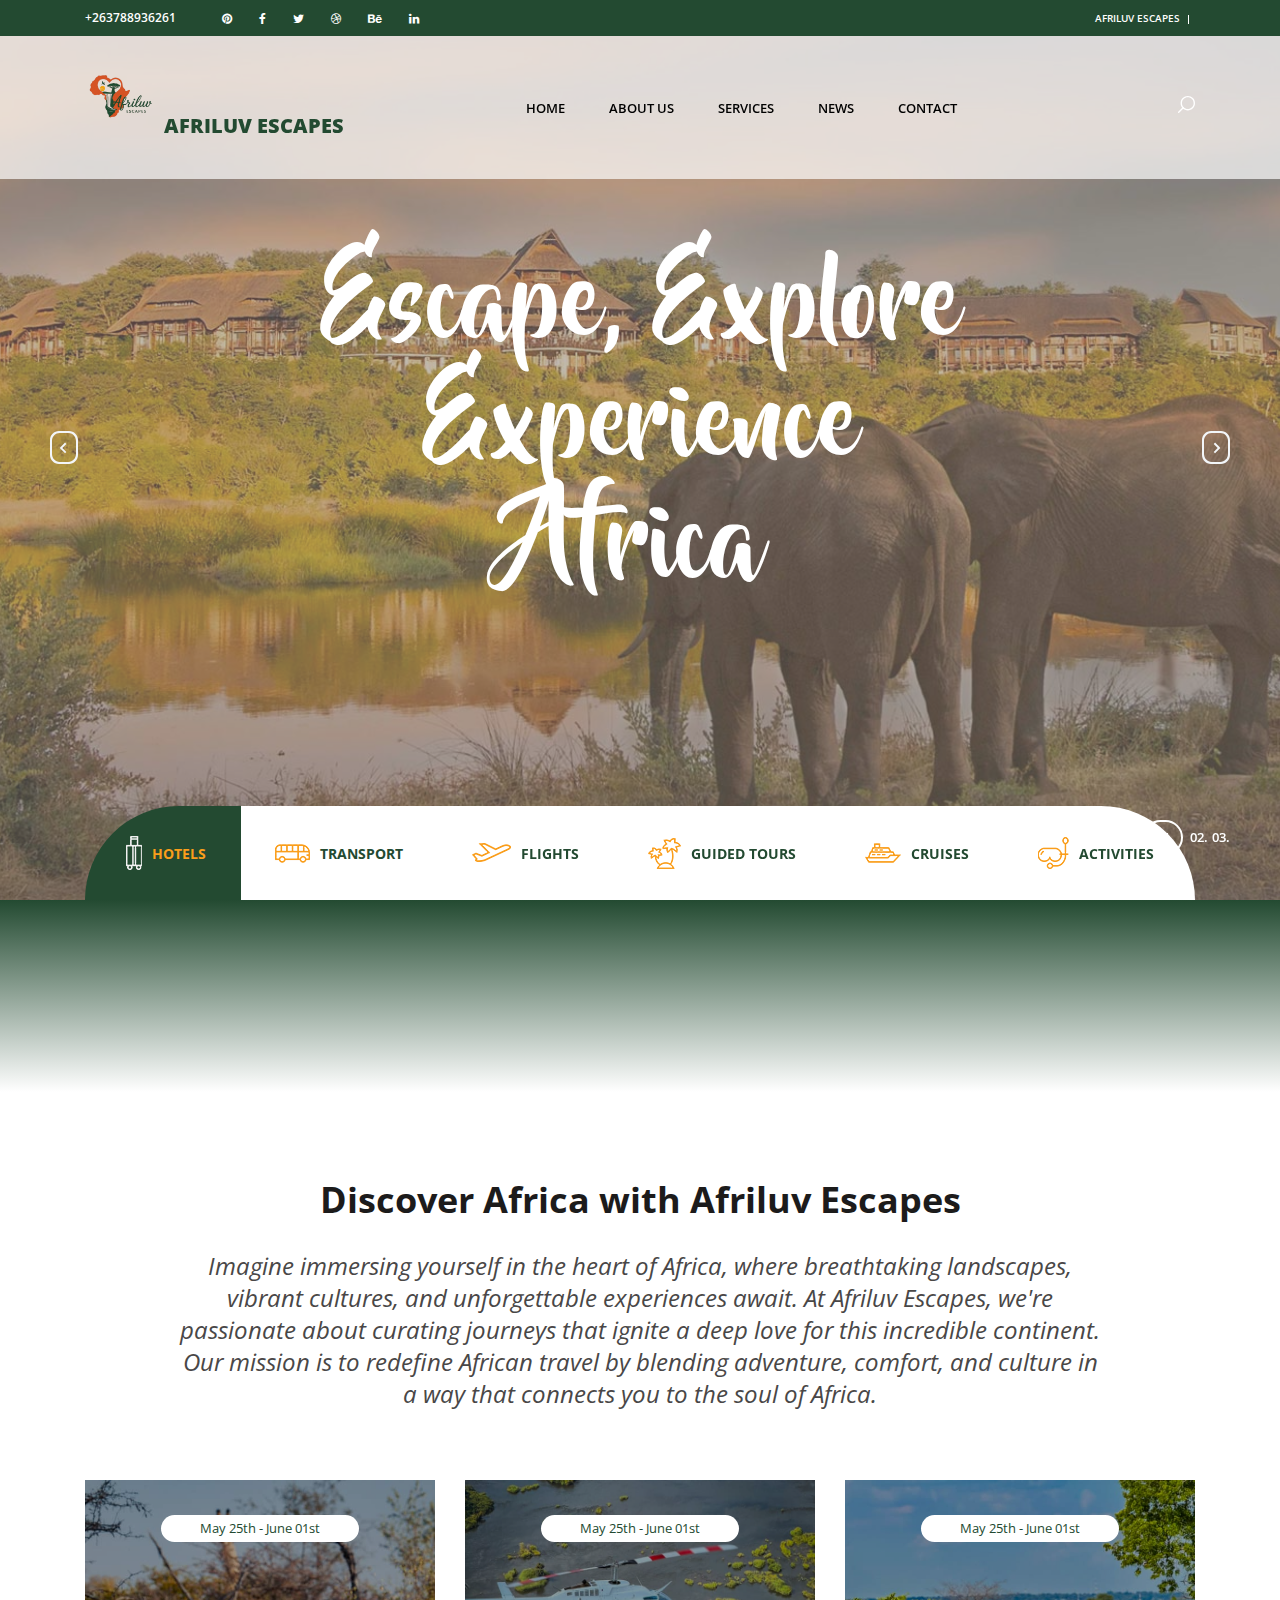
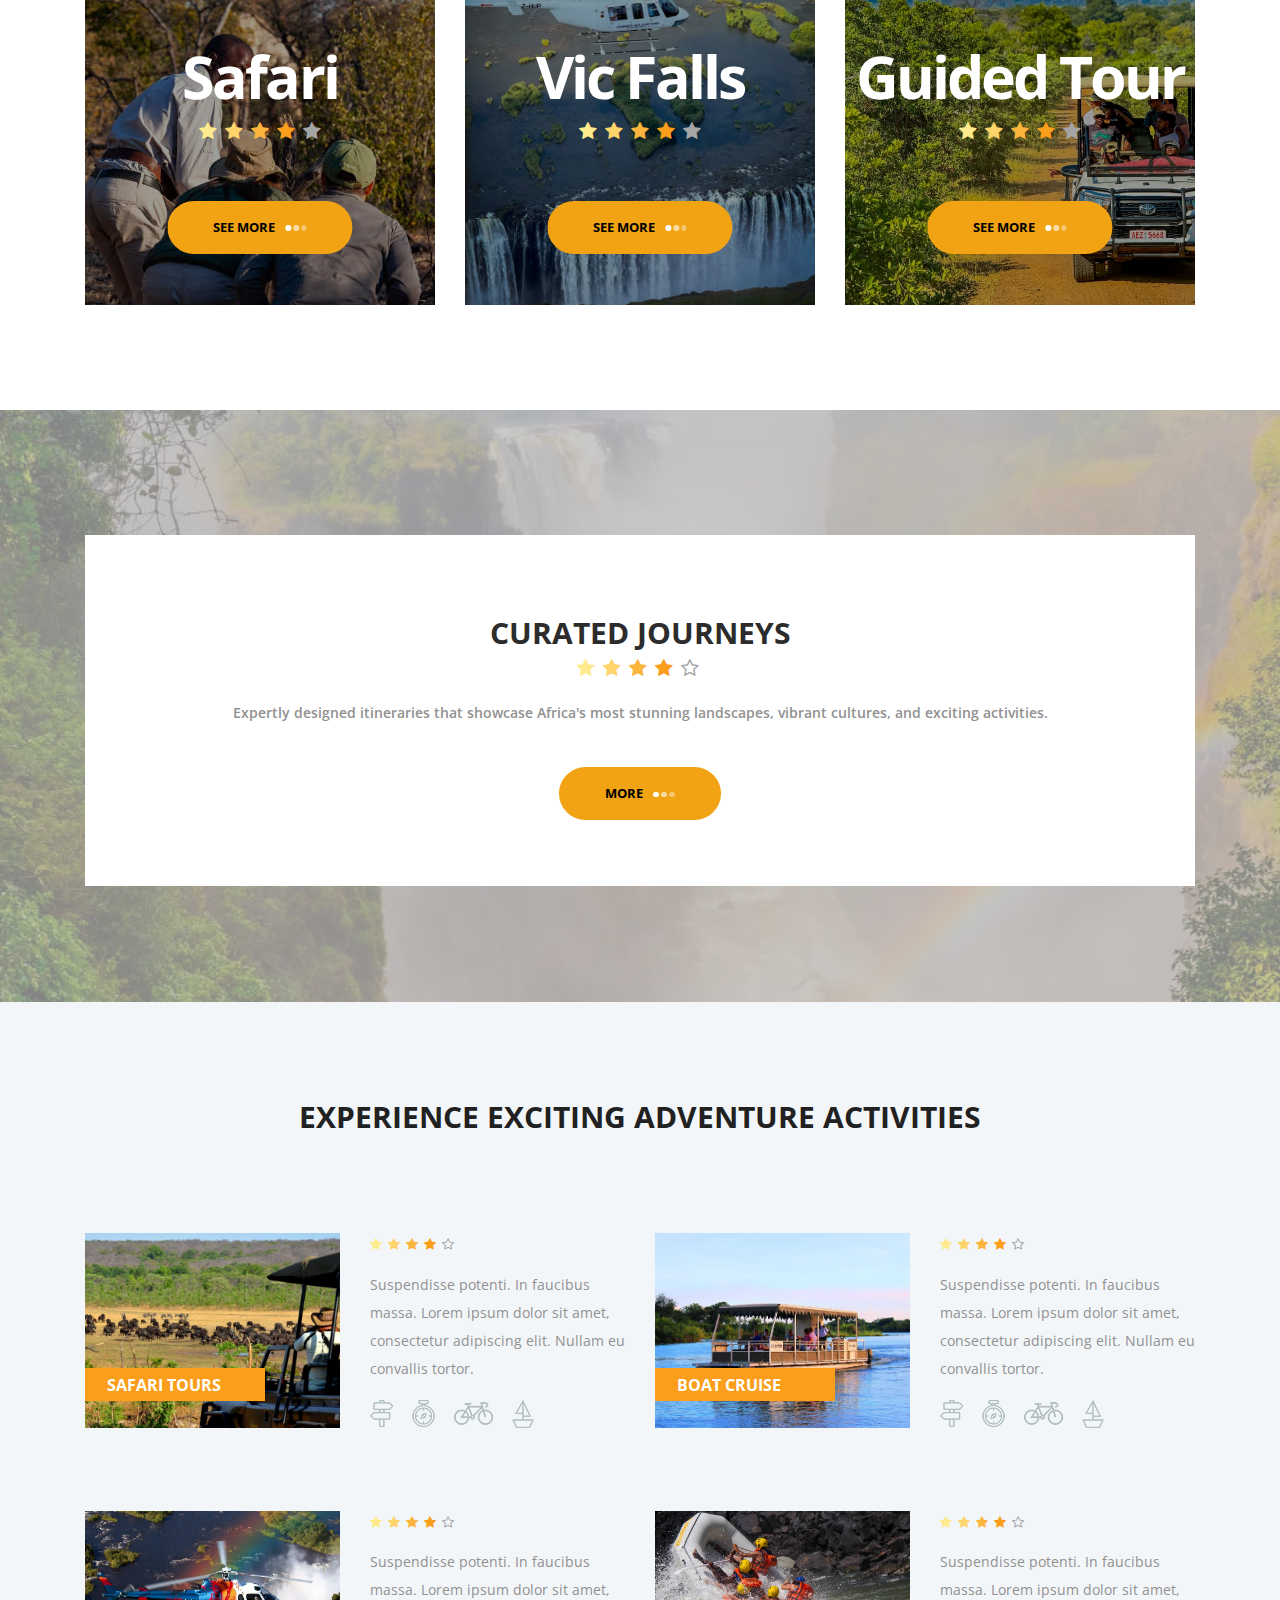
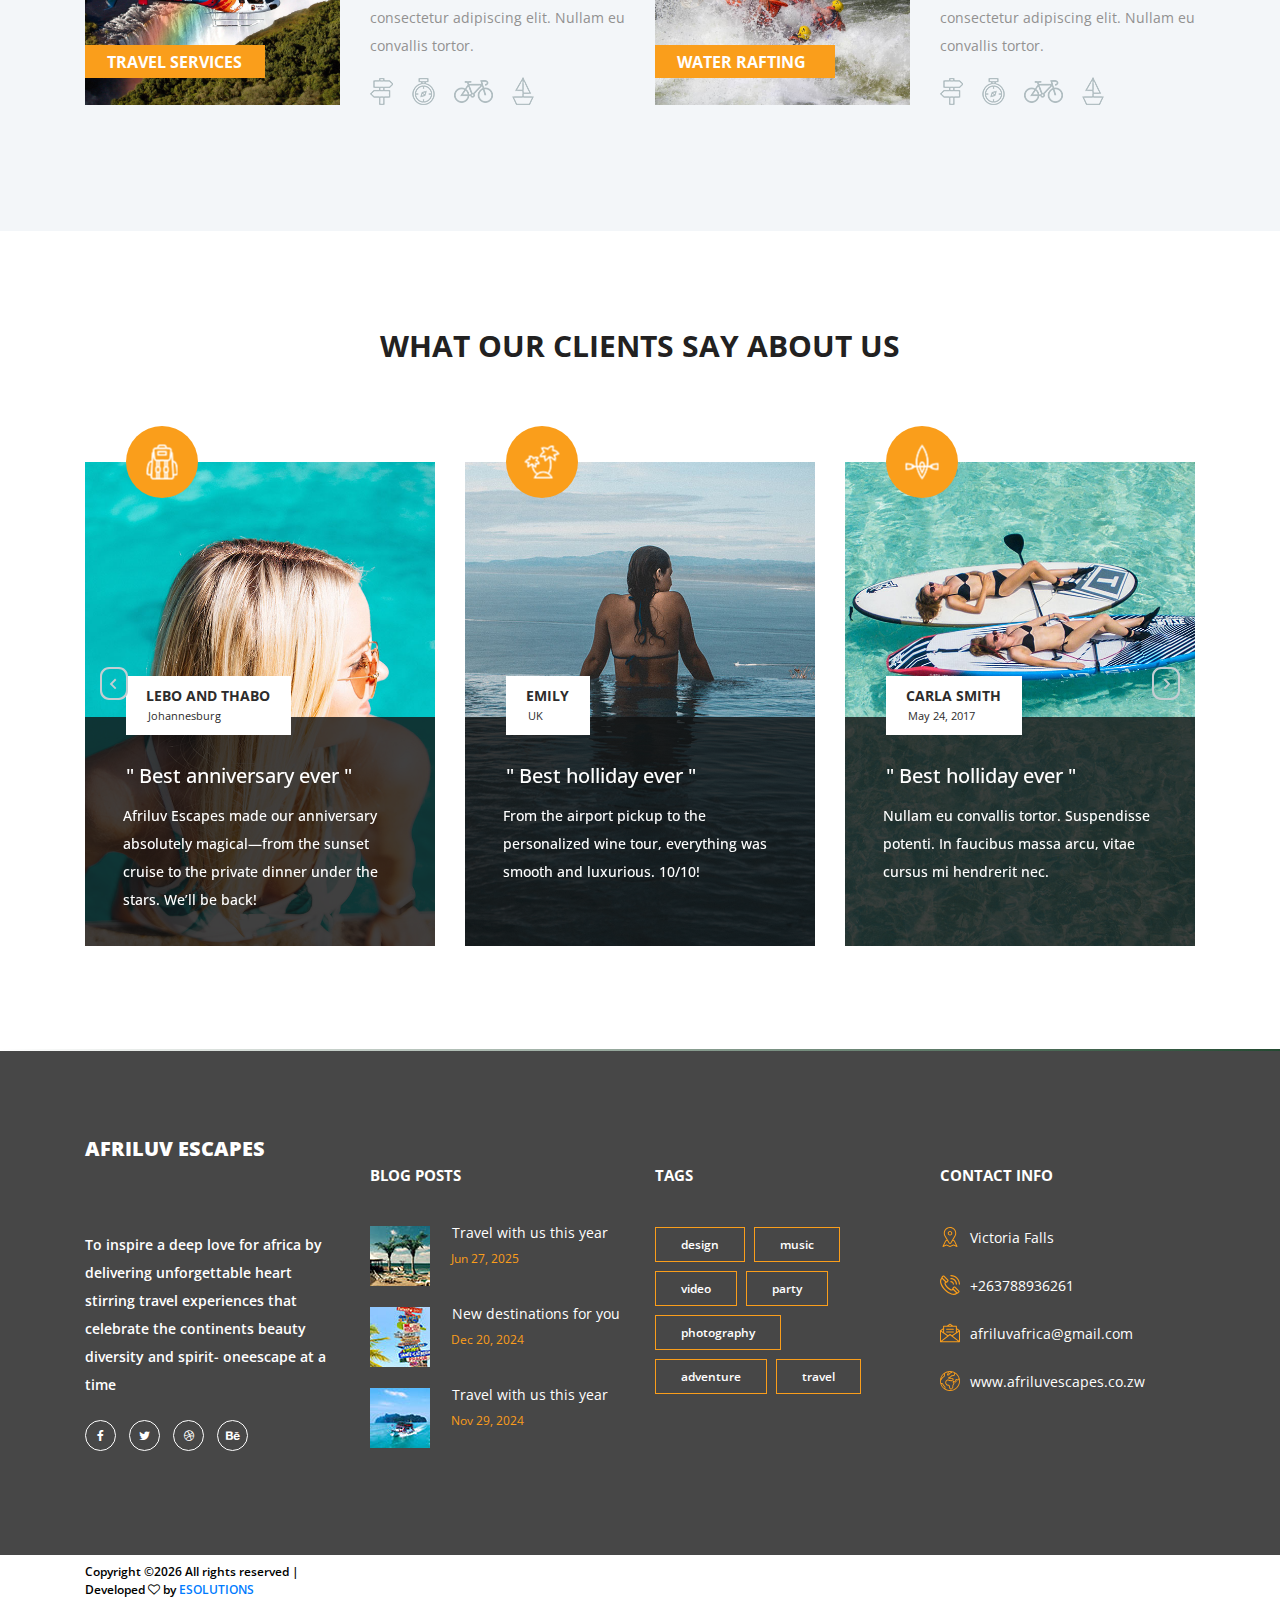
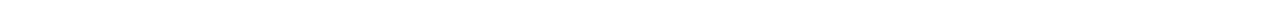
<file: index.html>
<!DOCTYPE html>
<html lang="en">
<head>
<title>Afriluv Escapes</title>
<meta charset="utf-8">
<meta http-equiv="X-UA-Compatible" content="IE=edge">
<meta name="description" content="Afriluv Escapes">
<meta name="viewport" content="width=device-width, initial-scale=1">
<link rel="stylesheet" type="text/css" href="styles/bootstrap4/bootstrap.min.css">
<link href="plugins/font-awesome-4.7.0/css/font-awesome.min.css" rel="stylesheet" type="text/css">
<link rel="stylesheet" type="text/css" href="plugins/OwlCarousel2-2.2.1/owl.carousel.css">
<link rel="stylesheet" type="text/css" href="plugins/OwlCarousel2-2.2.1/owl.theme.default.css">
<link rel="stylesheet" type="text/css" href="plugins/OwlCarousel2-2.2.1/animate.css">
<link rel="stylesheet" type="text/css" href="styles/main_styles.css">
<link rel="stylesheet" type="text/css" href="styles/responsive.css">
</head>

<body>

<div class="super_container">
	
	<!-- Header -->

	<header class="header">

		<!-- Top Bar -->

		<div class="top_bar">
			<div class="container">
				<div class="row">
					<div class="col d-flex flex-row">
						<div class="phone">+263788936261</div>
						<div class="social">
							<ul class="social_list">
								<li class="social_list_item"><a href="#"><i class="fa fa-pinterest" aria-hidden="true"></i></a></li>
								<li class="social_list_item"><a href="#"><i class="fa fa-facebook" aria-hidden="true"></i></a></li>
								<li class="social_list_item"><a href="#"><i class="fa fa-twitter" aria-hidden="true"></i></a></li>
								<li class="social_list_item"><a href="#"><i class="fa fa-dribbble" aria-hidden="true"></i></a></li>
								<li class="social_list_item"><a href="#"><i class="fa fa-behance" aria-hidden="true"></i></a></li>
								<li class="social_list_item"><a href="#"><i class="fa fa-linkedin" aria-hidden="true"></i></a></li>
							</ul>
						</div>
						<div class="user_box ml-auto">
							<div class="user_box_login user_box_link"><a href="#">Afriluv Escapes</a></div>
						</div>
					</div>
				</div>
			</div>		
		</div>

		<!-- Main Navigation -->

		<nav class="main_nav">
			<div class="container">
				<div class="row">
					<div class="col main_nav_col d-flex flex-row align-items-center justify-content-start">
						<div class="logo_container">
							<div class="logo"><a href="#"><img src="images/img/logo.png" alt="">Afriluv Escapes</a></div>
						</div>
						<div class="main_nav_container ml-auto">
							<ul class="main_nav_list">
								<li class="main_nav_item"><a href="#">home</a></li>
								<li class="main_nav_item"><a href="about.html">about us</a></li>
								<li class="main_nav_item"><a href="offers.html">Services</a></li>
								<li class="main_nav_item"><a href="blog.html">news</a></li>
								<li class="main_nav_item"><a href="contact.html">contact</a></li>
							</ul>
						</div>
						<div class="content_search ml-lg-0 ml-auto">
							<svg version="1.1" id="Layer_1" xmlns="http://www.w3.org/2000/svg" xmlns:xlink="http://www.w3.org/1999/xlink" x="0px" y="0px"
							width="17px" height="17px" viewBox="0 0 512 512" enable-background="new 0 0 512 512" xml:space="preserve">
								<g>
									<g>
										<g>
											<path class="mag_glass" fill="#FFFFFF" d="M78.438,216.78c0,57.906,22.55,112.343,63.493,153.287c40.945,40.944,95.383,63.494,153.287,63.494
											s112.344-22.55,153.287-63.494C489.451,329.123,512,274.686,512,216.78c0-57.904-22.549-112.342-63.494-153.286
											C407.563,22.549,353.124,0,295.219,0c-57.904,0-112.342,22.549-153.287,63.494C100.988,104.438,78.439,158.876,78.438,216.78z
											M119.804,216.78c0-96.725,78.69-175.416,175.415-175.416s175.418,78.691,175.418,175.416
											c0,96.725-78.691,175.416-175.416,175.416C198.495,392.195,119.804,313.505,119.804,216.78z"/>
										</g>
									</g>
									<g>
										<g>
											<path class="mag_glass" fill="#FFFFFF" d="M6.057,505.942c4.038,4.039,9.332,6.058,14.625,6.058s10.587-2.019,14.625-6.058L171.268,369.98
											c8.076-8.076,8.076-21.172,0-29.248c-8.076-8.078-21.172-8.078-29.249,0L6.057,476.693
											C-2.019,484.77-2.019,497.865,6.057,505.942z"/>
										</g>
									</g>
								</g>
							</svg>
						</div>

						<form id="search_form" class="search_form bez_1">
							<input type="search" class="search_content_input bez_1">
						</form>

						<div class="hamburger">
							<i class="fa fa-bars trans_200"></i>
						</div>
					</div>
				</div>
			</div>	
		</nav>

	</header>

	<div class="menu trans_500">
		<div class="menu_content d-flex flex-column align-items-center justify-content-center text-center">
			<div class="menu_close_container"><div class="menu_close"></div></div>
			<div class="logo menu_logo"><a href="#"><img src="images/logo.png" alt=""></a></div>
			<ul>
				<li class="menu_item"><a href="#">home</a></li>
				<li class="menu_item"><a href="about.html">about us</a></li>
				<li class="menu_item"><a href="offers.html">offers</a></li>
				<li class="menu_item"><a href="blog.html">news</a></li>
				<li class="menu_item"><a href="contact.html">contact</a></li>
			</ul>
		</div>
	</div>

	<!-- Home -->

	<div class="home">
		
		<!-- Home Slider -->

		<div class="home_slider_container">
			
			<div class="owl-carousel owl-theme home_slider">

				<!-- Slider Item -->
				<div class="owl-item home_slider_item">
					<!-- Image by https://unsplash.com/@anikindimitry -->
					<div class="home_slider_background" style="background-image:url(images/img/img56.jpg)"></div>

					<div class="home_slider_content text-center">
						<div class="home_slider_content_inner" data-animation-in="flipInX" data-animation-out="animate-out fadeOut">
							<h1> </h1>
			
							<h1>Escape, Explore  Experience Africa</h1>
						
						</div>
					</div>
				</div>

				<!-- Slider Item -->
				<div class="owl-item home_slider_item">
					<div class="home_slider_background" style="background-image:url(images/img/img66.jpg)"></div>

					<div class="home_slider_content text-center">
						<div class="home_slider_content_inner" data-animation-in="flipInX" data-animation-out="animate-out fadeOut">
							<h1> </h1>
							<h1>Unforgettable Activities</h1>
						</div>
					</div>
				</div>

				<!-- Slider Item -->
				<div class="owl-item home_slider_item">
					<div class="home_slider_background" style="background-image:url(images/img/img77.jpg)"></div>

					<div class="home_slider_content text-center">
						<div class="home_slider_content_inner" data-animation-in="flipInX" data-animation-out="animate-out fadeOut">
							<h1> </h1>
							<h1>Authentic Local Experiences</h1>
						</div>
					</div>
				</div>

			</div>
			
			<!-- Home Slider Nav - Prev -->
			<div class="home_slider_nav home_slider_prev">
				<svg version="1.1" id="Layer_2" xmlns="http://www.w3.org/2000/svg" xmlns:xlink="http://www.w3.org/1999/xlink" x="0px" y="0px"
					width="28px" height="33px" viewBox="0 0 28 33" enable-background="new 0 0 28 33" xml:space="preserve">
					<defs>
						<linearGradient id='home_grad_prev'>
							<stop offset='0%' stop-color='#fa9e1b'/>
							<stop offset='100%' stop-color='#8d4fff'/>
						</linearGradient>
					</defs>
					<path class="nav_path" fill="#F3F6F9" d="M19,0H9C4.029,0,0,4.029,0,9v15c0,4.971,4.029,9,9,9h10c4.97,0,9-4.029,9-9V9C28,4.029,23.97,0,19,0z
					M26,23.091C26,27.459,22.545,31,18.285,31H9.714C5.454,31,2,27.459,2,23.091V9.909C2,5.541,5.454,2,9.714,2h8.571
					C22.545,2,26,5.541,26,9.909V23.091z"/>
					<polygon class="nav_arrow" fill="#F3F6F9" points="15.044,22.222 16.377,20.888 12.374,16.885 16.377,12.882 15.044,11.55 9.708,16.885 11.04,18.219 
					11.042,18.219 "/>
				</svg>
			</div>
			
			<!-- Home Slider Nav - Next -->
			<div class="home_slider_nav home_slider_next">
				<svg version="1.1" id="Layer_3" xmlns="http://www.w3.org/2000/svg" xmlns:xlink="http://www.w3.org/1999/xlink" x="0px" y="0px"
				width="28px" height="33px" viewBox="0 0 28 33" enable-background="new 0 0 28 33" xml:space="preserve">
					<defs>
						<linearGradient id='home_grad_next'>
							<stop offset='0%' stop-color='#fa9e1b'/>
							<stop offset='100%' stop-color='#8d4fff'/>
						</linearGradient>
					</defs>
				<path class="nav_path" fill="#F3F6F9" d="M19,0H9C4.029,0,0,4.029,0,9v15c0,4.971,4.029,9,9,9h10c4.97,0,9-4.029,9-9V9C28,4.029,23.97,0,19,0z
				M26,23.091C26,27.459,22.545,31,18.285,31H9.714C5.454,31,2,27.459,2,23.091V9.909C2,5.541,5.454,2,9.714,2h8.571
				C22.545,2,26,5.541,26,9.909V23.091z"/>
				<polygon class="nav_arrow" fill="#F3F6F9" points="13.044,11.551 11.71,12.885 15.714,16.888 11.71,20.891 13.044,22.224 18.379,16.888 17.048,15.554 
				17.046,15.554 "/>
				</svg>
			</div>

			<!-- Home Slider Dots -->

			<div class="home_slider_dots">
				<ul id="home_slider_custom_dots" class="home_slider_custom_dots">
					<li class="home_slider_custom_dot active"><div></div>01.</li>
					<li class="home_slider_custom_dot"><div></div>02.</li>
					<li class="home_slider_custom_dot"><div></div>03.</li>
				</ul>
			</div>
			
		</div>

	</div>

	<!-- Search -->

	<div class="search">
		

		<!-- Search Contents -->
		
		<div class="container fill_height">
			<div class="row fill_height">
				<div class="col fill_height">

					<!-- Search Tabs -->

					<div class="search_tabs_container">
						<div class="search_tabs d-flex flex-lg-row flex-column align-items-lg-center align-items-start justify-content-lg-between justify-content-start">
							<div class="search_tab active d-flex flex-row align-items-center justify-content-lg-center justify-content-start"><img src="images/suitcase.png" alt=""><span>hotels</span></div>
							<div class="search_tab d-flex flex-row align-items-center justify-content-lg-center justify-content-start"><img src="images/bus.png" alt="">Transport</div>
							<div class="search_tab d-flex flex-row align-items-center justify-content-lg-center justify-content-start"><img src="images/departure.png" alt="">flights</div>
							<div class="search_tab d-flex flex-row align-items-center justify-content-lg-center justify-content-start"><img src="images/island.png" alt="">Guided Tours</div>
							<div class="search_tab d-flex flex-row align-items-center justify-content-lg-center justify-content-start"><img src="images/cruise.png" alt="">cruises</div>
							<div class="search_tab d-flex flex-row align-items-center justify-content-lg-center justify-content-start"><img src="images/diving.png" alt="">activities</div>
						</div>		
					</div>
				</div>
			</div>
		</div>		
	</div>

	<!-- Intro -->
	
	<div class="intro">
		<div class="container">
			<div class="row">
				<div class="col">
					<h2 class="intro_title text-center">Discover Africa with Afriluv Escapes
					</h2>
				</div>
			</div>
			<div class="row">
				<div class="col-lg-10 offset-lg-1">
					<div class="intro_text text-center">
						<p>
							Imagine immersing yourself in the heart of Africa, where breathtaking landscapes, vibrant cultures, and unforgettable experiences await. At Afriluv Escapes, we're passionate about curating journeys that ignite a deep love for this incredible continent. Our mission is to redefine African travel by blending adventure, comfort, and culture in a way that connects you to the soul of Africa.

						 </p>
					</div>
				</div>
			</div>
			<div class="row intro_items">

				<!-- Intro Item -->

				<div class="col-lg-4 intro_col">
					<div class="intro_item">
						<div class="intro_item_overlay"></div>
						<!-- Image by https://unsplash.com/@dnevozhai -->
						<div class="intro_item_background" style="background-image:url(images/img/img4.jpeg)"></div>
						<div class="intro_item_content d-flex flex-column align-items-center justify-content-center">
							<div class="intro_date">May 25th - June 01st</div>
							<div class="button intro_button"><div class="button_bcg"></div><a href="#">see more<span></span><span></span><span></span></a></div>
							<div class="intro_center text-center">
								<h1>Safari</h1>
								
								<div class="rating rating_4">
									<i class="fa fa-star"></i>
									<i class="fa fa-star"></i>
									<i class="fa fa-star"></i>
									<i class="fa fa-star"></i>
									<i class="fa fa-star"></i>
								</div>
							</div>
						</div>
					</div>
				</div>

				<!-- Intro Item -->

				<div class="col-lg-4 intro_col">
					<div class="intro_item">
						<div class="intro_item_overlay"></div>
						<!-- Image by https://unsplash.com/@hellolightbulb -->
						<div class="intro_item_background" style="background-image:url(images/img/img5.jpeg)"></div>
						<div class="intro_item_content d-flex flex-column align-items-center justify-content-center">
							<div class="intro_date">May 25th - June 01st</div>
							<div class="button intro_button"><div class="button_bcg"></div><a href="#">see more<span></span><span></span><span></span></a></div>
							<div class="intro_center text-center">
								<h1>Vic Falls</h1>
								
								<div class="rating rating_4">
									<i class="fa fa-star"></i>
									<i class="fa fa-star"></i>
									<i class="fa fa-star"></i>
									<i class="fa fa-star"></i>
									<i class="fa fa-star"></i>
								</div>
							</div>
						</div>
					</div>
				</div>

				<!-- Intro Item -->

				<div class="col-lg-4 intro_col">
					<div class="intro_item">
						<div class="intro_item_overlay"></div>
						<!-- Image by https://unsplash.com/@willianjusten -->
						<div class="intro_item_background" style="background-image:url(images/img/img6.jpeg)"></div>
						<div class="intro_item_content d-flex flex-column align-items-center justify-content-center">
							<div class="intro_date">May 25th - June 01st</div>
							<div class="button intro_button"><div class="button_bcg"></div><a href="#">see more<span></span><span></span><span></span></a></div>
							<div class="intro_center text-center">
								<h1>Guided Tour</h1>
								<!--<div class="intro_price">From $1450</div>-->
								<div class="rating rating_4">
									<i class="fa fa-star"></i>
									<i class="fa fa-star"></i>
									<i class="fa fa-star"></i>
									<i class="fa fa-star"></i>
									<i class="fa fa-star"></i>
								</div>
							</div>
						</div>
					</div>
				</div>

			</div>
		</div>
	</div>

	<!-- CTA -->

	<div class="cta">
		<!-- Image by https://unsplash.com/@thanni -->
		<div class="cta_background" style="background-image:url(images/img/img7.jpeg)"></div>
		
		<div class="container">
			<div class="row">
				<div class="col">

					<!-- CTA Slider -->

					<div class="cta_slider_container">
						<div class="owl-carousel owl-theme cta_slider">

							<!-- CTA Slider Item -->
							<div class="owl-item cta_item text-center">
								<div class="cta_title">Curated Journeys</div>
								<div class="rating_r rating_r_4">
									<i></i>
									<i></i>
									<i></i>
									<i></i>
									<i></i>
								</div>
								<p class="cta_text">
									Expertly designed itineraries that showcase Africa's most stunning landscapes, vibrant cultures, and exciting activities.
								</p>
								<div class="button cta_button"><div class="button_bcg"></div><a href="#">More<span></span><span></span><span></span></a></div>
							</div>

							<!-- CTA Slider Item -->
							<div class="owl-item cta_item text-center">
								<div class="cta_title">Authentic Local Experiences</div>
								<div class="rating_r rating_r_4">
									<i></i>
									<i></i>
									<i></i>
									<i></i>
									<i></i>
								</div>
								<p class="cta_text">
									Connect with local communities, try traditional cuisine, and experience the authentic spirit of Africa.
								</p>
								<div class="button cta_button"><div class="button_bcg"></div><a href="#">More<span></span><span></span><span></span></a></div>
							</div>

							<!-- CTA Slider Item -->
							<div class="owl-item cta_item text-center">
								<div class="cta_title">Unforgettable Activities</div>
								<div class="rating_r rating_r_4">
									<i></i>
									<i></i>
									<i></i>
									<i></i>
									<i></i>
								</div>
								<p class="cta_text">
									From thrilling adventures to immersive cultural experiences, we'll help you create lifelong memories.
								</p>
								<div class="button cta_button"><div class="button_bcg"></div><a href="#">More<span></span><span></span><span></span></a></div>
							</div>
							
						</div>

						<!-- CTA Slider Nav - Prev -->
						<div class="cta_slider_nav cta_slider_prev">
							<svg version="1.1" id="Layer_4" xmlns="http://www.w3.org/2000/svg" xmlns:xlink="http://www.w3.org/1999/xlink" x="0px" y="0px"
								width="28px" height="33px" viewBox="0 0 28 33" enable-background="new 0 0 28 33" xml:space="preserve">
								<defs>
									<linearGradient id='cta_grad_prev'>
										<stop offset='0%' stop-color='#fa9e1b'/>
										<stop offset='100%' stop-color='#8d4fff'/>
									</linearGradient>
								</defs>
								<path class="nav_path" fill="#F3F6F9" d="M19,0H9C4.029,0,0,4.029,0,9v15c0,4.971,4.029,9,9,9h10c4.97,0,9-4.029,9-9V9C28,4.029,23.97,0,19,0z
								M26,23.091C26,27.459,22.545,31,18.285,31H9.714C5.454,31,2,27.459,2,23.091V9.909C2,5.541,5.454,2,9.714,2h8.571
								C22.545,2,26,5.541,26,9.909V23.091z"/>
								<polygon class="nav_arrow" fill="#F3F6F9" points="15.044,22.222 16.377,20.888 12.374,16.885 16.377,12.882 15.044,11.55 9.708,16.885 11.04,18.219 
								11.042,18.219 "/>
							</svg>
						</div>
						
						<!-- CTA Slider Nav - Next -->
						<div class="cta_slider_nav cta_slider_next">
							<svg version="1.1" id="Layer_5" xmlns="http://www.w3.org/2000/svg" xmlns:xlink="http://www.w3.org/1999/xlink" x="0px" y="0px"
							width="28px" height="33px" viewBox="0 0 28 33" enable-background="new 0 0 28 33" xml:space="preserve">
								<defs>
									<linearGradient id='cta_grad_next'>
										<stop offset='0%' stop-color='#fa9e1b'/>
										<stop offset='100%' stop-color='#8d4fff'/>
									</linearGradient>
								</defs>
							<path class="nav_path" fill="#F3F6F9" d="M19,0H9C4.029,0,0,4.029,0,9v15c0,4.971,4.029,9,9,9h10c4.97,0,9-4.029,9-9V9C28,4.029,23.97,0,19,0z
							M26,23.091C26,27.459,22.545,31,18.285,31H9.714C5.454,31,2,27.459,2,23.091V9.909C2,5.541,5.454,2,9.714,2h8.571
							C22.545,2,26,5.541,26,9.909V23.091z"/>
							<polygon class="nav_arrow" fill="#F3F6F9" points="13.044,11.551 11.71,12.885 15.714,16.888 11.71,20.891 13.044,22.224 18.379,16.888 17.048,15.554 
							17.046,15.554 "/>
							</svg>
						</div>

					</div>

				</div>
			</div>
		</div>
					
	</div>

	<!-- Offers -->

	<div class="offers">
		<div class="container">
			<div class="row">
				<div class="col text-center">
					<h2 class="section_title">Experience exciting adventure activities</h2>
				</div>
			</div>
			<div class="row offers_items">

				<!-- Offers Item -->
				<div class="col-lg-6 offers_col">
					<div class="offers_item">
						<div class="row">
							<div class="col-lg-6">
								<div class="offers_image_container">
									<!-- Image by https://unsplash.com/@kensuarez -->
									<div class="offers_image_background" style="background-image:url(images/img/img11.jpg)"></div>
									<div class="offer_name"><a href="#">Safari Tours</a></div>
								</div>
							</div>
							<div class="col-lg-6">
								<div class="offers_content">
									<div class="rating_r rating_r_4 offers_rating">
										<i></i>
										<i></i>
										<i></i>
										<i></i>
										<i></i>
									</div>
									<p class="offers_text">Suspendisse potenti. In faucibus massa. Lorem ipsum dolor sit amet, consectetur adipiscing elit. Nullam eu convallis tortor.</p>
									<div class="offers_icons">
										<ul class="offers_icons_list">
											<li class="offers_icons_item"><img src="images/post.png" alt=""></li>
											<li class="offers_icons_item"><img src="images/compass.png" alt=""></li>
											<li class="offers_icons_item"><img src="images/bicycle.png" alt=""></li>
											<li class="offers_icons_item"><img src="images/sailboat.png" alt=""></li>
										</ul>
									</div>
									<!--<div class="offers_link"><a href="offers.html">read more</a></div>-->
								</div>
							</div>
						</div>
					</div>
				</div>
				
				<!-- Offers Item -->
				<div class="col-lg-6 offers_col">
					<div class="offers_item">
						<div class="row">
							<div class="col-lg-6">
								<div class="offers_image_container">
									<!-- Image by Egzon Bytyqi -->
									<div class="offers_image_background" style="background-image:url(images/img/img13.jpg)"></div>
									<div class="offer_name"><a href="#">Boat Cruise
									</a></div>
								</div>
							</div>
							<div class="col-lg-6">
								<div class="offers_content">
									<div class="rating_r rating_r_4 offers_rating">
										<i></i>
										<i></i>
										<i></i>
										<i></i>
										<i></i>
									</div>
									<p class="offers_text">Suspendisse potenti. In faucibus massa. Lorem ipsum dolor sit amet, consectetur adipiscing elit. Nullam eu convallis tortor.</p>
									<div class="offers_icons">
										<ul class="offers_icons_list">
											<li class="offers_icons_item"><img src="images/post.png" alt=""></li>
											<li class="offers_icons_item"><img src="images/compass.png" alt=""></li>
											<li class="offers_icons_item"><img src="images/bicycle.png" alt=""></li>
											<li class="offers_icons_item"><img src="images/sailboat.png" alt=""></li>
										</ul>
									</div>
									<!--<div class="offers_link"><a href="offers.html">read more</a></div>-->
								</div>
							</div>
						</div>
					</div>
				</div>

				<!-- Offers Item -->
				<div class="col-lg-6 offers_col">
					<div class="offers_item">
						<div class="row">
							<div class="col-lg-6">
								<div class="offers_image_container">
									<!-- Image by https://unsplash.com/@nevenkrcmarek -->
									<div class="offers_image_background" style="background-image:url(images/img/img34.jpg)"></div>
									<div class="offer_name"><a href="#"> Travel Services</a></div>
								</div>
							</div>
							<div class="col-lg-6">
								<div class="offers_content">
									<div class="rating_r rating_r_4 offers_rating">
										<i></i>
										<i></i>
										<i></i>
										<i></i>
										<i></i>
									</div>
									<p class="offers_text">Suspendisse potenti. In faucibus massa. Lorem ipsum dolor sit amet, consectetur adipiscing elit. Nullam eu convallis tortor.</p>
									<div class="offers_icons">
										<ul class="offers_icons_list">
											<li class="offers_icons_item"><img src="images/post.png" alt=""></li>
											<li class="offers_icons_item"><img src="images/compass.png" alt=""></li>
											<li class="offers_icons_item"><img src="images/bicycle.png" alt=""></li>
											<li class="offers_icons_item"><img src="images/sailboat.png" alt=""></li>
										</ul>
									</div>
									
								</div>
							</div>
						</div>
					</div>
				</div>

				<!-- Offers Item -->
				<div class="col-lg-6 offers_col">
					<div class="offers_item">
						<div class="row">
							<div class="col-lg-6">
								<div class="offers_image_container">
									<!-- Image by https://unsplash.com/@mantashesthaven -->
									<div class="offers_image_background" style="background-image:url(images/img/img1.jpeg)"></div>
									<div class="offer_name"><a href="#">Water Rafting</a></div>
								</div>
							</div>
							<div class="col-lg-6">
								<div class="offers_content">
						
									<div class="rating_r rating_r_4 offers_rating">
										<i></i>
										<i></i>
										<i></i>
										<i></i>
										<i></i>
									</div>
									<p class="offers_text">Suspendisse potenti. In faucibus massa. Lorem ipsum dolor sit amet, consectetur adipiscing elit. Nullam eu convallis tortor.</p>
									<div class="offers_icons">
										<ul class="offers_icons_list">
											<li class="offers_icons_item"><img src="images/post.png" alt=""></li>
											<li class="offers_icons_item"><img src="images/compass.png" alt=""></li>
											<li class="offers_icons_item"><img src="images/bicycle.png" alt=""></li>
											<li class="offers_icons_item"><img src="images/sailboat.png" alt=""></li>
										</ul>
									</div>
									
								</div>
							</div>
						</div>
					</div>
				</div>

			</div>
		</div>
	</div>

	<!-- Testimonials -->

	<div class="testimonials">
		<div class="test_border"></div>
		<div class="container">
			<div class="row">
				<div class="col text-center">
					<h2 class="section_title">what our clients say about us</h2>
				</div>
			</div>
			<div class="row">
				<div class="col">
					
					<!-- Testimonials Slider -->

					<div class="test_slider_container">
						<div class="owl-carousel owl-theme test_slider">

							<!-- Testimonial Item -->
							<div class="owl-item">
								<div class="test_item">
									<div class="test_image"><img src="images/test_1.jpg" alt="https://unsplash.com/@anniegray"></div>
									<div class="test_icon"><img src="images/backpack.png" alt=""></div>
									<div class="test_content_container">
										<div class="test_content">
											<div class="test_item_info">
												<div class="test_name">Lebo and Thabo</div>
												<div class="test_date">Johannesburg		</div>
											</div>
											<div class="test_quote_title">" Best anniversary ever "</div>
											<p class="test_quote_text">Afriluv Escapes made our anniversary absolutely magical—from the sunset cruise to the private dinner under the stars. We’ll be back!</p>
										</div>
									</div>
								</div>
							</div>

							<!-- Testimonial Item -->
							<div class="owl-item">
								<div class="test_item">
									<div class="test_image"><img src="images/test_2.jpg" alt="https://unsplash.com/@tschax"></div>
									<div class="test_icon"><img src="images/island_t.png" alt=""></div>
									<div class="test_content_container">
										<div class="test_content">
											<div class="test_item_info">
												<div class="test_name">Emily</div>
												<div class="test_date">UK</div>
											</div>
											<div class="test_quote_title">" Best holliday ever "</div>
											<p class="test_quote_text">From the airport pickup to the personalized wine tour, everything was smooth and luxurious. 10/10!</p>
										</div>
									</div>
								</div>
							</div>

							<!-- Testimonial Item -->
							<div class="owl-item">
								<div class="test_item">
									<div class="test_image"><img src="images/test_3.jpg" alt="https://unsplash.com/@seefromthesky"></div>
									<div class="test_icon"><img src="images/kayak.png" alt=""></div>
									<div class="test_content_container">
										<div class="test_content">
											<div class="test_item_info">
												<div class="test_name">carla smith</div>
												<div class="test_date">May 24, 2017</div>
											</div>
											<div class="test_quote_title">" Best holliday ever "</div>
											<p class="test_quote_text">Nullam eu convallis tortor. Suspendisse potenti. In faucibus massa arcu, vitae cursus mi hendrerit nec.</p>
										</div>
									</div>
								</div>
							</div>

							<!-- Testimonial Item -->
							<div class="owl-item">
								<div class="test_item">
									<div class="test_image"><img src="images/test_2.jpg" alt=""></div>
									<div class="test_icon"><img src="images/island_t.png" alt=""></div>
									<div class="test_content_container">
										<div class="test_content">
											<div class="test_item_info">
												<div class="test_name">carla smith</div>
												<div class="test_date">May 24, 2017</div>
											</div>
											<div class="test_quote_title">" Best holliday ever "</div>
											<p class="test_quote_text">Nullam eu convallis tortor. Suspendisse potenti. In faucibus massa arcu, vitae cursus mi hendrerit nec.</p>
										</div>
									</div>
								</div>
							</div>

							<!-- Testimonial Item -->
							<div class="owl-item">
								<div class="test_item">
									<div class="test_image"><img src="images/test_1.jpg" alt=""></div>
									<div class="test_icon"><img src="images/backpack.png" alt=""></div>
									<div class="test_content_container">
										<div class="test_content">
											<div class="test_item_info">
												<div class="test_name">carla smith</div>
												<div class="test_date">May 24, 2017</div>
											</div>
											<div class="test_quote_title">" Best holliday ever "</div>
											<p class="test_quote_text">Nullam eu convallis tortor. Suspendisse potenti. In faucibus massa arcu, vitae cursus mi hendrerit nec.</p>
										</div>
									</div>
								</div>
							</div>

							<!-- Testimonial Item -->
							<div class="owl-item">
								<div class="test_item">
									<div class="test_image"><img src="images/test_3.jpg" alt=""></div>
									<div class="test_icon"><img src="images/kayak.png" alt=""></div>
									<div class="test_content_container">
										<div class="test_content">
											<div class="test_item_info">
												<div class="test_name">carla smith</div>
												<div class="test_date">May 24, 2017</div>
											</div>
											<div class="test_quote_title">" Best holliday ever "</div>
											<p class="test_quote_text">Nullam eu convallis tortor. Suspendisse potenti. In faucibus massa arcu, vitae cursus mi hendrerit nec.</p>
										</div>
									</div>
								</div>
							</div>

						</div>

						<!-- Testimonials Slider Nav - Prev -->
						<div class="test_slider_nav test_slider_prev">
							<svg version="1.1" id="Layer_6" xmlns="http://www.w3.org/2000/svg" xmlns:xlink="http://www.w3.org/1999/xlink" x="0px" y="0px"
								width="28px" height="33px" viewBox="0 0 28 33" enable-background="new 0 0 28 33" xml:space="preserve">
								<defs>
									<linearGradient id='test_grad_prev'>
										<stop offset='0%' stop-color='#fa9e1b'/>
										<stop offset='100%' stop-color='#8d4fff'/>
									</linearGradient>
								</defs>
								<path class="nav_path" fill="#F3F6F9" d="M19,0H9C4.029,0,0,4.029,0,9v15c0,4.971,4.029,9,9,9h10c4.97,0,9-4.029,9-9V9C28,4.029,23.97,0,19,0z
								M26,23.091C26,27.459,22.545,31,18.285,31H9.714C5.454,31,2,27.459,2,23.091V9.909C2,5.541,5.454,2,9.714,2h8.571
								C22.545,2,26,5.541,26,9.909V23.091z"/>
								<polygon class="nav_arrow" fill="#F3F6F9" points="15.044,22.222 16.377,20.888 12.374,16.885 16.377,12.882 15.044,11.55 9.708,16.885 11.04,18.219 
								11.042,18.219 "/>
							</svg>
						</div>
						
						<!-- Testimonials Slider Nav - Next -->
						<div class="test_slider_nav test_slider_next">
							<svg version="1.1" id="Layer_7" xmlns="http://www.w3.org/2000/svg" xmlns:xlink="http://www.w3.org/1999/xlink" x="0px" y="0px"
							width="28px" height="33px" viewBox="0 0 28 33" enable-background="new 0 0 28 33" xml:space="preserve">
								<defs>
									<linearGradient id='test_grad_next'>
										<stop offset='0%' stop-color='#fa9e1b'/>
										<stop offset='100%' stop-color='#8d4fff'/>
									</linearGradient>
								</defs>
							<path class="nav_path" fill="#F3F6F9" d="M19,0H9C4.029,0,0,4.029,0,9v15c0,4.971,4.029,9,9,9h10c4.97,0,9-4.029,9-9V9C28,4.029,23.97,0,19,0z
							M26,23.091C26,27.459,22.545,31,18.285,31H9.714C5.454,31,2,27.459,2,23.091V9.909C2,5.541,5.454,2,9.714,2h8.571
							C22.545,2,26,5.541,26,9.909V23.091z"/>
							<polygon class="nav_arrow" fill="#F3F6F9" points="13.044,11.551 11.71,12.885 15.714,16.888 11.71,20.891 13.044,22.224 18.379,16.888 17.048,15.554 
							17.046,15.554 "/>
							</svg>
						</div>

					</div>
					
				</div>
			</div>

		</div>
	</div>

	

	<!-- Footer -->

	<footer class="footer">
		<div class="container">
			<div class="row">

				<!-- Footer Column -->
				<div class="col-lg-3 footer_column">
					<div class="footer_col">
						<div class="footer_content footer_about">
							<div class="logo_container footer_logo">
								<div class="logo"><a style="color: #fff;" href="#">afriluv Escapes</a></div>
							</div>
							<p class="footer_about_text">
								To inspire a deep love for africa by delivering unforgettable heart stirring travel experiences that celebrate the continents beauty diversity and spirit- oneescape at a time

							</p>
							<ul class="footer_social_list">
								<li class="footer_social_item"><a href="#"><i class="fa fa-facebook-f"></i></a></li>
								<li class="footer_social_item"><a href="#"><i class="fa fa-twitter"></i></a></li>
								<li class="footer_social_item"><a href="#"><i class="fa fa-dribbble"></i></a></li>
								<li class="footer_social_item"><a href="#"><i class="fa fa-behance"></i></a></li>
							</ul>
						</div>
					</div>
				</div>

				<!-- Footer Column -->
				<div class="col-lg-3 footer_column">
					<div class="footer_col">
						<div class="footer_title">blog posts</div>
						<div class="footer_content footer_blog">
							
							<!-- Footer blog item -->
							<div class="footer_blog_item clearfix">
								<div class="footer_blog_image"><img src="images/footer_blog_1.jpg" alt="https://unsplash.com/@avidenov"></div>
								<div class="footer_blog_content">
									<div class="footer_blog_title"><a href="blog.html">Travel with us this year</a></div>
									<div class="footer_blog_date">Jun 27, 2025</div>
								</div>
							</div>
							
							<!-- Footer blog item -->
							<div class="footer_blog_item clearfix">
								<div class="footer_blog_image"><img src="images/footer_blog_2.jpg" alt="https://unsplash.com/@deannaritchie"></div>
								<div class="footer_blog_content">
									<div class="footer_blog_title"><a href="blog.html">New destinations for you</a></div>
									<div class="footer_blog_date">Dec 20, 2024</div>
								</div>
							</div>

							<!-- Footer blog item -->
							<div class="footer_blog_item clearfix">
								<div class="footer_blog_image"><img src="images/footer_blog_3.jpg" alt="https://unsplash.com/@bergeryap87"></div>
								<div class="footer_blog_content">
									<div class="footer_blog_title"><a href="blog.html">Travel with us this year</a></div>
									<div class="footer_blog_date">Nov 29, 2024</div>
								</div>
							</div>

						</div>
					</div>
				</div>

				<!-- Footer Column -->
				<div class="col-lg-3 footer_column">
					<div class="footer_col">
						<div class="footer_title">tags</div>
						<div class="footer_content footer_tags">
							<ul class="tags_list clearfix">
								<li class="tag_item"><a href="#">design</a></li>
								<li class="tag_item"><a href="#">music</a></li>
								<li class="tag_item"><a href="#">video</a></li>
								<li class="tag_item"><a href="#">party</a></li>
								<li class="tag_item"><a href="#">photography</a></li>
								<li class="tag_item"><a href="#">adventure</a></li>
								<li class="tag_item"><a href="#">travel</a></li>
							</ul>
						</div>
					</div>
				</div>

				<!-- Footer Column -->
				<div class="col-lg-3 footer_column">
					<div class="footer_col">
						<div class="footer_title">contact info</div>
						<div class="footer_content footer_contact">
							<ul class="contact_info_list">
								<li class="contact_info_item d-flex flex-row">
									<div><div class="contact_info_icon"><img src="images/placeholder.svg" alt=""></div></div>
									<div class="contact_info_text">Victoria Falls</div>
								</li>
								<li class="contact_info_item d-flex flex-row">
									<div><div class="contact_info_icon"><img src="images/phone-call.svg" alt=""></div></div>
									<div class="contact_info_text">+263788936261</div>
								</li>
								<li class="contact_info_item d-flex flex-row">
									<div><div class="contact_info_icon"><img src="images/message.svg" alt=""></div></div>
									<div class="contact_info_text"><a href="mailto:contactme@gmail.com?Subject=Hello" target="_top">afriluvafrica@gmail.com </a></div>
								</li>
								<li class="contact_info_item d-flex flex-row">
									<div><div class="contact_info_icon"><img src="images/planet-earth.svg" alt=""></div></div>
									<div class="contact_info_text"><a href="afriluvescapes.com">www.afriluvescapes.co.zw</a></div>
								</li>
							</ul>
						</div>
					</div>
				</div>

			</div>
		</div>
	</footer>

	<!-- Copyright -->

	<div class="copyright">
		<div class="container">
			<div class="row">
				<div class="col-lg-3 order-lg-1 order-2  ">
					<div class="copyright_content d-flex flex-row align-items-center">
						<div><!-- Link back to Colorlib can't be removed. Template is licensed under CC BY 3.0. -->
Copyright &copy;<script>document.write(new Date().getFullYear());</script> All rights reserved | Developed <i class="fa fa-heart-o" aria-hidden="true"></i> by <a href="https://colorlib.com" target="_blank">ESOLUTIONS</a>
<!-- Link back to Colorlib can't be removed. Template is licensed under CC BY 3.0. --></div>
					</div>
				</div>
			</div>
		</div>
	</div>

</div>

<script src="js/jquery-3.2.1.min.js"></script>
<script src="styles/bootstrap4/popper.js"></script>
<script src="styles/bootstrap4/bootstrap.min.js"></script>
<script src="plugins/OwlCarousel2-2.2.1/owl.carousel.js"></script>
<script src="plugins/easing/easing.js"></script>
<script src="js/custom.js"></script>

</body>

</html>
</file>
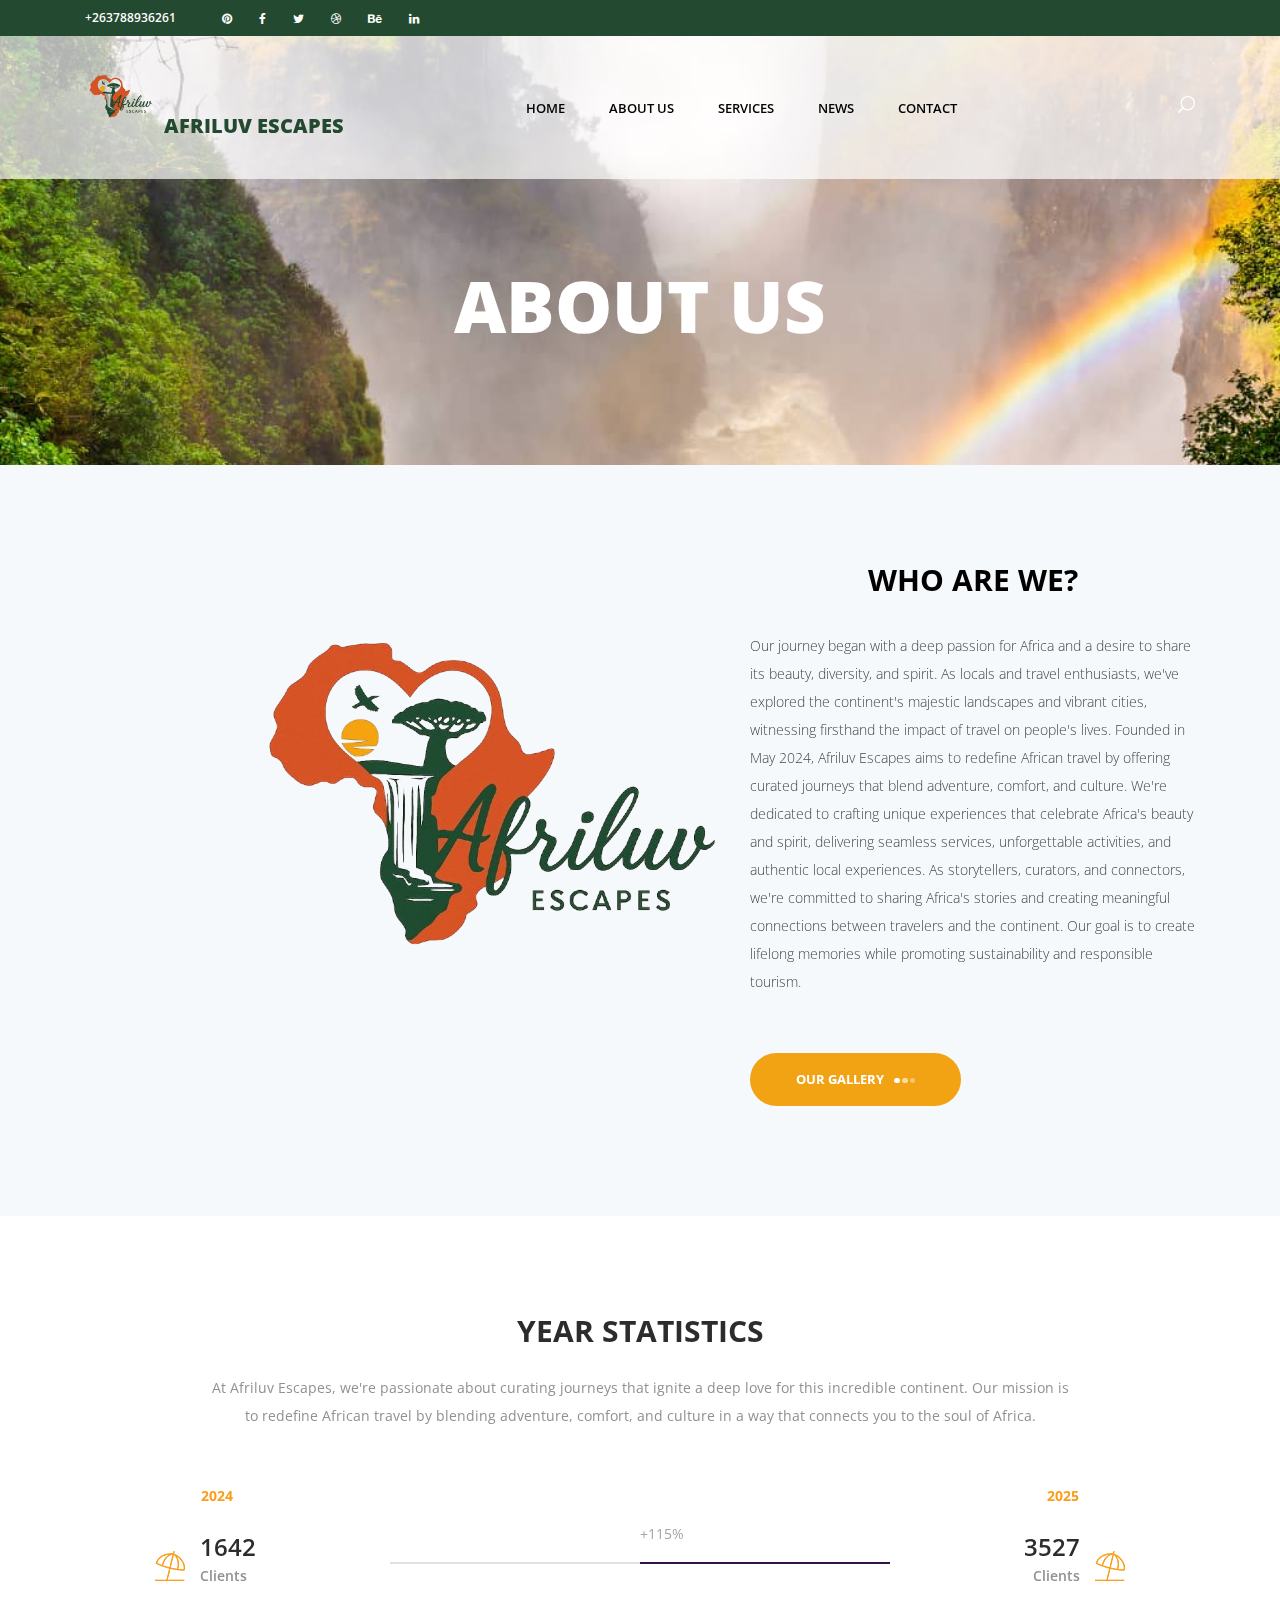
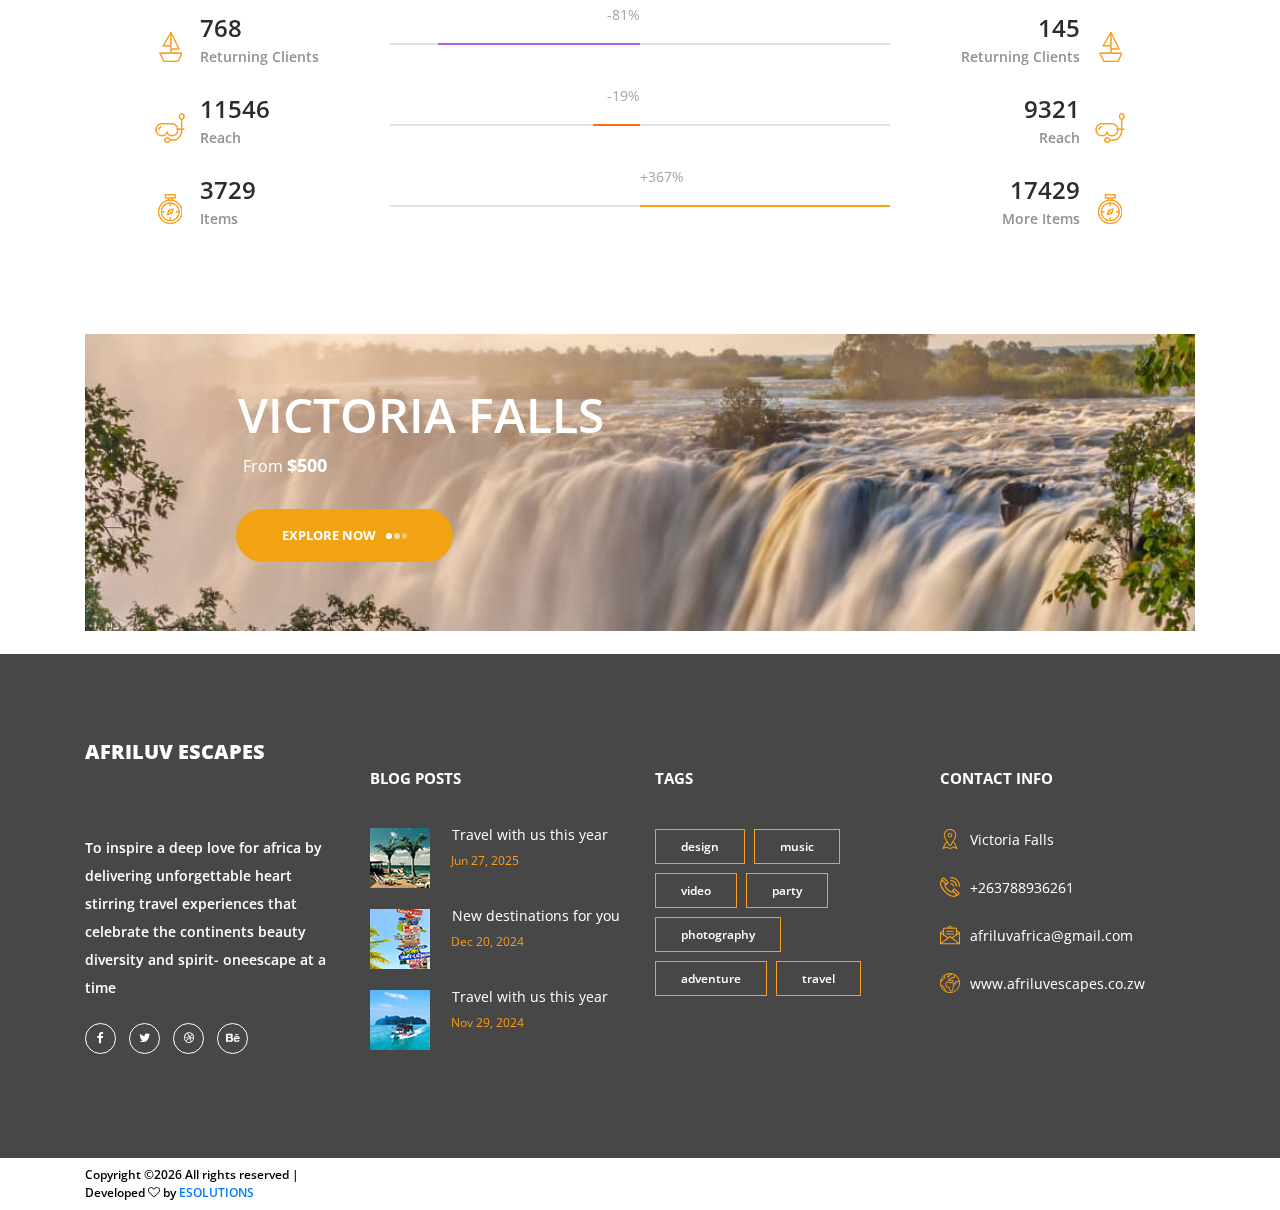
<file: about.html>
<!DOCTYPE html>
<html lang="en">
<head>
<title>About Us</title>
<meta charset="utf-8">
<meta http-equiv="X-UA-Compatible" content="IE=edge">
<meta name="description" content="Travelix Project">
<meta name="viewport" content="width=device-width, initial-scale=1">
<link rel="stylesheet" type="text/css" href="styles/bootstrap4/bootstrap.min.css">
<link href="plugins/font-awesome-4.7.0/css/font-awesome.min.css" rel="stylesheet" type="text/css">
<link rel="stylesheet" type="text/css" href="plugins/OwlCarousel2-2.2.1/owl.carousel.css">
<link rel="stylesheet" type="text/css" href="plugins/OwlCarousel2-2.2.1/owl.theme.default.css">
<link rel="stylesheet" type="text/css" href="plugins/OwlCarousel2-2.2.1/animate.css">
<link rel="stylesheet" type="text/css" href="styles/about_styles.css">
<link rel="stylesheet" type="text/css" href="styles/about_responsive.css">
</head>

<body>

<div class="super_container">
	
	<!-- Header -->

	<header class="header">

		<!-- Top Bar -->

		<div class="top_bar">
			<div class="container">
				<div class="row">
					<div class="col d-flex flex-row">
						<div class="phone">+263788936261</div>
						<div class="social">
							<ul class="social_list">
								<li class="social_list_item"><a href="#"><i class="fa fa-pinterest" aria-hidden="true"></i></a></li>
								<li class="social_list_item"><a href="#"><i class="fa fa-facebook" aria-hidden="true"></i></a></li>
								<li class="social_list_item"><a href="#"><i class="fa fa-twitter" aria-hidden="true"></i></a></li>
								<li class="social_list_item"><a href="#"><i class="fa fa-dribbble" aria-hidden="true"></i></a></li>
								<li class="social_list_item"><a href="#"><i class="fa fa-behance" aria-hidden="true"></i></a></li>
								<li class="social_list_item"><a href="#"><i class="fa fa-linkedin" aria-hidden="true"></i></a></li>
							</ul>
						</div>
					</div>
				</div>
			</div>		
		</div>

		<!-- Main Navigation -->

		<nav class="main_nav">
			<div class="container">
				<div class="row">
					<div class="col main_nav_col d-flex flex-row align-items-center justify-content-start">
						<div class="logo_container">
							<div class="logo"><a href="#"><img src="images/img/logo.png" alt="">Afriluv Escapes</a></div>
						</div>
						<div class="main_nav_container ml-auto">
							<ul class="main_nav_list">
								<li class="main_nav_item"><a href="index.html">home</a></li>
								<li class="main_nav_item"><a href="#">about us</a></li>
								<li class="main_nav_item"><a href="offers.html">Services</a></li>
								<li class="main_nav_item"><a href="blog.html">news</a></li>
								<li class="main_nav_item"><a href="contact.html">contact</a></li>
							</ul>
						</div>
						<div class="content_search ml-lg-0 ml-auto">
							<svg version="1.1" id="Layer_1" xmlns="http://www.w3.org/2000/svg" xmlns:xlink="http://www.w3.org/1999/xlink" x="0px" y="0px"
							width="17px" height="17px" viewBox="0 0 512 512" enable-background="new 0 0 512 512" xml:space="preserve">
								<g>
									<g>
										<g>
											<path class="mag_glass" fill="#FFFFFF" d="M78.438,216.78c0,57.906,22.55,112.343,63.493,153.287c40.945,40.944,95.383,63.494,153.287,63.494
											s112.344-22.55,153.287-63.494C489.451,329.123,512,274.686,512,216.78c0-57.904-22.549-112.342-63.494-153.286
											C407.563,22.549,353.124,0,295.219,0c-57.904,0-112.342,22.549-153.287,63.494C100.988,104.438,78.439,158.876,78.438,216.78z
											M119.804,216.78c0-96.725,78.69-175.416,175.415-175.416s175.418,78.691,175.418,175.416
											c0,96.725-78.691,175.416-175.416,175.416C198.495,392.195,119.804,313.505,119.804,216.78z"/>
										</g>
									</g>
									<g>
										<g>
											<path class="mag_glass" fill="#FFFFFF" d="M6.057,505.942c4.038,4.039,9.332,6.058,14.625,6.058s10.587-2.019,14.625-6.058L171.268,369.98
											c8.076-8.076,8.076-21.172,0-29.248c-8.076-8.078-21.172-8.078-29.249,0L6.057,476.693
											C-2.019,484.77-2.019,497.865,6.057,505.942z"/>
										</g>
									</g>
								</g>
							</svg>
						</div>

						<form id="search_form" class="search_form bez_1">
							<input type="search" class="search_content_input bez_1">
						</form>
						
						<div class="hamburger">
							<i class="fa fa-bars trans_200"></i>
						</div>
					</div>
				</div>
			</div>	
		</nav>

	</header>

	<div class="menu trans_500">
		<div class="menu_content d-flex flex-column align-items-center justify-content-center text-center">
			<div class="menu_close_container"><div class="menu_close"></div></div>
			<div class="logo menu_logo"><a href="#"><img src="images/img/logo.png" alt=""></a></div>
			<ul>
				<li class="menu_item"><a href="index.html">home</a></li>
				<li class="menu_item"><a href="#">about us</a></li>
				<li class="menu_item"><a href="offers.html">Services</a></li>
				<li class="menu_item"><a href="blog.html">news</a></li>
				<li class="menu_item"><a href="contact.html">contact</a></li>
			</ul>
		</div>
	</div>

	<!-- Home -->

	<div class="home">
		<div class="home_background parallax-window" data-parallax="scroll" data-image-src="images/img/img7.jpeg"></div>
		<div class="home_content">
			<div class="home_title">about us</div>
		</div>
	</div>

	<!-- Intro -->

	<div class="intro">
		<div class="container">
			<div class="row">
				<div class="col-lg-7">
					<div class="intro_image" ><img src="images/img/logo.png" alt=""></div>
				</div>
				<div class="col-lg-5">
					<div class="intro_content">
						<div class="intro_title">WHO ARE WE?</div>
						<p class="intro_text">
							Our journey began with a deep passion for Africa and a desire to share its beauty, diversity, and spirit. As locals and travel enthusiasts, we've explored the continent's majestic landscapes and vibrant cities, witnessing firsthand the impact of travel on people's lives.
							 Founded in May 2024, Afriluv Escapes aims to redefine African travel by offering curated journeys that blend adventure, comfort, and culture. We're dedicated to crafting unique experiences that celebrate Africa's beauty and spirit, delivering seamless services, unforgettable activities, and authentic local experiences. As storytellers, curators, and connectors, we're committed to sharing Africa's stories and creating meaningful connections between travelers and the continent. 
							Our goal is to create lifelong memories while promoting sustainability and responsible tourism.
						</p>
						<div class="button intro_button"><div class="button_bcg"></div><a href="#">Our Gallery<span></span><span></span><span></span></a></div>
					</div>
				</div>
			</div>
		</div>
	</div>

	<!-- Stats -->

	<div class="stats">
		<div class="container">
			<div class="row">
				<div class="col text-center">
					<div class="section_title">year statistics</div>
				</div>
			</div>
			<div class="row">
				<div class="col-lg-10 offset-lg-1 text-center">
					<p class="stats_text">
						At Afriluv Escapes, we're passionate about curating journeys that ignite a deep love for this incredible continent. Our mission is to redefine African travel by blending adventure, comfort, and culture in a way that connects you to the soul of Africa.

						 </p>
				</div>
			</div>
			<div class="row">
				<div class="col">
					<div class="stats_years">
						<div class="stats_years_last">2024</div>
						<div class="stats_years_new float-right">2025</div>
					</div>
				</div>
			</div>
			<div class="row">
				<div class="col">
					<div class="stats_contents">
						
						<!-- Stats Item -->
						<div class="stats_item d-flex flex-md-row flex-column clearfix">
							<div class="stats_last order-md-1 order-3">
								<div class="stats_last_icon d-flex flex-column align-items-center justify-content-end">
									<img src="images/stats_1.png" alt="">
								</div>
								<div class="stats_last_content">
									<div class="stats_number">1642</div>
									<div class="stats_type">Clients</div>
								</div>
							</div>
							<div class="stats_bar order-md-2 order-2" data-x="1642" data-y="3527" data-color="#31124b">
								<div class="stats_bar_perc">
									<div>
										<div class="stats_bar_value"></div>
									</div>
								</div>
							</div>
							<div class="stats_new order-md-3 order-1 text-right">
								<div class="stats_new_icon d-flex flex-column align-items-center justify-content-end">
									<img src="images/stats_1.png" alt="">
								</div>
								<div class="stats_new_content">
									<div class="stats_number">3527</div>
									<div class="stats_type">Clients</div>
								</div>
							</div>
						</div>
						
						<!-- Stats Item -->
						<div class="stats_item d-flex flex-md-row flex-column clearfix">
							<div class="stats_last order-md-1 order-3">
								<div class="stats_last_icon d-flex flex-column align-items-center justify-content-end">
									<img src="images/stats_2.png" alt="">
								</div>
								<div class="stats_last_content">
									<div class="stats_number">768</div>
									<div class="stats_type">Returning Clients</div>
								</div>
							</div>
							<div class="stats_bar order-md-2 order-2" data-x="768" data-y="145" data-color="#a95ce4">
								<div class="stats_bar_perc">
									<div>
										<div class="stats_bar_value"></div>
									</div>
								</div>
							</div>
							<div class="stats_new order-md-3 order-1 text-right">
								<div class="stats_new_icon d-flex flex-column align-items-center justify-content-end">
									<img src="images/stats_2.png" alt="">
								</div>
								<div class="stats_new_content">
									<div class="stats_number">145</div>
									<div class="stats_type">Returning Clients</div>
								</div>
							</div>
						</div>

						<!-- Stats Item -->
						<div class="stats_item d-flex flex-md-row flex-column clearfix">
							<div class="stats_last order-md-1 order-3">
								<div class="stats_last_icon d-flex flex-column align-items-center justify-content-end">
									<img src="images/stats_3.png" alt="">
								</div>
								<div class="stats_last_content">
									<div class="stats_number">11546</div>
									<div class="stats_type">Reach</div>
								</div>
							</div>
							<div class="stats_bar order-md-2 order-2" data-x="11546" data-y="9321" data-color="#fa6f1b">
								<div class="stats_bar_perc">
									<div>
										<div class="stats_bar_value"></div>
									</div>
								</div>
							</div>
							<div class="stats_new order-md-3 order-1 text-right">
								<div class="stats_new_icon d-flex flex-column align-items-center justify-content-end">
									<img src="images/stats_3.png" alt="">
								</div>
								<div class="stats_new_content">
									<div class="stats_number">9321</div>
									<div class="stats_type">Reach</div>
								</div>
							</div>
						</div>

						<!-- Stats Item -->
						<div class="stats_item d-flex flex-md-row flex-column clearfix">
							<div class="stats_last order-md-1 order-3">
								<div class="stats_last_icon d-flex flex-column align-items-center justify-content-end">
									<img src="images/stats_4.png" alt="">
								</div>
								<div class="stats_last_content">
									<div class="stats_number">3729</div>
									<div class="stats_type">Items</div>
								</div>
							</div>
							<div class="stats_bar order-md-2 order-2" data-x="3729" data-y="17429" data-color="#fa9e1b">
								<div class="stats_bar_perc">
									<div>
										<div class="stats_bar_value"></div>
									</div>
								</div>
							</div>
							<div class="stats_new order-md-3 order-1 text-right">
								<div class="stats_new_icon d-flex flex-column align-items-center justify-content-end">
									<img src="images/stats_4.png" alt="">
								</div>
								<div class="stats_new_content">
									<div class="stats_number">17429</div>
									<div class="stats_type">More Items</div>
								</div>
							</div>
						</div>

					</div>
				</div>
			</div>
		</div>
	</div>

	<!-- Add -->

	<div class="add">
		<div class="container">
			<div class="row">
				<div class="col">
					<div class="add_container">
						<div class="add_background" style="background-image:url(images/img/img10.jpeg)"></div>
						<div class="add_content">
							<h1 class="add_title">Victoria Falls</h1>
							<div class="add_subtitle">From <span>$500</span></div>
							<div class="button add_button"><div class="button_bcg"></div><a href="#">explore now<span></span><span></span><span></span></a></div>
						</div>
					</div>
				</div>
			</div>
		</div>
	</div>

	<!-- Milestones --

	<div class="milestones">
		<div class="container">
			<div class="row">
				
				!-- Milestone --
				<div class="col-lg-3 milestone_col">
					<div class="milestone text-center">
						<div class="milestone_icon"><img src="images/milestone_1.png" alt=""></div>
						<div class="milestone_counter" data-end-value="255">0</div>
						<div class="milestone_text">Clients</div>
					</div>
				</div>

				<!-- Milestone --
				<div class="col-lg-3 milestone_col">
					<div class="milestone text-center">
						<div class="milestone_icon"><img src="images/milestone_2.png" alt=""></div>
						<div class="milestone_counter" data-end-value="1176">0</div>
						<div class="milestone_text">Projects</div>
					</div>
				</div>

				<!-- Milestone --
				<div class="col-lg-3 milestone_col">
					<div class="milestone text-center">
						<div class="milestone_icon"><img src="images/milestone_3.png" alt=""></div>
						<div class="milestone_counter" data-end-value="39">0</div>
						<div class="milestone_text">Countries</div>
					</div>
				</div>

				<!-- Milestone -->
				<div class="col-lg-3 milestone_col">
					<div class="milestone text-center">
						<div class="milestone_text"></div>
						<div class="milestone_text"></div>
						<div class="milestone_text"></div>
						<div class="milestone_text"></div>
					</div>
				</div>

			</div>
		</div>
	</div>

	<!-- Footer -->

	<footer class="footer">
		<div class="container">
			<div class="row">

				<!-- Footer Column -->
				<div class="col-lg-3 footer_column">
					<div class="footer_col">
						<div class="footer_content footer_about">
							<div class="logo_container footer_logo">
								<div class="logo"><a style="color: #fff;" href="#">afriluv Escapes</a></div>
							</div>
							<p class="footer_about_text">
								To inspire a deep love for africa by delivering unforgettable heart stirring travel experiences that celebrate the continents beauty diversity and spirit- oneescape at a time

							</p>
							<ul class="footer_social_list">
								<li class="footer_social_item"><a href="#"><i class="fa fa-facebook-f"></i></a></li>
								<li class="footer_social_item"><a href="#"><i class="fa fa-twitter"></i></a></li>
								<li class="footer_social_item"><a href="#"><i class="fa fa-dribbble"></i></a></li>
								<li class="footer_social_item"><a href="#"><i class="fa fa-behance"></i></a></li>
							</ul>
						</div>
					</div>
				</div>

				<!-- Footer Column -->
				<div class="col-lg-3 footer_column">
					<div class="footer_col">
						<div class="footer_title">blog posts</div>
						<div class="footer_content footer_blog">
							
							<!-- Footer blog item -->
							<div class="footer_blog_item clearfix">
								<div class="footer_blog_image"><img src="images/footer_blog_1.jpg" alt="https://unsplash.com/@avidenov"></div>
								<div class="footer_blog_content">
									<div class="footer_blog_title"><a href="blog.html">Travel with us this year</a></div>
									<div class="footer_blog_date">Jun 27, 2025</div>
								</div>
							</div>
							
							<!-- Footer blog item -->
							<div class="footer_blog_item clearfix">
								<div class="footer_blog_image"><img src="images/footer_blog_2.jpg" alt="https://unsplash.com/@deannaritchie"></div>
								<div class="footer_blog_content">
									<div class="footer_blog_title"><a href="blog.html">New destinations for you</a></div>
									<div class="footer_blog_date">Dec 20, 2024</div>
								</div>
							</div>

							<!-- Footer blog item -->
							<div class="footer_blog_item clearfix">
								<div class="footer_blog_image"><img src="images/footer_blog_3.jpg" alt="https://unsplash.com/@bergeryap87"></div>
								<div class="footer_blog_content">
									<div class="footer_blog_title"><a href="blog.html">Travel with us this year</a></div>
									<div class="footer_blog_date">Nov 29, 2024</div>
								</div>
							</div>

						</div>
					</div>
				</div>

				<!-- Footer Column -->
				<div class="col-lg-3 footer_column">
					<div class="footer_col">
						<div class="footer_title">tags</div>
						<div class="footer_content footer_tags">
							<ul class="tags_list clearfix">
								<li class="tag_item"><a href="#">design</a></li>
								<li class="tag_item"><a href="#">music</a></li>
								<li class="tag_item"><a href="#">video</a></li>
								<li class="tag_item"><a href="#">party</a></li>
								<li class="tag_item"><a href="#">photography</a></li>
								<li class="tag_item"><a href="#">adventure</a></li>
								<li class="tag_item"><a href="#">travel</a></li>
							</ul>
						</div>
					</div>
				</div>

				<!-- Footer Column -->
				<div class="col-lg-3 footer_column">
					<div class="footer_col">
						<div class="footer_title">contact info</div>
						<div class="footer_content footer_contact">
							<ul class="contact_info_list">
								<li class="contact_info_item d-flex flex-row">
									<div><div class="contact_info_icon"><img src="images/placeholder.svg" alt=""></div></div>
									<div class="contact_info_text">Victoria Falls</div>
								</li>
								<li class="contact_info_item d-flex flex-row">
									<div><div class="contact_info_icon"><img src="images/phone-call.svg" alt=""></div></div>
									<div class="contact_info_text">+263788936261</div>
								</li>
								<li class="contact_info_item d-flex flex-row">
									<div><div class="contact_info_icon"><img src="images/message.svg" alt=""></div></div>
									<div class="contact_info_text"><a href="mailto:contactme@gmail.com?Subject=Hello" target="_top">afriluvafrica@gmail.com </a></div>
								</li>
								<li class="contact_info_item d-flex flex-row">
									<div><div class="contact_info_icon"><img src="images/planet-earth.svg" alt=""></div></div>
									<div class="contact_info_text"><a href="afriluvescapes.com">www.afriluvescapes.co.zw</a></div>
								</li>
							</ul>
						</div>
					</div>
				</div>

			</div>
		</div>
	</footer>

	<!-- Copyright -->

	<div class="copyright">
		<div class="container">
			<div class="row">
				<div class="col-lg-3 order-lg-1 order-2  ">
					<div class="copyright_content d-flex flex-row align-items-center">
						<div><!-- Link back to Colorlib can't be removed. Template is licensed under CC BY 3.0. -->
Copyright &copy;<script>document.write(new Date().getFullYear());</script> All rights reserved | Developed <i class="fa fa-heart-o" aria-hidden="true"></i> by <a href="https://colorlib.com" target="_blank">ESOLUTIONS</a>
<!-- Link back to Colorlib can't be removed. Template is licensed under CC BY 3.0. --></div>
					</div>
				</div>
			</div>
		</div>
	</div>

</div>

<script src="js/jquery-3.2.1.min.js"></script>
<script src="styles/bootstrap4/popper.js"></script>
<script src="styles/bootstrap4/bootstrap.min.js"></script>
<script src="plugins/greensock/TweenMax.min.js"></script>
<script src="plugins/greensock/TimelineMax.min.js"></script>
<script src="plugins/scrollmagic/ScrollMagic.min.js"></script>
<script src="plugins/greensock/animation.gsap.min.js"></script>
<script src="plugins/greensock/ScrollToPlugin.min.js"></script>
<script src="plugins/OwlCarousel2-2.2.1/owl.carousel.js"></script>
<script src="plugins/easing/easing.js"></script>
<script src="plugins/parallax-js-master/parallax.min.js"></script>
<script src="js/about_custom.js"></script>

</body>

</html>
</file>
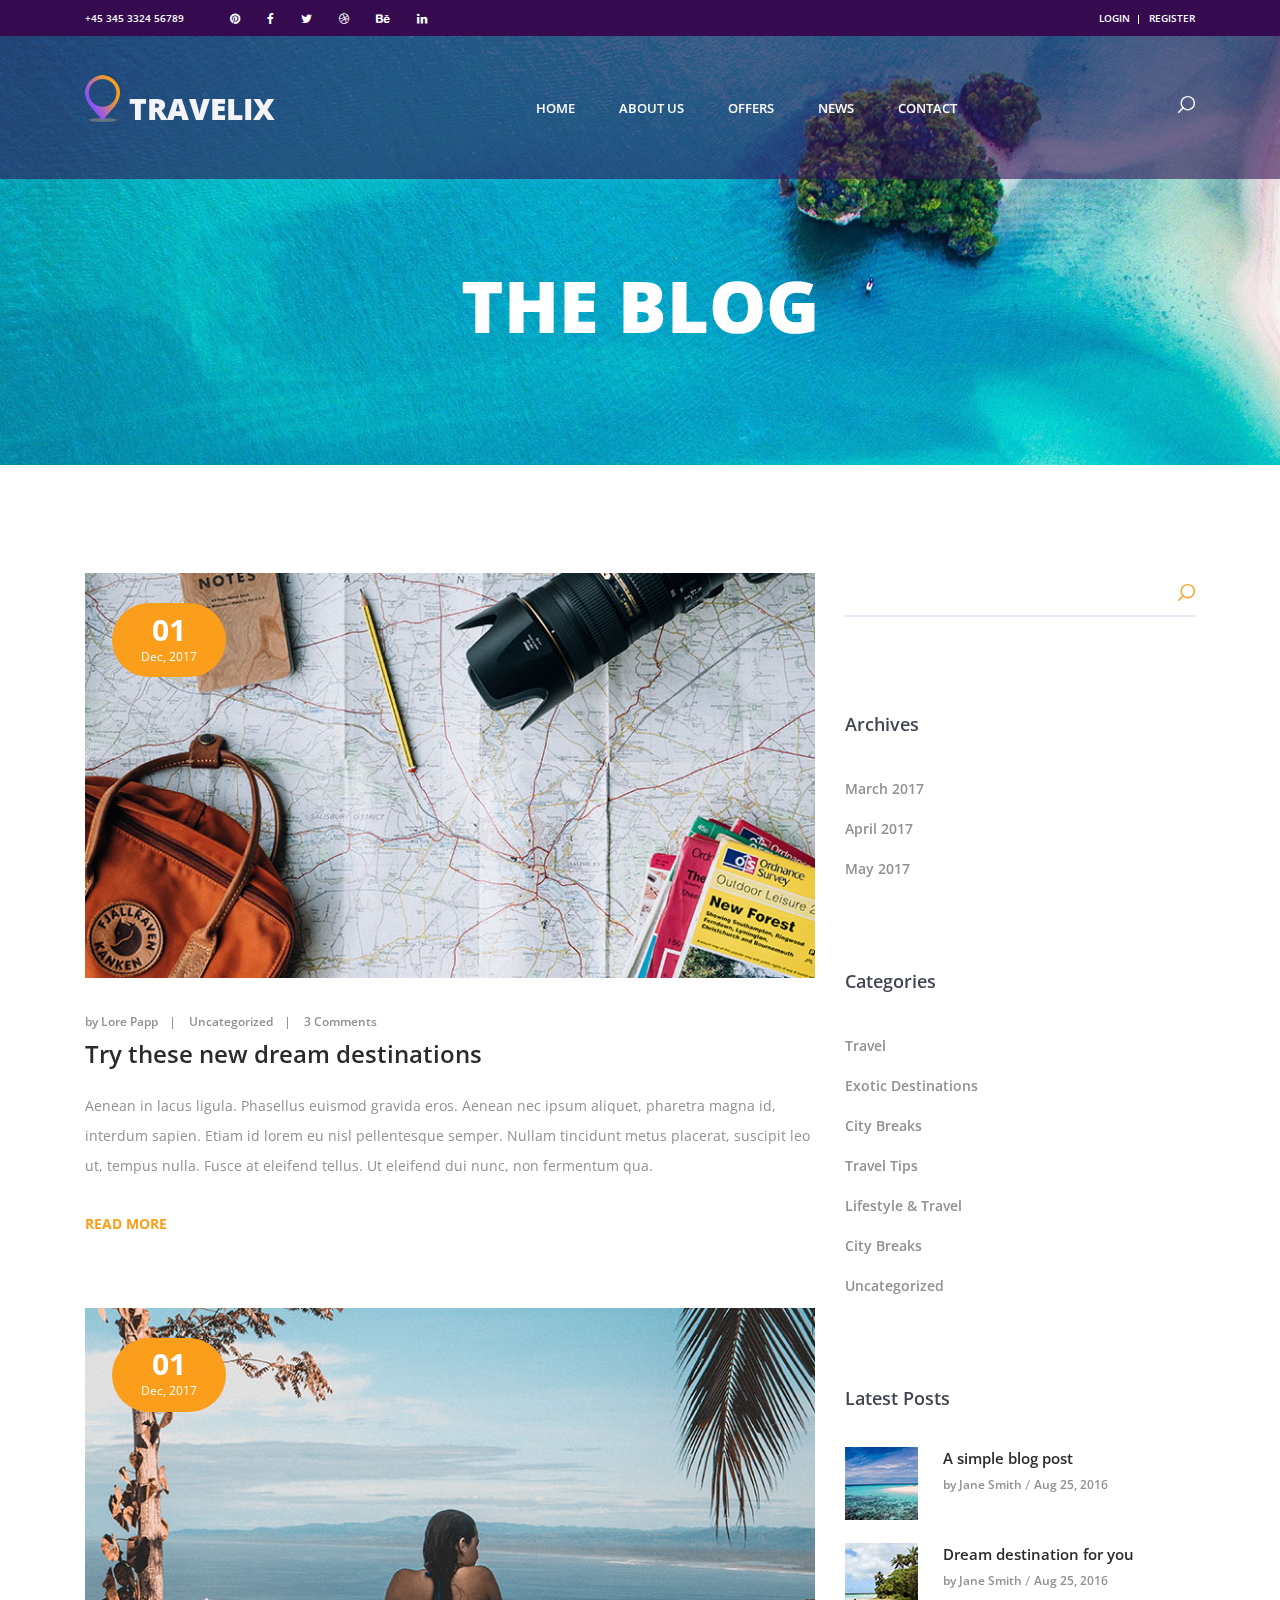
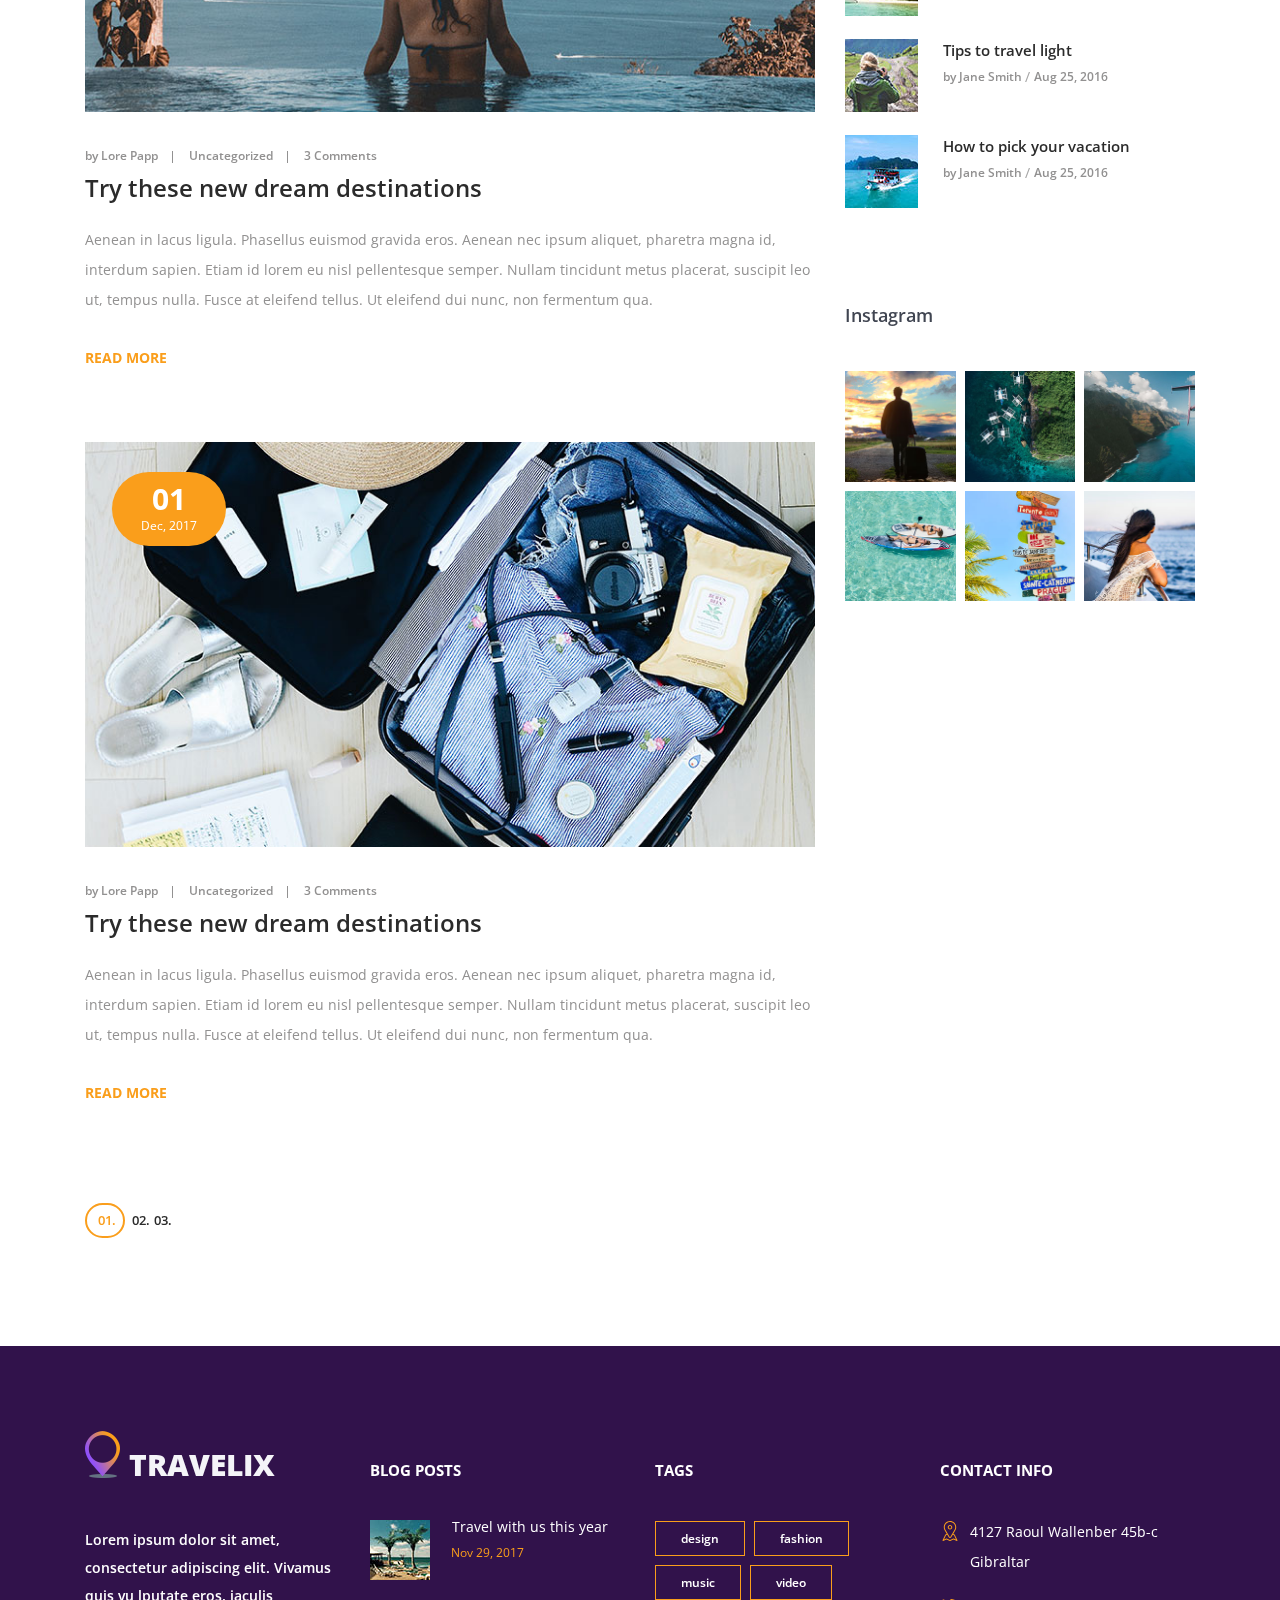
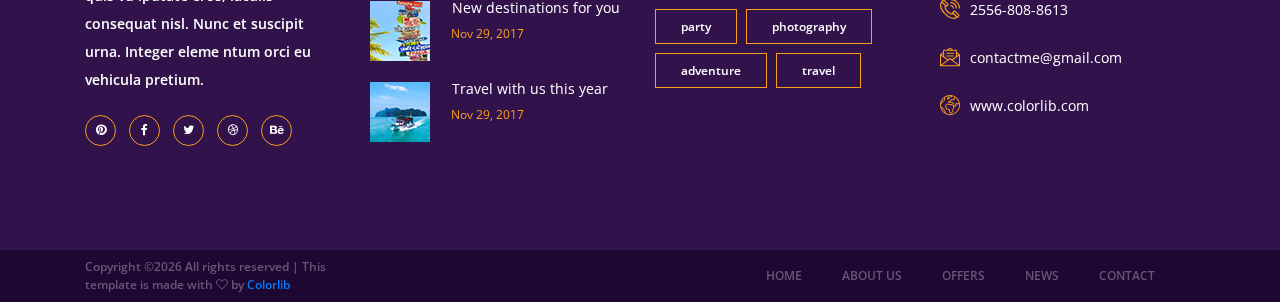
<file: blog.html>
<!DOCTYPE html>
<html lang="en">
<head>
<title>Blog</title>
<meta charset="utf-8">
<meta http-equiv="X-UA-Compatible" content="IE=edge">
<meta name="description" content="Travelix Project">
<meta name="viewport" content="width=device-width, initial-scale=1">
<link rel="stylesheet" type="text/css" href="styles/bootstrap4/bootstrap.min.css">
<link href="plugins/font-awesome-4.7.0/css/font-awesome.min.css" rel="stylesheet" type="text/css">
<link href="plugins/colorbox/colorbox.css" rel="stylesheet" type="text/css">
<link rel="stylesheet" type="text/css" href="styles/blog_styles.css">
<link rel="stylesheet" type="text/css" href="styles/blog_responsive.css">
</head>

<body>

<div class="super_container">
	
	<!-- Header -->

	<header class="header">

		<!-- Top Bar -->

		<div class="top_bar">
			<div class="container">
				<div class="row">
					<div class="col d-flex flex-row">
						<div class="phone">+45 345 3324 56789</div>
						<div class="social">
							<ul class="social_list">
								<li class="social_list_item"><a href="#"><i class="fa fa-pinterest" aria-hidden="true"></i></a></li>
								<li class="social_list_item"><a href="#"><i class="fa fa-facebook" aria-hidden="true"></i></a></li>
								<li class="social_list_item"><a href="#"><i class="fa fa-twitter" aria-hidden="true"></i></a></li>
								<li class="social_list_item"><a href="#"><i class="fa fa-dribbble" aria-hidden="true"></i></a></li>
								<li class="social_list_item"><a href="#"><i class="fa fa-behance" aria-hidden="true"></i></a></li>
								<li class="social_list_item"><a href="#"><i class="fa fa-linkedin" aria-hidden="true"></i></a></li>
							</ul>
						</div>
						<div class="user_box ml-auto">
							<div class="user_box_login user_box_link"><a href="#">login</a></div>
							<div class="user_box_register user_box_link"><a href="#">register</a></div>
						</div>
					</div>
				</div>
			</div>		
		</div>

		<!-- Main Navigation -->

		<nav class="main_nav">
			<div class="container">
				<div class="row">
					<div class="col main_nav_col d-flex flex-row align-items-center justify-content-start">
						<div class="logo_container">
							<div class="logo"><a href="#"><img src="images/logo.png" alt="">travelix</a></div>
						</div>
						<div class="main_nav_container ml-auto">
							<ul class="main_nav_list">
								<li class="main_nav_item"><a href="index.html">home</a></li>
								<li class="main_nav_item"><a href="about.html">about us</a></li>
								<li class="main_nav_item"><a href="offers.html">offers</a></li>
								<li class="main_nav_item"><a href="#">news</a></li>
								<li class="main_nav_item"><a href="contact.html">contact</a></li>
							</ul>
						</div>
						<div class="content_search ml-lg-0 ml-auto">
							<svg version="1.1" id="Layer_1" xmlns="http://www.w3.org/2000/svg" xmlns:xlink="http://www.w3.org/1999/xlink" x="0px" y="0px"
							width="17px" height="17px" viewBox="0 0 512 512" enable-background="new 0 0 512 512" xml:space="preserve">
								<g>
									<g>
										<g>
											<path class="mag_glass" fill="#FFFFFF" d="M78.438,216.78c0,57.906,22.55,112.343,63.493,153.287c40.945,40.944,95.383,63.494,153.287,63.494
											s112.344-22.55,153.287-63.494C489.451,329.123,512,274.686,512,216.78c0-57.904-22.549-112.342-63.494-153.286
											C407.563,22.549,353.124,0,295.219,0c-57.904,0-112.342,22.549-153.287,63.494C100.988,104.438,78.439,158.876,78.438,216.78z
											M119.804,216.78c0-96.725,78.69-175.416,175.415-175.416s175.418,78.691,175.418,175.416
											c0,96.725-78.691,175.416-175.416,175.416C198.495,392.195,119.804,313.505,119.804,216.78z"/>
										</g>
									</g>
									<g>
										<g>
											<path class="mag_glass" fill="#FFFFFF" d="M6.057,505.942c4.038,4.039,9.332,6.058,14.625,6.058s10.587-2.019,14.625-6.058L171.268,369.98
											c8.076-8.076,8.076-21.172,0-29.248c-8.076-8.078-21.172-8.078-29.249,0L6.057,476.693
											C-2.019,484.77-2.019,497.865,6.057,505.942z"/>
										</g>
									</g>
								</g>
							</svg>
						</div>

						<form id="search_form" class="search_form bez_1">
							<input type="search" class="search_content_input bez_1">
						</form>
						
						<div class="hamburger">
							<i class="fa fa-bars trans_200"></i>
						</div>
					</div>
				</div>
			</div>	
		</nav>

	</header>

	<div class="menu trans_500">
		<div class="menu_content d-flex flex-column align-items-center justify-content-center text-center">
			<div class="menu_close_container"><div class="menu_close"></div></div>
			<div class="logo menu_logo"><a href="#"><img src="images/logo.png" alt=""></a></div>
			<ul>
				<li class="menu_item"><a href="index.html">home</a></li>
				<li class="menu_item"><a href="about.html">about us</a></li>
				<li class="menu_item"><a href="offers.html">offers</a></li>
				<li class="menu_item"><a href="#">news</a></li>
				<li class="menu_item"><a href="contact.html">contact</a></li>
			</ul>
		</div>
	</div>

	<!-- Home -->

	<div class="home">
		<div class="home_background parallax-window" data-parallax="scroll" data-image-src="images/blog_background.jpg"></div>
		<div class="home_content">
			<div class="home_title">the blog</div>
		</div>
	</div>

	<!-- Blog -->

	<div class="blog">
		<div class="container">
			<div class="row">

				<!-- Blog Content -->

				<div class="col-lg-8">
					
					<div class="blog_post_container">

						<!-- Blog Post -->
						
						<div class="blog_post">
							<div class="blog_post_image">
								<img src="images/blog_1.jpg" alt="https://unsplash.com/@anniespratt">
								<div class="blog_post_date d-flex flex-column align-items-center justify-content-center">
									<div class="blog_post_day">01</div>
									<div class="blog_post_month">Dec, 2017</div>
								</div>
							</div>
							<div class="blog_post_meta">
								<ul>
									<li class="blog_post_meta_item"><a href="">by Lore Papp</a></li>
									<li class="blog_post_meta_item"><a href="">Uncategorized</a></li>
									<li class="blog_post_meta_item"><a href="">3 Comments</a></li>
								</ul>
							</div>
							<div class="blog_post_title"><a href="#">Try these new dream destinations</a></div>
							<div class="blog_post_text">
								<p>Aenean in lacus ligula. Phasellus euismod gravida eros. Aenean nec ipsum aliquet, pharetra magna id, interdum sapien. Etiam id lorem eu nisl pellentesque semper. Nullam tincidunt metus placerat, suscipit leo ut, tempus nulla. Fusce at eleifend tellus. Ut eleifend dui nunc, non fermentum qua.</p>
							</div>
							<div class="blog_post_link"><a href="#">read more</a></div>
						</div>

						<!-- Blog Post -->
						
						<div class="blog_post">
							<div class="blog_post_image">
								<img src="images/blog_2.jpg" alt="https://unsplash.com/@tschax">
								<div class="blog_post_date d-flex flex-column align-items-center justify-content-center">
									<div class="blog_post_day">01</div>
									<div class="blog_post_month">Dec, 2017</div>
								</div>
							</div>
							<div class="blog_post_meta">
								<ul>
									<li class="blog_post_meta_item"><a href="">by Lore Papp</a></li>
									<li class="blog_post_meta_item"><a href="">Uncategorized</a></li>
									<li class="blog_post_meta_item"><a href="">3 Comments</a></li>
								</ul>
							</div>
							<div class="blog_post_title"><a href="#">Try these new dream destinations</a></div>
							<div class="blog_post_text">
								<p>Aenean in lacus ligula. Phasellus euismod gravida eros. Aenean nec ipsum aliquet, pharetra magna id, interdum sapien. Etiam id lorem eu nisl pellentesque semper. Nullam tincidunt metus placerat, suscipit leo ut, tempus nulla. Fusce at eleifend tellus. Ut eleifend dui nunc, non fermentum qua.</p>
							</div>
							<div class="blog_post_link"><a href="#">read more</a></div>
						</div>

						<!-- Blog Post -->
						
						<div class="blog_post">
							<div class="blog_post_image">
								<img src="images/blog_3.jpg" alt="https://unsplash.com/@stilclassics">
								<div class="blog_post_date d-flex flex-column align-items-center justify-content-center">
									<div class="blog_post_day">01</div>
									<div class="blog_post_month">Dec, 2017</div>
								</div>
							</div>
							<div class="blog_post_meta">
								<ul>
									<li class="blog_post_meta_item"><a href="">by Lore Papp</a></li>
									<li class="blog_post_meta_item"><a href="">Uncategorized</a></li>
									<li class="blog_post_meta_item"><a href="">3 Comments</a></li>
								</ul>
							</div>
							<div class="blog_post_title"><a href="#">Try these new dream destinations</a></div>
							<div class="blog_post_text">
								<p>Aenean in lacus ligula. Phasellus euismod gravida eros. Aenean nec ipsum aliquet, pharetra magna id, interdum sapien. Etiam id lorem eu nisl pellentesque semper. Nullam tincidunt metus placerat, suscipit leo ut, tempus nulla. Fusce at eleifend tellus. Ut eleifend dui nunc, non fermentum qua.</p>
							</div>
							<div class="blog_post_link"><a href="#">read more</a></div>
						</div>

					</div>
						
					<div class="blog_navigation">
						<ul>
							<li class="blog_dot active"><div></div>01.</li>
							<li class="blog_dot"><div></div>02.</li>
							<li class="blog_dot"><div></div>03.</li>
						</ul>
					</div>
				</div>

				<!-- Blog Sidebar -->

				<div class="col-lg-4 sidebar_col">

					<!-- Sidebar Search -->
					<div class="sidebar_search">
						<form action="#">
							<input id="sidebar_search_input" type="search" class="sidebar_search_input" placeholder="" required="required">
							<button id="sidebar_search_button" type="submit" class="sidebar_search_button trans_300" value="Submit">
								<svg version="1.1" id="Layer_1" xmlns="http://www.w3.org/2000/svg" xmlns:xlink="http://www.w3.org/1999/xlink" x="0px" y="0px"
								width="17px" height="17px" viewBox="0 0 512 512" enable-background="new 0 0 512 512" xml:space="preserve">
									<g>
										<g>
											<g>
												<path class="mag_glass" fill="#FFFFFF" d="M78.438,216.78c0,57.906,22.55,112.343,63.493,153.287c40.945,40.944,95.383,63.494,153.287,63.494
												s112.344-22.55,153.287-63.494C489.451,329.123,512,274.686,512,216.78c0-57.904-22.549-112.342-63.494-153.286
												C407.563,22.549,353.124,0,295.219,0c-57.904,0-112.342,22.549-153.287,63.494C100.988,104.438,78.439,158.876,78.438,216.78z
												M119.804,216.78c0-96.725,78.69-175.416,175.415-175.416s175.418,78.691,175.418,175.416
												c0,96.725-78.691,175.416-175.416,175.416C198.495,392.195,119.804,313.505,119.804,216.78z"/>
											</g>
										</g>
										<g>
											<g>
												<path class="mag_glass" fill="#FFFFFF" d="M6.057,505.942c4.038,4.039,9.332,6.058,14.625,6.058s10.587-2.019,14.625-6.058L171.268,369.98
												c8.076-8.076,8.076-21.172,0-29.248c-8.076-8.078-21.172-8.078-29.249,0L6.057,476.693
												C-2.019,484.77-2.019,497.865,6.057,505.942z"/>
											</g>
										</g>
									</g>
								</svg>
							</button>
						</form>
					</div>
					
					<!-- Sidebar Archives -->
					<div class="sidebar_archives">
						<div class="sidebar_title">Archives</div>
						<div class="sidebar_list">
							<ul>
								<li><a href="#">March 2017</a></li>
								<li><a href="#">April 2017</a></li>
								<li><a href="#">May 2017</a></li>
							</ul>
						</div>
					</div>
					
					<!-- Sidebar Archives -->
					<div class="sidebar_categories">
						<div class="sidebar_title">Categories</div>
						<div class="sidebar_list">
							<ul>
								<li><a href="#">Travel</a></li>
								<li><a href="#">Exotic Destinations</a></li>
								<li><a href="#">City Breaks</a></li>
								<li><a href="#">Travel Tips</a></li>
								<li><a href="#">Lifestyle & Travel</a></li>
								<li><a href="#">City Breaks</a></li>
								<li><a href="#">Uncategorized</a></li>
							</ul>
						</div>
					</div>

					<!-- Sidebar Latest Posts -->

					<div class="sidebar_latest_posts">
						<div class="sidebar_title">Latest Posts</div>
						<div class="latest_posts_container">
							<ul>

								<!-- Latest Post -->
								<li class="latest_post clearfix">
									<div class="latest_post_image">
										<a href="#"><img src="images/latest_1.jpg" alt=""></a>
									</div>
									<div class="latest_post_content">
										<div class="latest_post_title trans_200"><a href="#">A simple blog post</a></div>
										<div class="latest_post_meta">
											<div class="latest_post_author trans_200"><a href="#">by Jane Smith</a></div>
											<div class="latest_post_date trans_200"><a href="#">Aug 25, 2016</a></div>
										</div>
									</div>
								</li>

								<!-- Latest Post -->
								<li class="latest_post clearfix">
									<div class="latest_post_image">
										<a href="#"><img src="images/latest_2.jpg" alt=""></a>
									</div>
									<div class="latest_post_content">
										<div class="latest_post_title trans_200"><a href="#">Dream destination for you</a></div>
										<div class="latest_post_meta">
											<div class="latest_post_author trans_200"><a href="#">by Jane Smith</a></div>
											<div class="latest_post_date trans_200"><a href="#">Aug 25, 2016</a></div>
										</div>
									</div>
								</li>

								<!-- Latest Post -->
								<li class="latest_post clearfix">
									<div class="latest_post_image">
										<a href="#"><img src="images/latest_3.jpg" alt=""></a>
									</div>
									<div class="latest_post_content">
										<div class="latest_post_title trans_200"><a href="#">Tips to travel light</a></div>
										<div class="latest_post_meta">
											<div class="latest_post_author trans_200"><a href="#">by Jane Smith</a></div>
											<div class="latest_post_date trans_200"><a href="#">Aug 25, 2016</a></div>
										</div>
									</div>
								</li>

								<!-- Latest Post -->
								<li class="latest_post clearfix">
									<div class="latest_post_image">
										<a href="#"><img src="images/latest_4.jpg" alt=""></a>
									</div>
									<div class="latest_post_content">
										<div class="latest_post_title trans_200"><a href="#">How to pick your vacation</a></div>
										<div class="latest_post_meta">
											<div class="latest_post_author trans_200"><a href="#">by Jane Smith</a></div>
											<div class="latest_post_date trans_200"><a href="#">Aug 25, 2016</a></div>
										</div>
									</div>
								</li>

							</ul>
						</div>
					</div>

					<!-- Sidebar Gallery -->
					<div class="sidebar_gallery">
						<div class="sidebar_title">Instagram</div>
						<div class="gallery_container">
							<ul class="gallery_items d-flex flex-row align-items-start justify-content-between flex-wrap">
								<li class="gallery_item">
									<a class="colorbox" href="https://images.unsplash.com/photo-1473625247510-8ceb1760943f?ixlib=rb-0.3.5&s=c0996cd16eda8c6f54c398de02d03cd3&auto=format&fit=crop&w=720&q=80">
										<img src="images/gallery_1.jpg" alt="https://unsplash.com/@mantashesthaven">
									</a>
								</li>
								<li class="gallery_item">
									<a class="colorbox" href="https://images.unsplash.com/photo-1495162048225-6b3b37b8a69e?ixlib=rb-0.3.5&s=861dd3c7b9d3e735d7fd7cbb1eefed64&auto=format&fit=crop&w=720&q=80">
										<img src="images/gallery_2.jpg" alt="https://unsplash.com/@kensuarez">
									</a>
								</li>
								<li class="gallery_item">
									<a class="colorbox" href="https://images.unsplash.com/photo-1502646275263-04be86afa386?ixlib=rb-0.3.5&s=682a41d7d9bf6e3feabc73a5fdd61dd2&auto=format&fit=crop&w=720&q=80">
										<img src="images/gallery_3.jpg" alt="https://unsplash.com/@jakobowens1">
									</a>
								</li>
								<li class="gallery_item">
									<a class="colorbox" href="https://images.unsplash.com/photo-1484820301304-0b43512779dc?ixlib=rb-0.3.5&s=7a3393e9f507fb4718c36337a8014c52&auto=format&fit=crop&w=720&q=80">
										<img src="images/gallery_4.jpg" alt="https://unsplash.com/@seefromthesky">
									</a>
								</li>
								<li class="gallery_item">
									<a class="colorbox" href="https://images.unsplash.com/photo-1490380169520-0a4b88d52565?ixlib=rb-0.3.5&s=7e6b68b1911fb4ffeea4c0750b8a5269&auto=format&fit=crop&w=720&q=80">
										<img src="images/gallery_5.jpg" alt="https://unsplash.com/@deannaritchie">
									</a>
								</li>
								<li class="gallery_item">
									<a class="colorbox" href="https://images.unsplash.com/photo-1504434026032-a7e440a30b68?ixlib=rb-0.3.5&s=2cc35bf903b78ba4f7f7ed69bc2abe3f&auto=format&fit=crop&w=720&q=80">
										<img src="images/gallery_6.jpg" alt="https://unsplash.com/@benobro">
									</a>
								</li>
							</ul>
						</div>
					</div>

				</div>
			</div>
		</div>
	</div>

	<!-- Footer -->

	<footer class="footer">
		<div class="container">
			<div class="row">

				<!-- Footer Column -->
				<div class="col-lg-3 footer_column">
					<div class="footer_col">
						<div class="footer_content footer_about">
							<div class="logo_container footer_logo">
								<div class="logo"><a href="#"><img src="images/logo.png" alt="">travelix</a></div>
							</div>
							<p class="footer_about_text">Lorem ipsum dolor sit amet, consectetur adipiscing elit. Vivamus quis vu lputate eros, iaculis consequat nisl. Nunc et suscipit urna. Integer eleme ntum orci eu vehicula pretium.</p>
							<ul class="footer_social_list">
								<li class="footer_social_item"><a href="#"><i class="fa fa-pinterest"></i></a></li>
								<li class="footer_social_item"><a href="#"><i class="fa fa-facebook-f"></i></a></li>
								<li class="footer_social_item"><a href="#"><i class="fa fa-twitter"></i></a></li>
								<li class="footer_social_item"><a href="#"><i class="fa fa-dribbble"></i></a></li>
								<li class="footer_social_item"><a href="#"><i class="fa fa-behance"></i></a></li>
							</ul>
						</div>
					</div>
				</div>

				<!-- Footer Column -->
				<div class="col-lg-3 footer_column">
					<div class="footer_col">
						<div class="footer_title">blog posts</div>
						<div class="footer_content footer_blog">
							
							<!-- Footer blog item -->
							<div class="footer_blog_item clearfix">
								<div class="footer_blog_image"><img src="images/footer_blog_1.jpg" alt="https://unsplash.com/@avidenov"></div>
								<div class="footer_blog_content">
									<div class="footer_blog_title"><a href="blog.html">Travel with us this year</a></div>
									<div class="footer_blog_date">Nov 29, 2017</div>
								</div>
							</div>
							
							<!-- Footer blog item -->
							<div class="footer_blog_item clearfix">
								<div class="footer_blog_image"><img src="images/footer_blog_2.jpg" alt="https://unsplash.com/@deannaritchie"></div>
								<div class="footer_blog_content">
									<div class="footer_blog_title"><a href="blog.html">New destinations for you</a></div>
									<div class="footer_blog_date">Nov 29, 2017</div>
								</div>
							</div>

							<!-- Footer blog item -->
							<div class="footer_blog_item clearfix">
								<div class="footer_blog_image"><img src="images/footer_blog_3.jpg" alt="https://unsplash.com/@bergeryap87"></div>
								<div class="footer_blog_content">
									<div class="footer_blog_title"><a href="blog.html">Travel with us this year</a></div>
									<div class="footer_blog_date">Nov 29, 2017</div>
								</div>
							</div>

						</div>
					</div>
				</div>

				<!-- Footer Column -->
				<div class="col-lg-3 footer_column">
					<div class="footer_col">
						<div class="footer_title">tags</div>
						<div class="footer_content footer_tags">
							<ul class="tags_list clearfix">
								<li class="tag_item"><a href="#">design</a></li>
								<li class="tag_item"><a href="#">fashion</a></li>
								<li class="tag_item"><a href="#">music</a></li>
								<li class="tag_item"><a href="#">video</a></li>
								<li class="tag_item"><a href="#">party</a></li>
								<li class="tag_item"><a href="#">photography</a></li>
								<li class="tag_item"><a href="#">adventure</a></li>
								<li class="tag_item"><a href="#">travel</a></li>
							</ul>
						</div>
					</div>
				</div>

				<!-- Footer Column -->
				<div class="col-lg-3 footer_column">
					<div class="footer_col">
						<div class="footer_title">contact info</div>
						<div class="footer_content footer_contact">
							<ul class="contact_info_list">
								<li class="contact_info_item d-flex flex-row">
									<div><div class="contact_info_icon"><img src="images/placeholder.svg" alt=""></div></div>
									<div class="contact_info_text">4127 Raoul Wallenber 45b-c Gibraltar</div>
								</li>
								<li class="contact_info_item d-flex flex-row">
									<div><div class="contact_info_icon"><img src="images/phone-call.svg" alt=""></div></div>
									<div class="contact_info_text">2556-808-8613</div>
								</li>
								<li class="contact_info_item d-flex flex-row">
									<div><div class="contact_info_icon"><img src="images/message.svg" alt=""></div></div>
									<div class="contact_info_text"><a href="mailto:contactme@gmail.com?Subject=Hello" target="_top">contactme@gmail.com</a></div>
								</li>
								<li class="contact_info_item d-flex flex-row">
									<div><div class="contact_info_icon"><img src="images/planet-earth.svg" alt=""></div></div>
									<div class="contact_info_text"><a href="https://colorlib.com">www.colorlib.com</a></div>
								</li>
							</ul>
						</div>
					</div>
				</div>

			</div>
		</div>
	</footer>

	<!-- Copyright -->

	<div class="copyright">
		<div class="container">
			<div class="row">
				<div class="col-lg-3 order-lg-1 order-2  ">
					<div class="copyright_content d-flex flex-row align-items-center">
						<div><!-- Link back to Colorlib can't be removed. Template is licensed under CC BY 3.0. -->
Copyright &copy;<script>document.write(new Date().getFullYear());</script> All rights reserved | This template is made with <i class="fa fa-heart-o" aria-hidden="true"></i> by <a href="https://colorlib.com" target="_blank">Colorlib</a>
<!-- Link back to Colorlib can't be removed. Template is licensed under CC BY 3.0. --></div>
					</div>
				</div>
				<div class="col-lg-9 order-lg-2 order-1">
					<div class="footer_nav_container d-flex flex-row align-items-center justify-content-lg-end">
						<div class="footer_nav">
							<ul class="footer_nav_list">
								<li class="footer_nav_item"><a href="index.html">home</a></li>
								<li class="footer_nav_item"><a href="about.html">about us</a></li>
								<li class="footer_nav_item"><a href="offers.html">offers</a></li>
								<li class="footer_nav_item"><a href="#">news</a></li>
								<li class="footer_nav_item"><a href="contact.html">contact</a></li>
							</ul>
						</div>
					</div>
				</div>
			</div>
		</div>
	</div>

</div>

<script src="js/jquery-3.2.1.min.js"></script>
<script src="styles/bootstrap4/popper.js"></script>
<script src="styles/bootstrap4/bootstrap.min.js"></script>
<script src="plugins/colorbox/jquery.colorbox-min.js"></script>
<script src="plugins/parallax-js-master/parallax.min.js"></script>
<script src="js/blog_custom.js"></script>

</body>

</html>
</file>
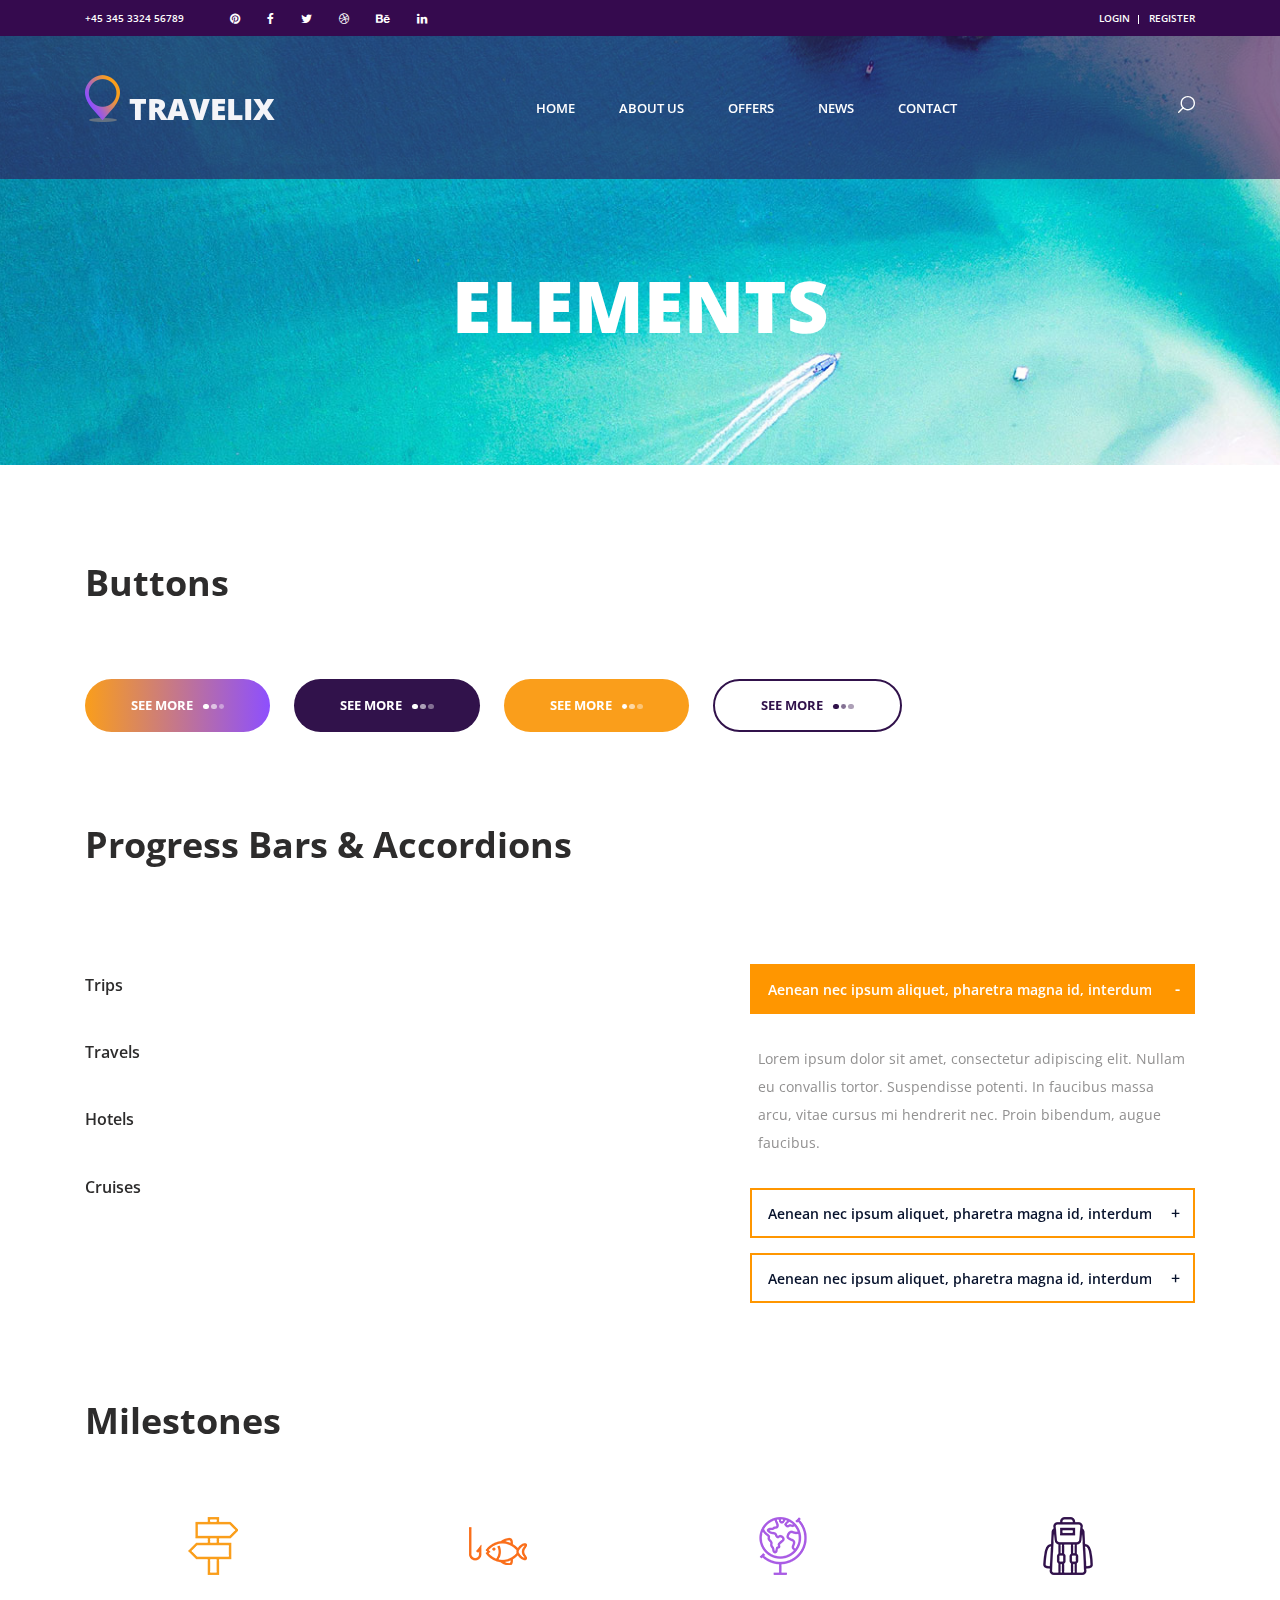
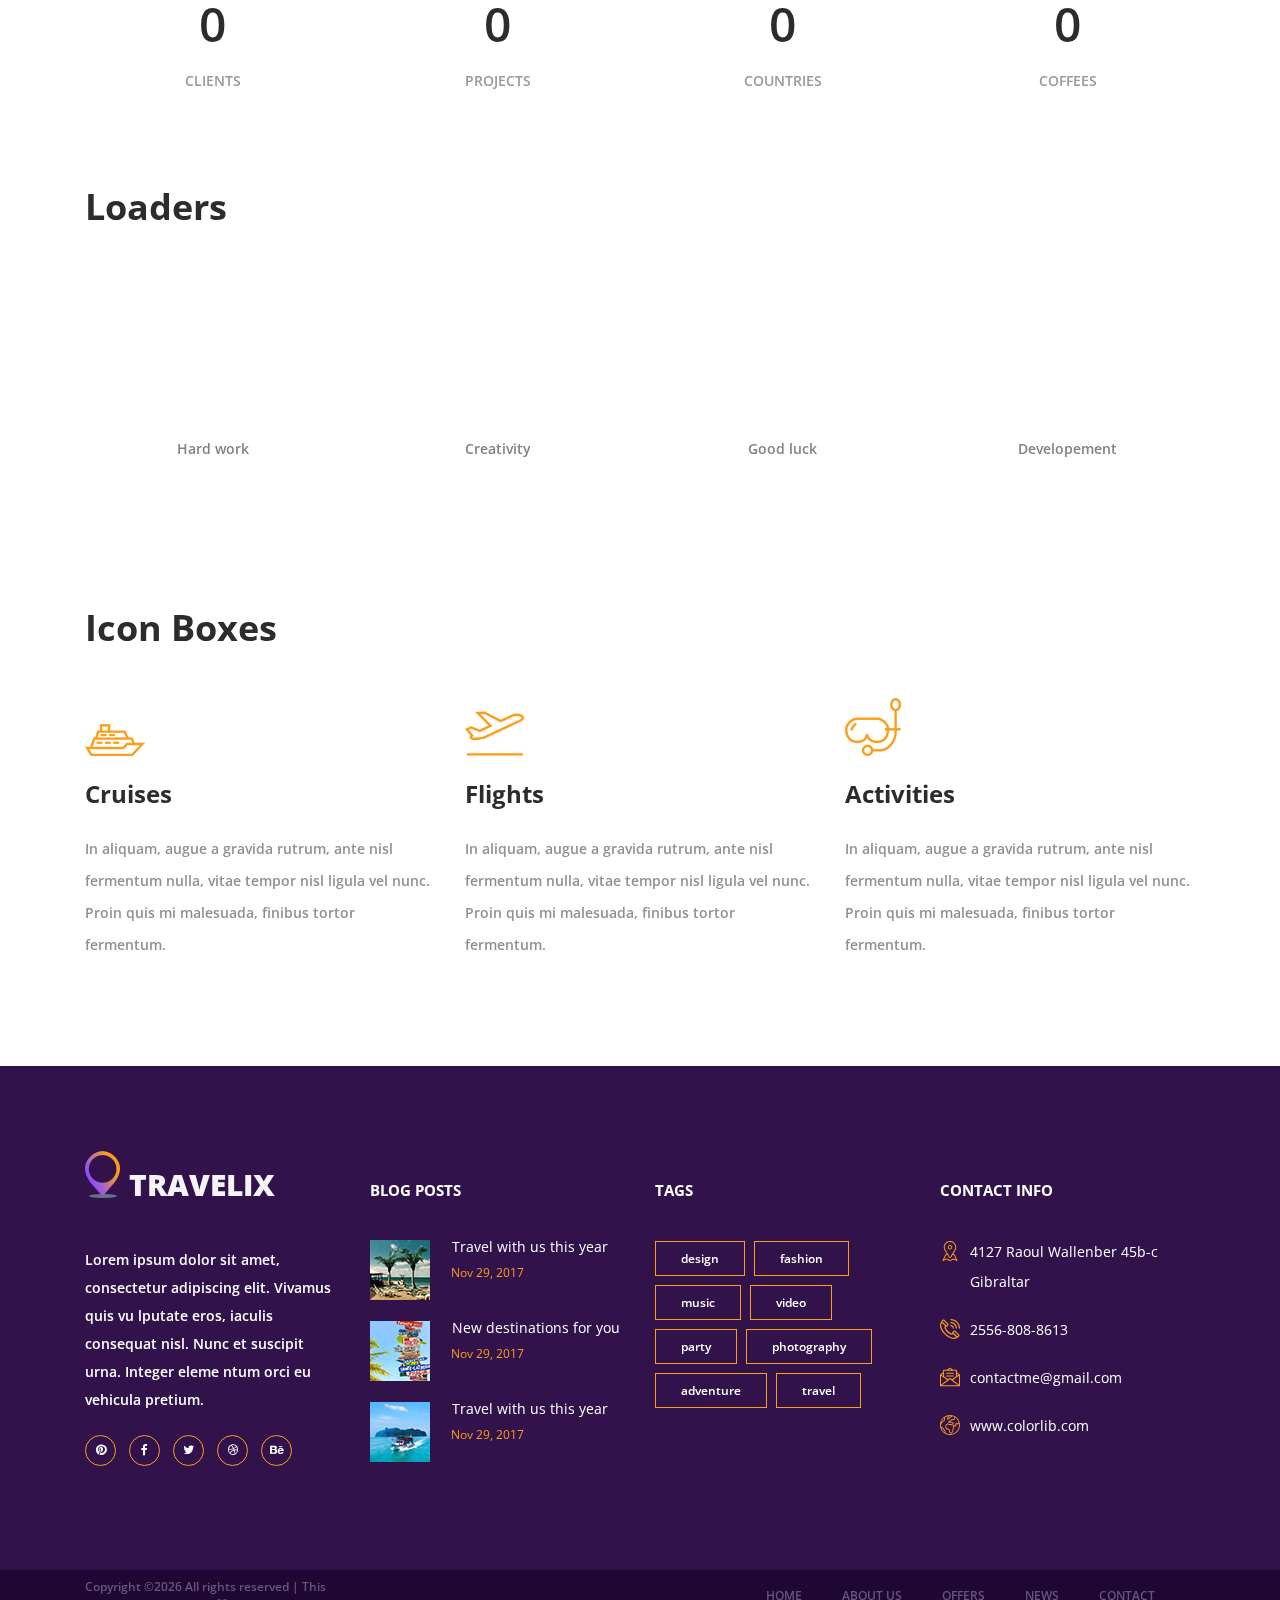
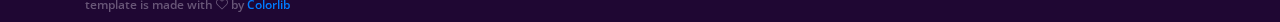
<file: elements.html>
<!DOCTYPE html>
<html lang="en">
<head>
<title>Elements</title>
<meta charset="utf-8">
<meta http-equiv="X-UA-Compatible" content="IE=edge">
<meta name="description" content="Travelix Project">
<meta name="viewport" content="width=device-width, initial-scale=1">
<link rel="stylesheet" type="text/css" href="styles/bootstrap4/bootstrap.min.css">
<link href="plugins/font-awesome-4.7.0/css/font-awesome.min.css" rel="stylesheet" type="text/css">
<link rel="stylesheet" type="text/css" href="styles/elements_styles.css">
<link rel="stylesheet" type="text/css" href="styles/elements_responsive.css">
</head>

<body>

<div class="super_container">
	
	<!-- Header -->

	<header class="header">

		<!-- Top Bar -->

		<div class="top_bar">
			<div class="container">
				<div class="row">
					<div class="col d-flex flex-row">
						<div class="phone">+45 345 3324 56789</div>
						<div class="social">
							<ul class="social_list">
								<li class="social_list_item"><a href="#"><i class="fa fa-pinterest" aria-hidden="true"></i></a></li>
								<li class="social_list_item"><a href="#"><i class="fa fa-facebook" aria-hidden="true"></i></a></li>
								<li class="social_list_item"><a href="#"><i class="fa fa-twitter" aria-hidden="true"></i></a></li>
								<li class="social_list_item"><a href="#"><i class="fa fa-dribbble" aria-hidden="true"></i></a></li>
								<li class="social_list_item"><a href="#"><i class="fa fa-behance" aria-hidden="true"></i></a></li>
								<li class="social_list_item"><a href="#"><i class="fa fa-linkedin" aria-hidden="true"></i></a></li>
							</ul>
						</div>
						<div class="user_box ml-auto">
							<div class="user_box_login user_box_link"><a href="#">login</a></div>
							<div class="user_box_register user_box_link"><a href="#">register</a></div>
						</div>
					</div>
				</div>
			</div>		
		</div>

		<!-- Main Navigation -->

		<nav class="main_nav">
			<div class="container">
				<div class="row">
					<div class="col main_nav_col d-flex flex-row align-items-center justify-content-start">
						<div class="logo_container">
							<div class="logo"><a href="#"><img src="images/logo.png" alt="">travelix</a></div>
						</div>
						<div class="main_nav_container ml-auto">
							<ul class="main_nav_list">
								<li class="main_nav_item"><a href="index.html">home</a></li>
								<li class="main_nav_item"><a href="about.html">about us</a></li>
								<li class="main_nav_item"><a href="offers.html">offers</a></li>
								<li class="main_nav_item"><a href="blog.html">news</a></li>
								<li class="main_nav_item"><a href="contact.html">contact</a></li>
							</ul>
						</div>
						<div class="content_search ml-lg-0 ml-auto">
							<svg version="1.1" id="Layer_1" xmlns="http://www.w3.org/2000/svg" xmlns:xlink="http://www.w3.org/1999/xlink" x="0px" y="0px"
							width="17px" height="17px" viewBox="0 0 512 512" enable-background="new 0 0 512 512" xml:space="preserve">
								<g>
									<g>
										<g>
											<path class="mag_glass" fill="#FFFFFF" d="M78.438,216.78c0,57.906,22.55,112.343,63.493,153.287c40.945,40.944,95.383,63.494,153.287,63.494
											s112.344-22.55,153.287-63.494C489.451,329.123,512,274.686,512,216.78c0-57.904-22.549-112.342-63.494-153.286
											C407.563,22.549,353.124,0,295.219,0c-57.904,0-112.342,22.549-153.287,63.494C100.988,104.438,78.439,158.876,78.438,216.78z
											M119.804,216.78c0-96.725,78.69-175.416,175.415-175.416s175.418,78.691,175.418,175.416
											c0,96.725-78.691,175.416-175.416,175.416C198.495,392.195,119.804,313.505,119.804,216.78z"/>
										</g>
									</g>
									<g>
										<g>
											<path class="mag_glass" fill="#FFFFFF" d="M6.057,505.942c4.038,4.039,9.332,6.058,14.625,6.058s10.587-2.019,14.625-6.058L171.268,369.98
											c8.076-8.076,8.076-21.172,0-29.248c-8.076-8.078-21.172-8.078-29.249,0L6.057,476.693
											C-2.019,484.77-2.019,497.865,6.057,505.942z"/>
										</g>
									</g>
								</g>
							</svg>
						</div>

						<form id="search_form" class="search_form bez_1">
							<input type="search" class="search_content_input bez_1">
						</form>
						
						<div class="hamburger">
							<i class="fa fa-bars trans_200"></i>
						</div>
					</div>
				</div>
			</div>	
		</nav>

	</header>

	<div class="menu trans_500">
		<div class="menu_content d-flex flex-column align-items-center justify-content-center text-center">
			<div class="menu_close_container"><div class="menu_close"></div></div>
			<div class="logo menu_logo"><a href="#"><img src="images/logo.png" alt=""></a></div>
			<ul>
				<li class="menu_item"><a href="index.html">home</a></li>
				<li class="menu_item"><a href="about.html">about us</a></li>
				<li class="menu_item"><a href="offers.html">offers</a></li>
				<li class="menu_item"><a href="blog.html">news</a></li>
				<li class="menu_item"><a href="contact.html">contact</a></li>
			</ul>
		</div>
	</div>

	<!-- Home -->

	<div class="home">
		<div class="home_background parallax-window" data-parallax="scroll" data-image-src="images/elements_background.jpg"></div>
		<div class="home_content">
			<div class="home_title">elements</div>
		</div>
	</div>

	<!-- Elements -->

	<div class="elements">
		<div class="container">
			<div class="row">
				<div class="col">
					
					<!-- Buttons -->
					<div class="buttons">
						<div class="row">
							<div class="col">
								<div class="elements_title">Buttons</div>
								<div class="buttons_container">
									<div class="button"><div class="button_bcg"></div><a href="#">see more<span></span><span></span><span></span></a></div>
									<div class="button button_color_1 trans_200"><a href="#">see more<span></span><span></span><span></span></a></div>
									<div class="button button_color_2 trans_200"><a href="#">see more<span></span><span></span><span></span></a></div>
									<div class="button button_line_1 trans_200"><a href="#" class="trans_200">see more<span></span><span></span><span></span></a></div>
								</div>
							</div>
						</div>
					</div>

					<!-- Progress Bars and Accordions -->

					<div class="pbars_accordions">
						<div class="row">
							<div class="col-lg-12">
								<div class="elements_title">Progress Bars & Accordions</div>
							</div>
						</div>

						<div class="row pbars_accordions_container">

							<!-- Progress Bars & Accordions -->

							<div class="col-lg-7">
								
								<!-- Progress Bars -->
								<div class="elements_progress_bars">

									<div class="pbar_container">
										<ul class="progress_bar_container col_12 clearfix">
											<li class="pb_item clearfix">
												<div class="pb_item_title">
													<h4>Trips</h4>
												</div>
												<div class="pb_item_content">
													<div id="skill_1_pbar" class="skill_bars" data-perc="0.72" data-color="#31124b"></div>
												</div>
											</li>
											<li class="pb_item clearfix">
												<div class="pb_item_title">
													<h4>Travels</h4>
												</div>
												<div class="pb_item_content">
													<div id="skill_2_pbar" class="skill_bars" data-perc="0.89" data-color="#a95ce4"></div>
												</div>
											</li>
											<li class="pb_item clearfix">
												<div class="pb_item_title">
													<h4>Hotels</h4>
												</div>
												<div class="pb_item_content">
													<div id="skill_3_pbar" class="skill_bars" data-perc="0.32" data-color="#fa6f1b"></div>
												</div>
											</li>
											<li class="pb_item clearfix">
												<div class="pb_item_title">
													<h4>Cruises</h4>
												</div>
												<div class="pb_item_content">
													<div id="skill_4_pbar" class="skill_bars" data-perc="0.92" data-color="#fa9e1b"></div>
												</div>
											</li>
										</ul>
									</div>

								</div>
							</div>

							<div class="col-lg-5">

								<!-- Accordions -->
								<div class="elements_accordions">

									<div class="accordion_container">
										<div class="accordion d-flex flex-row align-items-center active"><div>Aenean nec ipsum aliquet, pharetra magna id, interdum</div></div>
										<div class="accordion_panel">
											<p>Lorem ipsum dolor sit amet, consectetur adipiscing elit. Nullam eu convallis tortor. Suspendisse potenti. In faucibus massa arcu, vitae cursus mi hendrerit nec. Proin bibendum, augue faucibus.</p>
										</div>
									</div>

									<div class="accordion_container">
										<div class="accordion d-flex flex-row align-items-center"><div>Aenean nec ipsum aliquet, pharetra magna id, interdum</div></div>
										<div class="accordion_panel">
											<p>Lorem ipsum dolor sit amet, consectetur adipiscing elit. Nullam eu convallis tortor. Suspendisse potenti. In faucibus massa arcu, vitae cursus mi hendrerit nec. Proin bibendum, augue faucibus.</p>
										</div>
									</div>

									<div class="accordion_container">
										<div class="accordion d-flex flex-row align-items-center"><div>Aenean nec ipsum aliquet, pharetra magna id, interdum</div></div>
										<div class="accordion_panel">
											<p>Lorem ipsum dolor sit amet, consectetur adipiscing elit. Nullam eu convallis tortor. Suspendisse potenti. In faucibus massa arcu, vitae cursus mi hendrerit nec. Proin bibendum, augue faucibus.</p>
										</div>
									</div>

								</div>
							</div>

						</div>
					</div>
					
					<!-- Milestones -->

					<div class="milestones">
						<div class="row">
							<div class="col-lg-12">
								<div class="elements_title">Milestones</div>
							</div>
						</div>
						<div class="row milestones_container">
							
							<!-- Milestone -->
							<div class="col-lg-3 milestone_col">
								<div class="milestone text-center">
									<div class="milestone_icon"><img src="images/milestone_1.png" alt=""></div>
									<div class="milestone_counter" data-end-value="255">0</div>
									<div class="milestone_text">Clients</div>
								</div>
							</div>

							<!-- Milestone -->
							<div class="col-lg-3 milestone_col">
								<div class="milestone text-center">
									<div class="milestone_icon"><img src="images/milestone_2.png" alt=""></div>
									<div class="milestone_counter" data-end-value="1176">0</div>
									<div class="milestone_text">Projects</div>
								</div>
							</div>

							<!-- Milestone -->
							<div class="col-lg-3 milestone_col">
								<div class="milestone text-center">
									<div class="milestone_icon"><img src="images/milestone_3.png" alt=""></div>
									<div class="milestone_counter" data-end-value="39">0</div>
									<div class="milestone_text">Countries</div>
								</div>
							</div>

							<!-- Milestone -->
							<div class="col-lg-3 milestone_col">
								<div class="milestone text-center">
									<div class="milestone_icon"><img src="images/milestone_4.png" alt=""></div>
									<div class="milestone_counter" data-end-value="127">0</div>
									<div class="milestone_text">Coffees</div>
								</div>
							</div>

						</div>
					</div>
					
					<!-- Loaders -->

					<div class="elements_section loaders">
						<div class="elements_title">Loaders</div>
						<div class="row elements_loaders_container">
							<div class="col-lg-3 loader_col">
								<!-- Loader -->
								<div class="circle loader" data-value="0.75">
									<strong><i></i></strong>
									<span>Hard work</span>
								</div>
							</div>
							<div class="col-lg-3 loader_col">
								<!-- Loader -->
								<div class="circle loader" data-value="0.83">
									<strong><i></i></strong>
									<span>Creativity</span>
								</div>
							</div>
							<div class="col-lg-3 loader_col">
								<div class="circle loader" data-value="0.25">
									<strong><i></i></strong>
									<span>Good luck</span>
								</div>
							</div>
							<div class="col-lg-3 loader_col">
								<div class="circle loader" data-value="0.95">
									<strong><i></i></strong>
									<span>Developement</span>
								</div>
							</div>
						</div>
					</div>

					<!-- Icon Boxes -->

					<div class="icon_boxes">
						<div class="row">
							<div class="col">
								<div class="elements_title">Icon Boxes</div>
							</div>
						</div>

						<div class="row icon_boxes_container">

							<div class="col-lg-4 icon_box text-left d-flex flex-column align-items-start justify-content-start">
								<div class="icon_container d-flex flex-column justify-content-end">
									<div><img src="images/icon_1.png" alt=""></div>
								</div>
								<h3>Cruises</h3>
								<p>In aliquam, augue a gravida rutrum, ante nisl fermentum nulla, vitae tempor nisl ligula vel nunc. Proin quis mi malesuada, finibus tortor fermentum.</p>
							</div>

							<div class="col-lg-4 icon_box text-left d-flex flex-column align-items-start justify-content-start">
								<div class="icon_container d-flex flex-column justify-content-end">
									<div><img src="images/icon_2.png" alt=""></div>
								</div>
								<h3>Flights</h3>
								<p>In aliquam, augue a gravida rutrum, ante nisl fermentum nulla, vitae tempor nisl ligula vel nunc. Proin quis mi malesuada, finibus tortor fermentum.</p>
							</div>

							<div class="col-lg-4 icon_box text-left d-flex flex-column align-items-start justify-content-start">
								<div class="icon_container d-flex flex-column justify-content-end">
									<div><img src="images/icon_3.png" alt=""></div>
								</div>
								<h3>Activities</h3>
								<p>In aliquam, augue a gravida rutrum, ante nisl fermentum nulla, vitae tempor nisl ligula vel nunc. Proin quis mi malesuada, finibus tortor fermentum.</p>
							</div>

						</div>
					</div>

				</div>
			</div>
		</div>	
	</div>

	<!-- Footer -->

	<footer class="footer">
		<div class="container">
			<div class="row">

				<!-- Footer Column -->
				<div class="col-lg-3 footer_column">
					<div class="footer_col">
						<div class="footer_content footer_about">
							<div class="logo_container footer_logo">
								<div class="logo"><a href="#"><img src="images/logo.png" alt="">travelix</a></div>
							</div>
							<p class="footer_about_text">Lorem ipsum dolor sit amet, consectetur adipiscing elit. Vivamus quis vu lputate eros, iaculis consequat nisl. Nunc et suscipit urna. Integer eleme ntum orci eu vehicula pretium.</p>
							<ul class="footer_social_list">
								<li class="footer_social_item"><a href="#"><i class="fa fa-pinterest"></i></a></li>
								<li class="footer_social_item"><a href="#"><i class="fa fa-facebook-f"></i></a></li>
								<li class="footer_social_item"><a href="#"><i class="fa fa-twitter"></i></a></li>
								<li class="footer_social_item"><a href="#"><i class="fa fa-dribbble"></i></a></li>
								<li class="footer_social_item"><a href="#"><i class="fa fa-behance"></i></a></li>
							</ul>
						</div>
					</div>
				</div>

				<!-- Footer Column -->
				<div class="col-lg-3 footer_column">
					<div class="footer_col">
						<div class="footer_title">blog posts</div>
						<div class="footer_content footer_blog">
							
							<!-- Footer blog item -->
							<div class="footer_blog_item clearfix">
								<div class="footer_blog_image"><img src="images/footer_blog_1.jpg" alt="https://unsplash.com/@avidenov"></div>
								<div class="footer_blog_content">
									<div class="footer_blog_title"><a href="blog.html">Travel with us this year</a></div>
									<div class="footer_blog_date">Nov 29, 2017</div>
								</div>
							</div>
							
							<!-- Footer blog item -->
							<div class="footer_blog_item clearfix">
								<div class="footer_blog_image"><img src="images/footer_blog_2.jpg" alt="https://unsplash.com/@deannaritchie"></div>
								<div class="footer_blog_content">
									<div class="footer_blog_title"><a href="blog.html">New destinations for you</a></div>
									<div class="footer_blog_date">Nov 29, 2017</div>
								</div>
							</div>

							<!-- Footer blog item -->
							<div class="footer_blog_item clearfix">
								<div class="footer_blog_image"><img src="images/footer_blog_3.jpg" alt="https://unsplash.com/@bergeryap87"></div>
								<div class="footer_blog_content">
									<div class="footer_blog_title"><a href="blog.html">Travel with us this year</a></div>
									<div class="footer_blog_date">Nov 29, 2017</div>
								</div>
							</div>

						</div>
					</div>
				</div>

				<!-- Footer Column -->
				<div class="col-lg-3 footer_column">
					<div class="footer_col">
						<div class="footer_title">tags</div>
						<div class="footer_content footer_tags">
							<ul class="tags_list clearfix">
								<li class="tag_item"><a href="#">design</a></li>
								<li class="tag_item"><a href="#">fashion</a></li>
								<li class="tag_item"><a href="#">music</a></li>
								<li class="tag_item"><a href="#">video</a></li>
								<li class="tag_item"><a href="#">party</a></li>
								<li class="tag_item"><a href="#">photography</a></li>
								<li class="tag_item"><a href="#">adventure</a></li>
								<li class="tag_item"><a href="#">travel</a></li>
							</ul>
						</div>
					</div>
				</div>

				<!-- Footer Column -->
				<div class="col-lg-3 footer_column">
					<div class="footer_col">
						<div class="footer_title">contact info</div>
						<div class="footer_content footer_contact">
							<ul class="contact_info_list">
								<li class="contact_info_item d-flex flex-row">
									<div><div class="contact_info_icon"><img src="images/placeholder.svg" alt=""></div></div>
									<div class="contact_info_text">4127 Raoul Wallenber 45b-c Gibraltar</div>
								</li>
								<li class="contact_info_item d-flex flex-row">
									<div><div class="contact_info_icon"><img src="images/phone-call.svg" alt=""></div></div>
									<div class="contact_info_text">2556-808-8613</div>
								</li>
								<li class="contact_info_item d-flex flex-row">
									<div><div class="contact_info_icon"><img src="images/message.svg" alt=""></div></div>
									<div class="contact_info_text"><a href="mailto:contactme@gmail.com?Subject=Hello" target="_top">contactme@gmail.com</a></div>
								</li>
								<li class="contact_info_item d-flex flex-row">
									<div><div class="contact_info_icon"><img src="images/planet-earth.svg" alt=""></div></div>
									<div class="contact_info_text"><a href="https://colorlib.com">www.colorlib.com</a></div>
								</li>
							</ul>
						</div>
					</div>
				</div>

			</div>
		</div>
	</footer>

	<!-- Copyright -->

	<div class="copyright">
		<div class="container">
			<div class="row">
				<div class="col-lg-3 order-lg-1 order-2  ">
					<div class="copyright_content d-flex flex-row align-items-center">
						<div><!-- Link back to Colorlib can't be removed. Template is licensed under CC BY 3.0. -->
Copyright &copy;<script>document.write(new Date().getFullYear());</script> All rights reserved | This template is made with <i class="fa fa-heart-o" aria-hidden="true"></i> by <a href="https://colorlib.com" target="_blank">Colorlib</a>
<!-- Link back to Colorlib can't be removed. Template is licensed under CC BY 3.0. --></div>
					</div>
				</div>
				<div class="col-lg-9 order-lg-2 order-1">
					<div class="footer_nav_container d-flex flex-row align-items-center justify-content-lg-end">
						<div class="footer_nav">
							<ul class="footer_nav_list">
								<li class="footer_nav_item"><a href="index.html">home</a></li>
								<li class="footer_nav_item"><a href="about.html">about us</a></li>
								<li class="footer_nav_item"><a href="offers.html">offers</a></li>
								<li class="footer_nav_item"><a href="blog.html">news</a></li>
								<li class="footer_nav_item"><a href="#">contact</a></li>
							</ul>
						</div>
					</div>
				</div>
			</div>
		</div>
	</div>

</div>

<script src="js/jquery-3.2.1.min.js"></script>
<script src="styles/bootstrap4/popper.js"></script>
<script src="styles/bootstrap4/bootstrap.min.js"></script>
<script src="plugins/greensock/TweenMax.min.js"></script>
<script src="plugins/greensock/TimelineMax.min.js"></script>
<script src="plugins/scrollmagic/ScrollMagic.min.js"></script>
<script src="plugins/greensock/animation.gsap.min.js"></script>
<script src="plugins/greensock/ScrollToPlugin.min.js"></script>
<script src="plugins/progressbar/progressbar.min.js"></script>
<script src="plugins/jquery-circle-progress-1.2.2/circle-progress.js"></script>
<script src="plugins/parallax-js-master/parallax.min.js"></script>
<script src="js/elements_custom.js"></script>

</body>

</html>
</file>
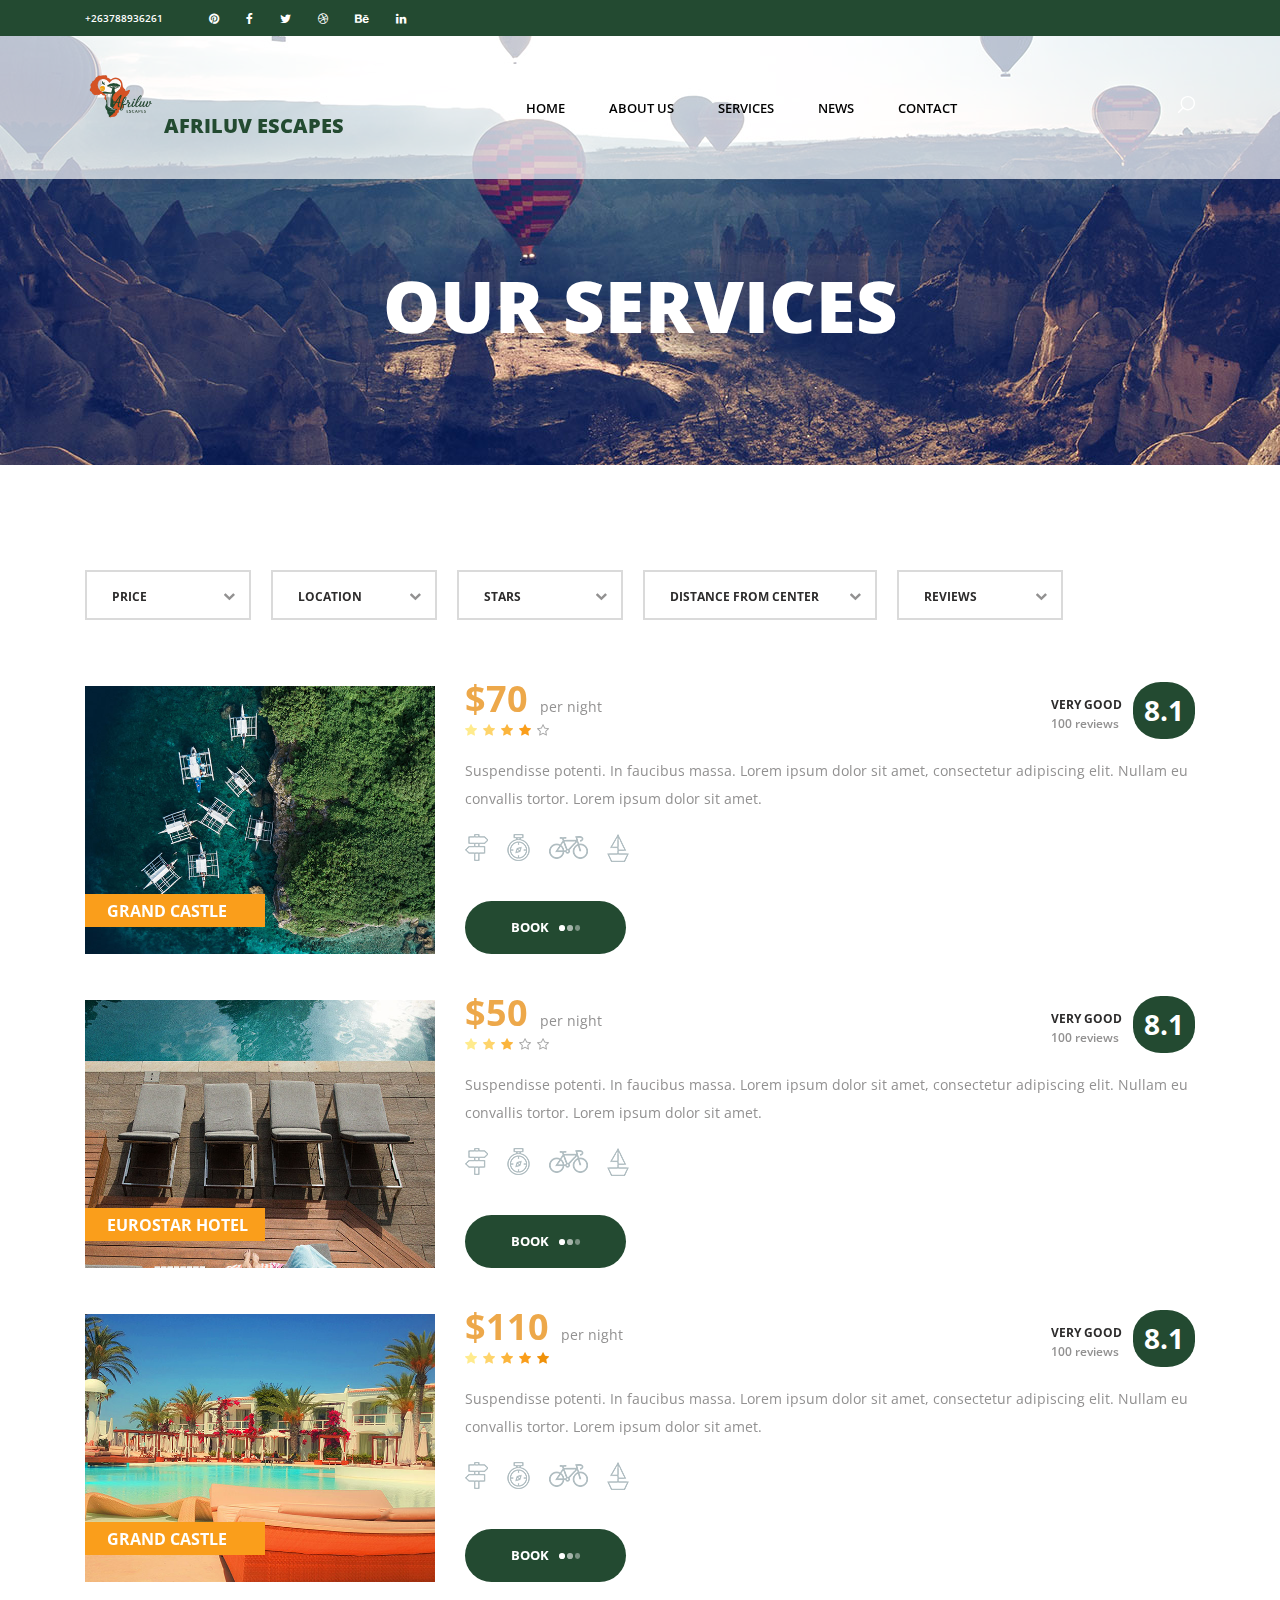
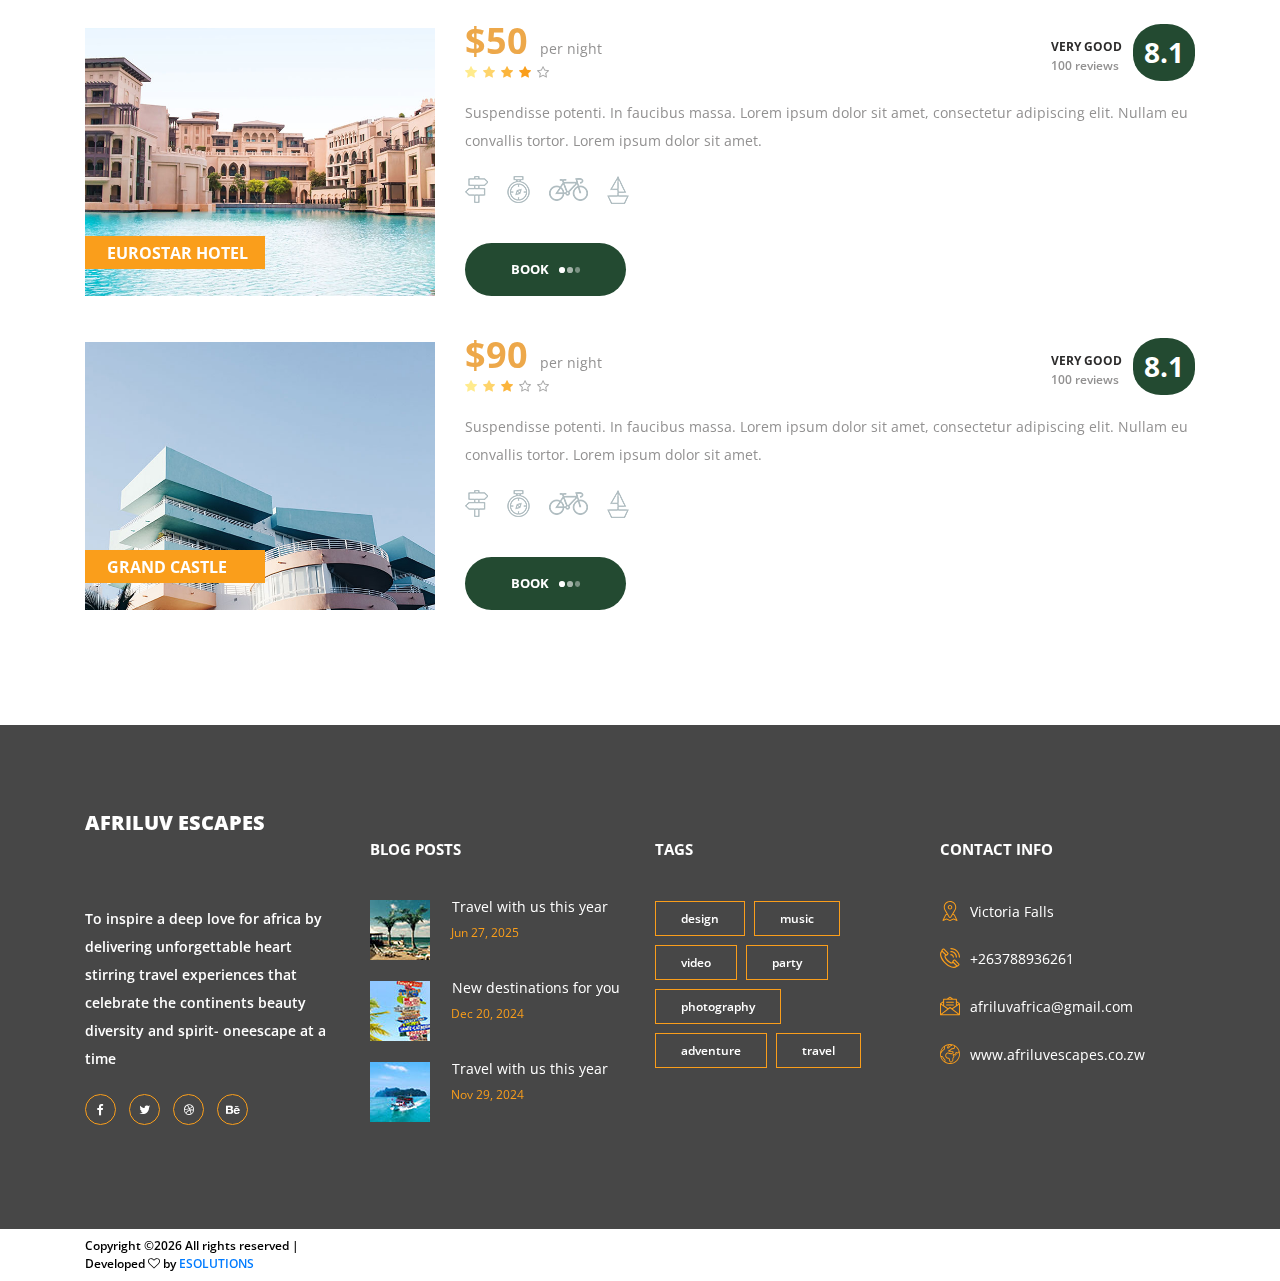
<file: offers.html>
<!DOCTYPE html>
<html lang="en">
<head>
<title>Services</title>
<meta charset="utf-8">
<meta http-equiv="X-UA-Compatible" content="IE=edge">
<meta name="description" content="Travelix Project">
<meta name="viewport" content="width=device-width, initial-scale=1">
<link rel="stylesheet" type="text/css" href="styles/bootstrap4/bootstrap.min.css">
<link href="plugins/font-awesome-4.7.0/css/font-awesome.min.css" rel="stylesheet" type="text/css">
<link rel="stylesheet" type="text/css" href="styles/offers_styles.css">
<link rel="stylesheet" type="text/css" href="styles/offers_responsive.css">
</head>

<body>

<div class="super_container">
	
	<!-- Header -->

	<header class="header">

		<!-- Top Bar -->

		<div class="top_bar">
			<div class="container">
				<div class="row">
					<div class="col d-flex flex-row">
						<div class="phone">+263788936261</div>
						<div class="social">
							<ul class="social_list">
								<li class="social_list_item"><a href="#"><i class="fa fa-pinterest" aria-hidden="true"></i></a></li>
								<li class="social_list_item"><a href="#"><i class="fa fa-facebook" aria-hidden="true"></i></a></li>
								<li class="social_list_item"><a href="#"><i class="fa fa-twitter" aria-hidden="true"></i></a></li>
								<li class="social_list_item"><a href="#"><i class="fa fa-dribbble" aria-hidden="true"></i></a></li>
								<li class="social_list_item"><a href="#"><i class="fa fa-behance" aria-hidden="true"></i></a></li>
								<li class="social_list_item"><a href="#"><i class="fa fa-linkedin" aria-hidden="true"></i></a></li>
							</ul>
						</div>
						
					</div>
				</div>
			</div>		
		</div>

		<!-- Main Navigation -->

		<nav class="main_nav">
			<div class="container">
				<div class="row">
					<div class="col main_nav_col d-flex flex-row align-items-center justify-content-start">
						<div class="logo_container">
							<div class="logo"><a href="#"><img src="images/img/logo.png" alt="">Afriluv Escapes</a></div>
						</div>
						<div class="main_nav_container ml-auto">
							<ul class="main_nav_list">
								<li class="main_nav_item"><a href="#">home</a></li>
								<li class="main_nav_item"><a href="about.html">about us</a></li>
								<li class="main_nav_item"><a href="offers.html">Services</a></li>
								<li class="main_nav_item"><a href="blog.html">news</a></li>
								<li class="main_nav_item"><a href="contact.html">contact</a></li>
							</ul>
						</div>
						<div class="content_search ml-lg-0 ml-auto">
							<svg version="1.1" id="Layer_1" xmlns="http://www.w3.org/2000/svg" xmlns:xlink="http://www.w3.org/1999/xlink" x="0px" y="0px"
							width="17px" height="17px" viewBox="0 0 512 512" enable-background="new 0 0 512 512" xml:space="preserve">
								<g>
									<g>
										<g>
											<path class="mag_glass" fill="#FFFFFF" d="M78.438,216.78c0,57.906,22.55,112.343,63.493,153.287c40.945,40.944,95.383,63.494,153.287,63.494
											s112.344-22.55,153.287-63.494C489.451,329.123,512,274.686,512,216.78c0-57.904-22.549-112.342-63.494-153.286
											C407.563,22.549,353.124,0,295.219,0c-57.904,0-112.342,22.549-153.287,63.494C100.988,104.438,78.439,158.876,78.438,216.78z
											M119.804,216.78c0-96.725,78.69-175.416,175.415-175.416s175.418,78.691,175.418,175.416
											c0,96.725-78.691,175.416-175.416,175.416C198.495,392.195,119.804,313.505,119.804,216.78z"/>
										</g>
									</g>
									<g>
										<g>
											<path class="mag_glass" fill="#FFFFFF" d="M6.057,505.942c4.038,4.039,9.332,6.058,14.625,6.058s10.587-2.019,14.625-6.058L171.268,369.98
											c8.076-8.076,8.076-21.172,0-29.248c-8.076-8.078-21.172-8.078-29.249,0L6.057,476.693
											C-2.019,484.77-2.019,497.865,6.057,505.942z"/>
										</g>
									</g>
								</g>
							</svg>
						</div>

						<form id="search_form" class="search_form bez_1">
							<input type="search" class="search_content_input bez_1">
						</form>

						<div class="hamburger">
							<i class="fa fa-bars trans_200"></i>
						</div>
					</div>
				</div>
			</div>	
		</nav>

	</header>

	<div class="menu trans_500">
		<div class="menu_content d-flex flex-column align-items-center justify-content-center text-center">
			<div class="menu_close_container"><div class="menu_close"></div></div>
			<div class="logo menu_logo"><a href="#"><img src="images/img/img7.jpeg" alt=""></a></div>
			<ul>
				<li class="menu_item"><a href="#">home</a></li>
				<li class="menu_item"><a href="about.html">about us</a></li>
				<li class="menu_item"><a href="offers.html">offers</a></li>
				<li class="menu_item"><a href="blog.html">news</a></li>
				<li class="menu_item"><a href="contact.html">contact</a></li>
			</ul>
		</div>
	</div>

	<!-- Home -->

	<div class="home">
		<div class="home_background parallax-window" data-parallax="scroll" data-image-src="images/about_background.jpg"></div>
		<div class="home_content">
			<div class="home_title">our Services</div>
		</div>
	</div>

	<!-- Offers -->

	<div class="offers">
				
		

		<!-- Offers -->

		<div class="container">
			<div class="row">
				<div class="col-lg-1 temp_col"></div>
				<div class="col-lg-11">
					
					<!-- Offers Sorting -->
					<div class="offers_sorting_container">
						<ul class="offers_sorting">
							<li>
								<span class="sorting_text">price</span>
								<i class="fa fa-chevron-down"></i>
								<ul>
									<li class="sort_btn" data-isotope-option='{ "sortBy": "original-order" }' data-parent=".price_sorting"><span>show all</span></li>
									<li class="sort_btn" data-isotope-option='{ "sortBy": "price" }' data-parent=".price_sorting"><span>ascending</span></li>
								</ul>
							</li>
							<li>
								<span class="sorting_text">location</span>
								<i class="fa fa-chevron-down"></i>
								<ul>
									<li class="sort_btn" data-isotope-option='{ "sortBy": "original-order" }'><span>default</span></li>
									<li class="sort_btn" data-isotope-option='{ "sortBy": "name" }'><span>alphabetical</span></li>
								</ul>
							</li>
							<li>
								<span class="sorting_text">stars</span>
								<i class="fa fa-chevron-down"></i>
								<ul>
									<li class="filter_btn" data-filter="*"><span>show all</span></li>
									<li class="sort_btn" data-isotope-option='{ "sortBy": "stars" }'><span>ascending</span></li>
									<li class="filter_btn" data-filter=".rating_3"><span>3</span></li>
									<li class="filter_btn" data-filter=".rating_4"><span>4</span></li>
									<li class="filter_btn" data-filter=".rating_5"><span>5</span></li>
								</ul>
							</li>
							<li class="distance_item">
								<span class="sorting_text">distance from center</span>
								<i class="fa fa-chevron-down"></i>
								<ul>
									<li class="num_sorting_btn"><span>distance</span></li>
									<li class="num_sorting_btn"><span>distance</span></li>
									<li class="num_sorting_btn"><span>distance</span></li>
								</ul>
							</li>
							<li>
								<span class="sorting_text">reviews</span>
								<i class="fa fa-chevron-down"></i>
								<ul>
									<li class="num_sorting_btn"><span>review</span></li>
									<li class="num_sorting_btn"><span>review</span></li>
									<li class="num_sorting_btn"><span>review</span></li>
								</ul>
							</li>
						</ul>
					</div>
				</div>

				<div class="col-lg-12">
					<!-- Offers Grid -->

					<div class="offers_grid">

						<!-- Offers Item -->

						<div class="offers_item rating_4">
							<div class="row">
								<div class="col-lg-1 temp_col"></div>
								<div class="col-lg-3 col-1680-4">
									<div class="offers_image_container">
										<!-- Image by https://unsplash.com/@kensuarez -->
										<div class="offers_image_background" style="background-image:url(images/offer_1.jpg)"></div>
										<div class="offer_name"><a href="single_listing.html">grand castle</a></div>
									</div>
								</div>
								<div class="col-lg-8">
									<div class="offers_content">
										<div class="offers_price">$70<span>per night</span></div>
										<div class="rating_r rating_r_4 offers_rating" data-rating="4">
											<i></i>
											<i></i>
											<i></i>
											<i></i>
											<i></i>
										</div>
										<p class="offers_text">Suspendisse potenti. In faucibus massa. Lorem ipsum dolor sit amet, consectetur adipiscing elit. Nullam eu convallis tortor. Lorem ipsum dolor sit amet.</p>
										<div class="offers_icons">
											<ul class="offers_icons_list">
												<li class="offers_icons_item"><img src="images/post.png" alt=""></li>
												<li class="offers_icons_item"><img src="images/compass.png" alt=""></li>
												<li class="offers_icons_item"><img src="images/bicycle.png" alt=""></li>
												<li class="offers_icons_item"><img src="images/sailboat.png" alt=""></li>
											</ul>
										</div>
										<div class="button book_button"><a href="#">book<span></span><span></span><span></span></a></div>
										<div class="offer_reviews">
											<div class="offer_reviews_content">
												<div class="offer_reviews_title">very good</div>
												<div class="offer_reviews_subtitle">100 reviews</div>
											</div>
											<div class="offer_reviews_rating text-center">8.1</div>
										</div>
									</div>
								</div>
							</div>
						</div>

						<!-- Offers Item -->

						<div class="offers_item rating_3">
							<div class="row">
								<div class="col-lg-1 temp_col"></div>
								<div class="col-lg-3 col-1680-4">
									<div class="offers_image_container">
										<!-- Image by https://unsplash.com/@thoughtcatalog -->
										<div class="offers_image_background" style="background-image:url(images/offer_5.jpg)"></div>
										<div class="offer_name"><a href="single_listing.html">eurostar hotel</a></div>
									</div>
								</div>
								<div class="col-lg-8">
									<div class="offers_content">
										<div class="offers_price">$50<span>per night</span></div>
										<div class="rating_r rating_r_3 offers_rating" data-rating="3">
											<i></i>
											<i></i>
											<i></i>
											<i></i>
											<i></i>
										</div>
										<p class="offers_text">Suspendisse potenti. In faucibus massa. Lorem ipsum dolor sit amet, consectetur adipiscing elit. Nullam eu convallis tortor. Lorem ipsum dolor sit amet.</p>
										<div class="offers_icons">
											<ul class="offers_icons_list">
												<li class="offers_icons_item"><img src="images/post.png" alt=""></li>
												<li class="offers_icons_item"><img src="images/compass.png" alt=""></li>
												<li class="offers_icons_item"><img src="images/bicycle.png" alt=""></li>
												<li class="offers_icons_item"><img src="images/sailboat.png" alt=""></li>
											</ul>
										</div>
										<div class="button book_button"><a href="#">book<span></span><span></span><span></span></a></div>
										<div class="offer_reviews">
											<div class="offer_reviews_content">
												<div class="offer_reviews_title">very good</div>
												<div class="offer_reviews_subtitle">100 reviews</div>
											</div>
											<div class="offer_reviews_rating text-center">8.1</div>
										</div>
									</div>
								</div>
							</div>
						</div>

						<!-- Offers Item -->

						<div class="offers_item rating_5">
							<div class="row">
								<div class="col-lg-1 temp_col"></div>
								<div class="col-lg-3 col-1680-4">
									<div class="offers_image_container">
										<!-- Image by https://unsplash.com/@mindaugas -->
										<div class="offers_image_background" style="background-image:url(images/offer_6.jpg)"></div>
										<div class="offer_name"><a href="single_listing.html">grand castle</a></div>
									</div>
								</div>
								<div class="col-lg-8">
									<div class="offers_content">
										<div class="offers_price">$110<span>per night</span></div>
										<div class="rating_r rating_r_5 offers_rating"  data-rating="5">
											<i></i>
											<i></i>
											<i></i>
											<i></i>
											<i></i>
										</div>
										<p class="offers_text">Suspendisse potenti. In faucibus massa. Lorem ipsum dolor sit amet, consectetur adipiscing elit. Nullam eu convallis tortor. Lorem ipsum dolor sit amet.</p>
										<div class="offers_icons">
											<ul class="offers_icons_list">
												<li class="offers_icons_item"><img src="images/post.png" alt=""></li>
												<li class="offers_icons_item"><img src="images/compass.png" alt=""></li>
												<li class="offers_icons_item"><img src="images/bicycle.png" alt=""></li>
												<li class="offers_icons_item"><img src="images/sailboat.png" alt=""></li>
											</ul>
										</div>
										<div class="button book_button"><a href="#">book<span></span><span></span><span></span></a></div>
										<div class="offer_reviews">
											<div class="offer_reviews_content">
												<div class="offer_reviews_title">very good</div>
												<div class="offer_reviews_subtitle">100 reviews</div>
											</div>
											<div class="offer_reviews_rating text-center">8.1</div>
										</div>
									</div>
								</div>
							</div>
						</div>

						<!-- Offers Item -->

						<div class="offers_item rating_4">
							<div class="row">
								<div class="col-lg-1 temp_col"></div>
								<div class="col-lg-3 col-1680-4">
									<div class="offers_image_container">
										<!-- Image by https://unsplash.com/@rktkn -->
										<div class="offers_image_background" style="background-image:url(images/offer_7.jpg)"></div>
										<div class="offer_name"><a href="single_listing.html">eurostar hotel</a></div>
									</div>
								</div>
								<div class="col-lg-8">
									<div class="offers_content">
										<div class="offers_price">$50<span>per night</span></div>
										<div class="rating_r rating_r_4 offers_rating" data-rating="4">
											<i></i>
											<i></i>
											<i></i>
											<i></i>
											<i></i>
										</div>
										<p class="offers_text">Suspendisse potenti. In faucibus massa. Lorem ipsum dolor sit amet, consectetur adipiscing elit. Nullam eu convallis tortor. Lorem ipsum dolor sit amet.</p>
										<div class="offers_icons">
											<ul class="offers_icons_list">
												<li class="offers_icons_item"><img src="images/post.png" alt=""></li>
												<li class="offers_icons_item"><img src="images/compass.png" alt=""></li>
												<li class="offers_icons_item"><img src="images/bicycle.png" alt=""></li>
												<li class="offers_icons_item"><img src="images/sailboat.png" alt=""></li>
											</ul>
										</div>
										<div class="button book_button"><a href="#">book<span></span><span></span><span></span></a></div>
										<div class="offer_reviews">
											<div class="offer_reviews_content">
												<div class="offer_reviews_title">very good</div>
												<div class="offer_reviews_subtitle">100 reviews</div>
											</div>
											<div class="offer_reviews_rating text-center">8.1</div>
										</div>
									</div>
								</div>
							</div>
						</div>

						<!-- Offers Item -->

						<div class="offers_item rating_3">
							<div class="row">
								<div class="col-lg-1 temp_col"></div>
								<div class="col-lg-3 col-1680-4">
									<div class="offers_image_container">
										<!-- Image by https://unsplash.com/@itsnwa -->
										<div class="offers_image_background" style="background-image:url(images/offer_8.jpg)"></div>
										<div class="offer_name"><a href="single_listing.html">grand castle</a></div>
									</div>
								</div>
								<div class="col-lg-8">
									<div class="offers_content">
										<div class="offers_price">$90<span>per night</span></div>
										<div class="rating_r rating_r_3 offers_rating" data-rating="3">
											<i></i>
											<i></i>
											<i></i>
											<i></i>
											<i></i>
										</div>
										<p class="offers_text">Suspendisse potenti. In faucibus massa. Lorem ipsum dolor sit amet, consectetur adipiscing elit. Nullam eu convallis tortor. Lorem ipsum dolor sit amet.</p>
										<div class="offers_icons">
											<ul class="offers_icons_list">
												<li class="offers_icons_item"><img src="images/post.png" alt=""></li>
												<li class="offers_icons_item"><img src="images/compass.png" alt=""></li>
												<li class="offers_icons_item"><img src="images/bicycle.png" alt=""></li>
												<li class="offers_icons_item"><img src="images/sailboat.png" alt=""></li>
											</ul>
										</div>
										<div class="button book_button"><a href="#">book<span></span><span></span><span></span></a></div>
										<div class="offer_reviews">
											<div class="offer_reviews_content">
												<div class="offer_reviews_title">very good</div>
												<div class="offer_reviews_subtitle">100 reviews</div>
											</div>
											<div class="offer_reviews_rating text-center">8.1</div>
										</div>
									</div>
								</div>
							</div>
						</div>

					</div>
				</div>

			</div>
		</div>		
	</div>

	<!-- Footer -->

	<footer class="footer">
		<div class="container">
			<div class="row">

				<!-- Footer Column -->
				<div class="col-lg-3 footer_column">
					<div class="footer_col">
						<div class="footer_content footer_about">
							<div class="logo_container footer_logo">
								<div class="logo"><a style="color: #fff;" href="#">afriluv Escapes</a></div>
							</div>
							<p class="footer_about_text">
								To inspire a deep love for africa by delivering unforgettable heart stirring travel experiences that celebrate the continents beauty diversity and spirit- oneescape at a time

							</p>
							<ul class="footer_social_list">
								<li class="footer_social_item"><a href="#"><i class="fa fa-facebook-f"></i></a></li>
								<li class="footer_social_item"><a href="#"><i class="fa fa-twitter"></i></a></li>
								<li class="footer_social_item"><a href="#"><i class="fa fa-dribbble"></i></a></li>
								<li class="footer_social_item"><a href="#"><i class="fa fa-behance"></i></a></li>
							</ul>
						</div>
					</div>
				</div>

				<!-- Footer Column -->
				<div class="col-lg-3 footer_column">
					<div class="footer_col">
						<div class="footer_title">blog posts</div>
						<div class="footer_content footer_blog">
							
							<!-- Footer blog item -->
							<div class="footer_blog_item clearfix">
								<div class="footer_blog_image"><img src="images/footer_blog_1.jpg" alt="https://unsplash.com/@avidenov"></div>
								<div class="footer_blog_content">
									<div class="footer_blog_title"><a href="blog.html">Travel with us this year</a></div>
									<div class="footer_blog_date">Jun 27, 2025</div>
								</div>
							</div>
							
							<!-- Footer blog item -->
							<div class="footer_blog_item clearfix">
								<div class="footer_blog_image"><img src="images/footer_blog_2.jpg" alt="https://unsplash.com/@deannaritchie"></div>
								<div class="footer_blog_content">
									<div class="footer_blog_title"><a href="blog.html">New destinations for you</a></div>
									<div class="footer_blog_date">Dec 20, 2024</div>
								</div>
							</div>

							<!-- Footer blog item -->
							<div class="footer_blog_item clearfix">
								<div class="footer_blog_image"><img src="images/footer_blog_3.jpg" alt="https://unsplash.com/@bergeryap87"></div>
								<div class="footer_blog_content">
									<div class="footer_blog_title"><a href="blog.html">Travel with us this year</a></div>
									<div class="footer_blog_date">Nov 29, 2024</div>
								</div>
							</div>

						</div>
					</div>
				</div>

				<!-- Footer Column -->
				<div class="col-lg-3 footer_column">
					<div class="footer_col">
						<div class="footer_title">tags</div>
						<div class="footer_content footer_tags">
							<ul class="tags_list clearfix">
								<li class="tag_item"><a href="#">design</a></li>
								<li class="tag_item"><a href="#">music</a></li>
								<li class="tag_item"><a href="#">video</a></li>
								<li class="tag_item"><a href="#">party</a></li>
								<li class="tag_item"><a href="#">photography</a></li>
								<li class="tag_item"><a href="#">adventure</a></li>
								<li class="tag_item"><a href="#">travel</a></li>
							</ul>
						</div>
					</div>
				</div>

				<!-- Footer Column -->
				<div class="col-lg-3 footer_column">
					<div class="footer_col">
						<div class="footer_title">contact info</div>
						<div class="footer_content footer_contact">
							<ul class="contact_info_list">
								<li class="contact_info_item d-flex flex-row">
									<div><div class="contact_info_icon"><img src="images/placeholder.svg" alt=""></div></div>
									<div class="contact_info_text">Victoria Falls</div>
								</li>
								<li class="contact_info_item d-flex flex-row">
									<div><div class="contact_info_icon"><img src="images/phone-call.svg" alt=""></div></div>
									<div class="contact_info_text">+263788936261</div>
								</li>
								<li class="contact_info_item d-flex flex-row">
									<div><div class="contact_info_icon"><img src="images/message.svg" alt=""></div></div>
									<div class="contact_info_text"><a href="mailto:contactme@gmail.com?Subject=Hello" target="_top">afriluvafrica@gmail.com </a></div>
								</li>
								<li class="contact_info_item d-flex flex-row">
									<div><div class="contact_info_icon"><img src="images/planet-earth.svg" alt=""></div></div>
									<div class="contact_info_text"><a href="afriluvescapes.com">www.afriluvescapes.co.zw</a></div>
								</li>
							</ul>
						</div>
					</div>
				</div>

			</div>
		</div>
	</footer>

	<!-- Copyright -->

	<div class="copyright">
		<div class="container">
			<div class="row">
				<div class="col-lg-3 order-lg-1 order-2  ">
					<div class="copyright_content d-flex flex-row align-items-center">
						<div><!-- Link back to Colorlib can't be removed. Template is licensed under CC BY 3.0. -->
Copyright &copy;<script>document.write(new Date().getFullYear());</script> All rights reserved | Developed <i class="fa fa-heart-o" aria-hidden="true"></i> by <a href="https://colorlib.com" target="_blank">ESOLUTIONS</a>
<!-- Link back to Colorlib can't be removed. Template is licensed under CC BY 3.0. --></div>
					</div>
				</div>
			</div>
		</div>
	</div>

</div>

<script src="js/jquery-3.2.1.min.js"></script>
<script src="styles/bootstrap4/popper.js"></script>
<script src="styles/bootstrap4/bootstrap.min.js"></script>
<script src="plugins/Isotope/isotope.pkgd.min.js"></script>
<script src="plugins/easing/easing.js"></script>
<script src="plugins/parallax-js-master/parallax.min.js"></script>
<script src="js/offers_custom.js"></script>

</body>

</html>
</file>
<file: styles/main_styles.css>
@charset "utf-8";
/* CSS Document */

/******************************

[Table of Contents]

1. Fonts
2. Body and some general stuff
3. Header
	3.1 Top Bar
	3.2 Logo
	3.3 Main Nav
	3.4 Menu
4. Home
	4.1 Home Slider
	4.2 Home Slider Nav
	4.3 Home Slider Dots
5. Search
6. Section Title
7. Intro
8. CTA
	8.1 CTA Slider
9. Offers
10. Testimonials
	10.1 Testimonials Slider
11. Trending
12. Contact
13. Footer
	13.1 Footer - About
	13.2 Footer - Blog
	13.3 Footer - Tags
	13.4 Footer - Contact Info
14. Copyright


******************************/

/***********
1. Fonts
***********/

@import url('https://fonts.googleapis.com/css?family=Open+Sans:300,400,600,700,800');
@font-face
{
	font-family: 'Beyond';
	src: url('../fonts/beyond_the_mountains.otf')  format('truetype'),
		 url('../fonts/beyond_the_mountains.ttf')  format('opentype');
}

/*********************************
2. Body and some general stuff
*********************************/

*
{
	margin: 0;
	padding: 0;
	-webkit-font-smoothing: antialiased;
	-webkit-text-shadow: rgba(0,0,0,.01) 0 0 1px;
	text-shadow: rgba(0,0,0,.01) 0 0 1px;
}
body
{
	font-family: 'Open Sans', sans-serif;
	font-size: 14px;
	font-weight: 400;
	background: #FFFFFF;
	color: #a5a5a5;
}
div
{
	display: block;
	position: relative;
	-webkit-box-sizing: border-box;
    -moz-box-sizing: border-box;
    box-sizing: border-box;
}
ul
{
	list-style: none;
	margin-bottom: 0px;
}
p
{
	font-family: 'Open Sans', sans-serif;
	font-size: 14px;
	line-height: 2;
	font-weight: 400;
	color: #929191;
	-webkit-font-smoothing: antialiased;
	-webkit-text-shadow: rgba(0,0,0,.01) 0 0 1px;
	text-shadow: rgba(0,0,0,.01) 0 0 1px;
}
p a
{
	display: inline;
	position: relative;
	color: inherit;
	border-bottom: solid 1px #ffa07f;
	-webkit-transition: all 200ms ease;
	-moz-transition: all 200ms ease;
	-ms-transition: all 200ms ease;
	-o-transition: all 200ms ease;
	transition: all 200ms ease;
}
a, a:hover, a:visited, a:active, a:link
{
	text-decoration: none;
	-webkit-font-smoothing: antialiased;
	-webkit-text-shadow: rgba(0,0,0,.01) 0 0 1px;
	text-shadow: rgba(0,0,0,.01) 0 0 1px;
}
p a:active
{
	position: relative;
	color: #FF6347;
}
p a:hover
{
	color: #FFFFFF;
	background: #ffa07f;
}
p a:hover::after
{
	opacity: 0.2;
}
::selection
{
	
}
p::selection
{
	
}
h1{font-size: 48px;}
h2{font-size: 36px;}
h3{font-size: 24px;}
h4{font-size: 18px;}
h5{font-size: 14px;}
h1, h2, h3, h4, h5, h6
{
	font-family: 'Open Sans', sans-serif;
	-webkit-font-smoothing: antialiased;
	-webkit-text-shadow: rgba(0,0,0,.01) 0 0 1px;
	text-shadow: rgba(0,0,0,.01) 0 0 1px;
}
h1::selection, 
h2::selection, 
h3::selection, 
h4::selection, 
h5::selection, 
h6::selection
{
	
}
.form-control
{
	color: #db5246;
}
section
{
	display: block;
	position: relative;
	box-sizing: border-box;
}
.clear
{
	clear: both;
}
.clearfix::before, .clearfix::after
{
	content: "";
	display: table;
}
.clearfix::after
{
	clear: both;
}
.clearfix
{
	zoom: 1;
}
.float_left
{
	float: left;
}
.float_right
{
	float: right;
}
.trans_200
{
	-webkit-transition: all 200ms ease;
	-moz-transition: all 200ms ease;
	-ms-transition: all 200ms ease;
	-o-transition: all 200ms ease;
	transition: all 200ms ease;
}
.trans_300
{
	-webkit-transition: all 300ms ease;
	-moz-transition: all 300ms ease;
	-ms-transition: all 300ms ease;
	-o-transition: all 300ms ease;
	transition: all 300ms ease;
}
.trans_400
{
	-webkit-transition: all 400ms ease;
	-moz-transition: all 400ms ease;
	-ms-transition: all 400ms ease;
	-o-transition: all 400ms ease;
	transition: all 400ms ease;
}
.trans_500
{
	-webkit-transition: all 500ms ease;
	-moz-transition: all 500ms ease;
	-ms-transition: all 500ms ease;
	-o-transition: all 500ms ease;
	transition: all 500ms ease;
}
.fill_height
{
	height: 100%;
}
.super_container
{
	width: 100%;
	overflow: hidden;
}
.prlx_parent
{
	overflow: hidden;
}
.prlx
{
	height: 130% !important;
}
.nopadding
{
	padding: 0px !important;
}
.button
{
	display: inline-block;
	height: 53px;
	border-radius: 27px;
	overflow: hidden;
}
.button_bcg
{
	position: absolute;
	top: 0;
	left: 0;
	width: 200%;
	height: 100%;
	background: linear-gradient(to right, #f1a314, #f1a314, #fff);
	z-index: -1;
	-webkit-transition: all 400ms ease;
	-moz-transition: all 400ms ease;
	-ms-transition: all 400ms ease;
	-o-transition: all 400ms ease;
	transition: all 400ms ease;
}
.button:hover .button_bcg
{
	left: -100%;
}
.button a
{
	display: block;
	font-size: 13px;
	font-weight: 700;
	color: black;
	text-transform: uppercase;
	line-height: 53px;
	padding-left: 46px;
	padding-right: 46px;
	white-space: nowrap;
	z-index: 2;
}
.button span
{
	display: inline-block;
	vertical-align: middle;
	width: 5.75px;
	height: 5.63px;
	background: #FFFFFF;
	border-radius: 50%;
	margin-right: 2px;
}
.button span:first-child
{
	margin-left: 10px;
}
.button span:nth-child(2)
{
	opacity: 0.6;
}
.button span:last-child
{
	opacity: 0.4;
	margin-right: 0px;
}

/*********************************
3. Header
*********************************/

.header
{
	position: fixed;
	width: 100%;
	background: rgba(255, 255, 255, 0.698);
	z-index: 12;
}
.header.scrolled
{
	background: rgba(151, 148, 148, 0.85);
}

/*********************************
3.1 Top Bar
*********************************/

.top_bar
{
	width: 100%;
	height: 36px;
	background: #234a31;
	-webkit-transition: all 400ms ease;
	-moz-transition: all 400ms ease;
	-ms-transition: all 400ms ease;
	-o-transition: all 400ms ease;
	transition: all 400ms ease;
}
.header.scrolled .top_bar
{
	visibility: hidden;
	opacity: 0;
	height: 0px;
}
.phone
{
	display: inline-block;
	margin-right: 36px;
	line-height: 36px;
	font-size: 12px;
	font-weight: 600;
	color: #FFFFFF;
}
.social_list_item
{
	position: relative;
	display: inline-block;
	margin-right: 3px;
}
.social_list_item:last-child
{
	margin-right: 0px;
}
.social_list_item a
{
	display: block;
	width: 100%;
	padding-left: 10px;
	padding-right: 10px;
	line-height: 36px;
}
.social_list_item:hover a i
{
	color: #fa9e1c;
}
.social_list_item a i
{
	font-size: 12px;
	color: #FFFFFF;
	-webkit-transition: all 200ms ease;
	-moz-transition: all 200ms ease;
	-ms-transition: all 200ms ease;
	-o-transition: all 200ms ease;
	transition: all 200ms ease;
}
.social_list_item a:hover
{
	color: #FFFFFF;
}
.user_box_link
{
	display: inline-block;
}
.user_box_link a
{
	display: block;
	font-size: 10px;
	line-height: 36px;
	font-weight: 600;
	color: #FFFFFF;
	text-transform: uppercase;
}
.user_box_link a:hover
{
	color: #fa9e1c;
}
.user_box_login
{
	margin-right: 15px;
}
.user_box_login::after
{
	display: block;
	position: absolute;
	top: 15px;
	right: -9px;
	background: #FFFFFF;
	width: 1px;
	height: 9px;
	content: '';
}
.main_nav_col
{
	height: 143px;
	-webkit-transition: all 400ms ease;
	-moz-transition: all 400ms ease;
	-ms-transition: all 400ms ease;
	-o-transition: all 400ms ease;
	transition: all 400ms ease;
}
.header.scrolled .main_nav_col
{
	height: 100px;
}

/*********************************
3.2 Logo
*********************************/

.logo_container
{
	-webkit-transform: translateY(-6px);
	-moz-transform: translateY(-6px);
	-ms-transform: translateY(-6px);
	-o-transform: translateY(-6px);
	transform: translateY(-6px);
}
.header.scrolled .logo_container
{
	-webkit-transform: none;
	-moz-transform: none;
	-ms-transform: none;
	-o-transform: none;
	transform: none;
}
.logo a
{
	font-family: 'Open Sans', sans-serif;
	font-size: 20px;
	color: #234a31;
	font-weight: 800;
	text-transform: uppercase;
}
.logo a img
{
	height: 70px;
	display: inline-block;
	vertical-align: baseline;
	margin-right: 9px;
	-webkit-transform: translateY(2px);
	-moz-transform: translateY(2px);
	-ms-transform: translateY(2px);
	-o-transform: translateY(2px);
	transform: translateY(2px);
}

/*********************************
3.3 Main Nav
*********************************/

.main_nav_container
{
	margin-right: 221px;
}
.main_nav_item
{
	position: relative;
	display: inline-block;
	margin-right: 40px;
}
.main_nav_item:last-child
{
	margin-right: 0px;
}
.main_nav_item a
{
	font-family: 'Open Sans', sans-serif;
	font-size: 13px;
	font-weight: 600;
	color: black;
	text-transform: uppercase;
	padding-bottom: 10px;
	padding-top: 10px;
}
.main_nav_item::after
{
	display: block;
	position: absolute;
	left: -1px;
	bottom: -11px;
	width: calc(100% + 2px);
	height: 2px;
	background: linear-gradient(to right, #fa9e1b, #234a31);
	content: '';
	opacity: 0;
	-webkit-transition: all 200ms ease;
	-moz-transition: all 200ms ease;
	-ms-transition: all 200ms ease;
	-o-transition: all 200ms ease;
	transition: all 200ms ease;
}
.main_nav_item:hover::after
{
	opacity: 1;
}
.content_search
{
	-webkit-transform: translateY(-1px);
	-moz-transform: translateY(-1px);
	-ms-transform: translateY(-1px);
	-o-transform: translateY(-1px);
	transform: translateY(-1px);
	cursor: pointer;
}
.header.scrolled .content_search
{
	-webkit-transform: none;
	-moz-transform: none;
	-ms-transform: none;
	-o-transform: none;
	transform: none;
}
.mag_glass
{
	-webkit-transition: all 200ms ease;
	-moz-transition: all 200ms ease;
	-ms-transition: all 200ms ease;
	-o-transition: all 200ms ease;
	transition: all 200ms ease;
}
.content_search img
{
	width: 17px;
	height: 17px;
}
.content_search:hover .mag_glass
{
	fill: #fa9e1c;
}
.search_form
{
	position: absolute;
	right: 15px;
	top: 120px;
	width: 237px;
	height: 40px;
	visibility: hidden;
	opacity: 0;
}
.search_form.active
{
	top: 105px;
	visibility: visible;
	opacity: 1;
}
.search_content_input
{
	width: 100%;
	height: 100%;
	background: #FFFFFF;
	color: #1b0b32;
	padding-left: 20px;
	outline: none !important;
	border: none !important;
	box-shadow: 0px 8px 20px rgba(0,0,0,0.15);
}
.bez_1
{
	-webkit-transition: all 0.3s cubic-bezier(0.7, 0, 0.3, 1);
	-moz-transition: all 0.3s cubic-bezier(0.7, 0, 0.3, 1);
	-ms-transition: all 0.3s cubic-bezier(0.7, 0, 0.3, 1);
	-o-transition: all 0.3s cubic-bezier(0.7, 0, 0.3, 1);
	transition: all 0.3s cubic-bezier(0.7, 0, 0.3, 1);
}

/*********************************
3.4 Menu
*********************************/

.hamburger
{
	display: none;
	-webkit-transform: translateY(-3px);
	-moz-transform: translateY(-3px);
	-ms-transform: translateY(-3px);
	-o-transform: translateY(-3px);
	transform: translateY(-3px);
	cursor: pointer;
	margin-left: 20px;
}
.header.scrolled .hamburger
{
	-webkit-transform: none;
	-moz-transform: none;
	-ms-transform: none;
	-o-transform: none;
	transform: none;
}
.hamburger i
{
	font-size: 24px;
	color: #FFFFFF;
}
.hamburger:hover i
{
	color: #fa9e1c;
}
.menu
{
	position: fixed;
	width: 100vw;
	height: 100vh;
	background: linear-gradient(to right, #fa9e1b, #8d4fff);
	z-index: 100;
	opacity: 0;
	visibility: hidden;
}
.menu.active
{
	opacity: 0.95;
	visibility: visible;
}
.menu_content
{
	width: 100%;
	height: 100%;
}
.menu_item
{
	position: relative;
	margin-bottom: 3px;
}
.menu_item:last-child
{
	margin-bottom: 0px;
}
.menu_logo
{
	margin-bottom: 28px;
}
.menu_logo a img
{
	width: 40px !important;
}
.menu_item a
{
	display: inline-block;
	position: relative;
	font-family: 'Beyond';
	font-size: 36px;
	color: #FFFFFF;
	font-weight: 400;
}
.menu_item a::after
{
	display: block;
	position: absolute;
	top: 60%;
	left: 0;
	width: 0;
	height: 4px;
	background: #FFFFFF;
	letter-spacing: 2px;
	content: '';
	z-index: 10;
	pointer-events: none;
	-webkit-transition: all 200ms ease;
	-moz-transition: all 200ms ease;
	-ms-transition: all 200ms ease;
	-o-transition: all 200ms ease;
	transition: all 400ms ease;
}
.menu_item:hover a::after
{
	width: 100%;
}
.menu_close_container
{
	position: absolute;
	top: 94px;
	right: 122px;
	width: 21px;
	height: 21px;
	cursor: pointer;
	-webkit-transform: rotate(45deg);
	-moz-transform: rotate(45deg);
	-ms-transform: rotate(45deg);
	-o-transform: rotate(45deg);
	transform: rotate(45deg);
}
.menu_close
{
	top: 9px;
	width: 21px;
	height: 3px;
	background: #FFFFFF;
	-webkit-transition: all 200ms ease;
	-moz-transition: all 200ms ease;
	-ms-transition: all 200ms ease;
	-o-transition: all 200ms ease;
	transition: all 200ms ease;
}
.menu_close::after
{
	display: block;
	position: absolute;
	top: -9px;
	left: 9px;
	content: '';
	width: 3px;
	height: 21px;
	background: #FFFFFF;
	-webkit-transition: all 200ms ease;
	-moz-transition: all 200ms ease;
	-ms-transition: all 200ms ease;
	-o-transition: all 200ms ease;
	transition: all 200ms ease;
}
.menu_close_container:hover .menu_close,
.menu_close_container:hover .menu_close::after
{
	background: #fa9e1c;
}

/*********************************
4. Home
*********************************/

.home
{
	width: 100%;
	height: 100vh;
}


/*********************************
4.1 Home Slider
*********************************/

.home_slider_container
{
	position: absolute;
	top: 0;
	left: 0;
	width: 100%;
	height: 100%;
	z-index: 10;
	background: #26252593;
}
.home_slider
{
	width: 100%;
	height: 100%;
}
.home_slider_item
{
	width: 100%;
	height: 100%;
}
.home_slider_background
{
	position: absolute;
	top: 0;
	left: 0;
	width: 100%;
	height: 100%;
	background-repeat: no-repeat;
	background-size: cover;
	background-position: center center;
	opacity:0.5;
}
.home_slider_content
{
	position: absolute;
	top: 50%;
	left: 50%;
	-webkit-transform: translate(-50%, -50%);
	-moz-transform: translate(-50%, -50%);
	-ms-transform: translate(-50%, -50%);
	-o-transform: translate(-50%, -50%);
	transform: translate(-50%, -50%);
	z-index: 11;
}
.home_slider_content h1
{
	
	margin-bottom: 0px;
	font-size: 30px;
}
.home_slider_content h1:first-child
{
	font-size: 100px;
	font-weight: 900;
	color: #FFFFFF;
	text-transform: uppercase;
}
.home_slider_content h1:nth-child(2)
{
	font-family: 'Beyond';
	font-size: 100px;
	color: #FFFFFF;
	margin-top: -34px;
}
.home_slider_button
{
	margin-top: 70px;
}
.flipInX
{
	animation-delay: 600ms;
}

/*********************************
4.2 Home Slider Nav
*********************************/

.home_slider_nav
{
	position: absolute;
	top: 50%;
	-webkit-transform: translateY(-50%);
	-moz-transform: translateY(-50%);
	-ms-transform: translateY(-50%);
	-o-transform: translateY(-50%);
	transform: translateY(-50%);
	z-index: 11;
	cursor: pointer;
}
.home_slider_prev
{
	left: 50px;
}
.home_slider_next
{
	right: 50px;
}
.home_slider_prev:hover .nav_path,
.home_slider_prev:hover .nav_arrow
{
	fill: url(#home_grad_prev);
}
.home_slider_next:hover .nav_arrow,
.home_slider_next:hover .nav_path
{
	fill: url(#home_grad_next);
}

/*********************************
4.3 Home Slider Dots
*********************************/

.home_slider_dots
{
	position: absolute;
	right: 50px;
	bottom: 45px;
	z-index: 10;
}
.home_slider_custom_dots
{

}
.home_slider_custom_dot
{
	display: inline-block;
	position: relative;
	height: 35px;
	line-height: 35px;
	color: #FFFFFF;
	cursor: pointer;
	font-size: 13px;
	font-weight: 600;
	-webkit-transition: all 200ms ease;
	-moz-transition: all 200ms ease;
	-ms-transition: all 200ms ease;
	-o-transition: all 200ms ease;
	transition: all 200ms ease;
}
.home_slider_custom_dot:hover
{
	color: #fa9e1c;
}
.home_slider_custom_dot:hover.active div
{
	border-color: #fa9e1c;
}
.home_slider_custom_dot.active
{
	padding-left: 13px;
	padding-right: 9px;
	margin-right: 3px;
}
.home_slider_custom_dot div
{
	position: absolute;
	top: 0;
	left: 0;
	width: 100%;
	height: 100%;
	border: solid 2px transparent;
	border-radius: 18px;
	-webkit-transition: all 200ms ease;
	-moz-transition: all 200ms ease;
	-ms-transition: all 200ms ease;
	-o-transition: all 200ms ease;
	transition: all 200ms ease;
}
.home_slider_custom_dot.active div
{
	border: solid 2px #FFFFFF;
}

/*********************************
5. Search
*********************************/

.search
{
	width: 100%;
	height: 192px;
	background: linear-gradient(180deg, #234a31,#ffffff);
	z-index: 10;
}
.search_tabs_container
{
	position: absolute;
	bottom: 100%;
	left: 15px;
	width: calc(100% - 30px);
}
.search_tabs
{
	height: 94px;
}
.search_tab
{
	font-size: 14px;
	font-weight: 700;
	color: #234a31;
	text-transform: uppercase;
	text-align: center;
	height: 100%;
	flex-grow: 1;
	background: #fff;
	cursor: pointer;
	-webkit-transition: all 200ms ease;
	-moz-transition: all 200ms ease;
	-ms-transition: all 200ms ease;
	-o-transition: all 200ms ease;
	transition: all 200ms ease;
}
.search_tab img
{
	margin-right: 10px;
	-webkit-transition: all 200ms ease;
	-moz-transition: all 200ms ease;
	-ms-transition: all 200ms ease;
	-o-transition: all 200ms ease;
	transition: all 200ms ease;
}
.search_tab:first-child
{
	border-top-left-radius: 94px;
	padding-left: 7px;
}
.search_tab:last-child
{
	border-top-right-radius: 94px;
	padding-right: 7px;
}
.search_tab.active
{
	background: #234a31;
	color: #fa9e1b;
}
.search_tab.active img
{
	-webkit-filter: brightness(200%) grayscale(100%);
	-moz-filter: brightness(200%) grayscale(100%);
	-ms-filter: brightness(200%) grayscale(100%);
	-o-filter: brightness(200%) grayscale(100%);
  	filter: brightness(200%) grayscale(100%);
}
.search_tab:hover
{
	background: #234a31;
	color: #FFFFFF;
}
.search_tab:hover img
{
	-webkit-filter: brightness(200%) grayscale(100%);
	-moz-filter: brightness(200%) grayscale(100%);
	-ms-filter: brightness(200%) grayscale(100%);
	-o-filter: brightness(200%) grayscale(100%);
  	filter: brightness(200%) grayscale(100%);
}
.search_panel
{
	display: none !important;
	width: 100%;
	height: 100%;
	-webkit-animation: fadeEffect 1s;
    animation: fadeEffect 1s;
}
.search_panel.active
{
	display: flex!important;
}
/* Fade in tabs */
@-webkit-keyframes fadeEffect {
    from {opacity: 0;}
    to {opacity: 1;}
}

@keyframes fadeEffect {
    from {opacity: 0;}
    to {opacity: 1;}
}
.search_panel_content
{
	width: 100%;
	height: 100%;
}
.search_input
{
	width: 100%;
	height: 46px;
	border: none;
	outline: none;
	padding-left: 15px;
	padding-right: 15px;
	font-size: 13px;
	font-weight: 600;
	color: #929191;
}
.search_item:first-child
{
	width: 30.453%;
}
.search_item:nth-child(2)
{
	width: 13.961%;
}
.search_item:nth-child(3)
{
	width: 13.961%;
}
.search_item:nth-child(4)
{
	width: 9.947%;
}
.search_item:nth-child(5)
{
	width: 9.947%;
}
.search_item div
{
	font-size: 13px;
	font-weight: 700;
	color: #FFFFFF;
	text-transform: uppercase;
	margin-bottom: 14px;
}
.dropdown_item_select
{
	-webkit-appearance:none;
    -moz-appearance:none;
    -ms-appearance:none;
    -o-appearance:none;
    appearance:none;
	-webkit-box-shadow: 0px 0px 0px rgba(0, 0, 0, 0);
	-webkit-user-select: none;
	background-image: url(../images/dropdown.png);
	background-position: center right;
	background-repeat: no-repeat;
	border: solid 1px #FFFFFF;
	margin: 0;
	overflow: hidden;
	text-overflow: ellipsis;
	white-space: nowrap;
	cursor: pointer;
}
.dropdown_item_select::-ms-expand
{
    display: none;
}
.dropdown_item_select:hover
{
	border: solid 1px #fa9e1c;
}
.dropdown_item_select:focus
{
	outline-color: #fa9e1c;
}
.search_button
{
	font-size: 13px;
	font-weight: 700;
	color: #fff;
	text-transform: uppercase;
	line-height: 53px;
	padding-left: 46px;
	padding-right: 46px;
	background: #31124b;
	-webkit-transform: translateY(15px);
	-moz-transform: translateY(15px);
	-ms-transform: translateY(15px);
	-o-transform: translateY(15px);
	transform: translateY(15px);
	border: none;
	outline: none;
	cursor: pointer;
}
.search_button:hover
{
	opacity: 0.8;
}

/*********************************
6. Section Title
*********************************/

.section_title
{
	font-size: 30px;
	font-weight: 700;
	color: #222121;
	margin-top: -8px;
	text-transform: uppercase;
}

/*********************************
7. Intro
*********************************/

.intro
{
	width: 100%;
	padding-top: 100px;
	padding-bottom: 105px;
}
.intro_title
{
	font-weight: 700;
	color: #1c1b1b;
	margin-top: -14px;
}
.intro_text
{
	margin-top: 21px;
}
.intro_text p
{
	font-size: 24px;
	font-style: italic;
	color: #494747;
	line-height: 1.336;
	margin-bottom: 0px;
}
.intro_items
{
	margin-top: 69px;
}
.intro_item
{
	width: 100%;
	height: 425px;
}
.intro_item_overlay
{
	position: absolute;
	top: 0;
	left: 0;
	width: 100%;
	height: 100%;
	z-index: 2;
	background: rgba(0, 0, 0, 0.382);
}
.intro_item_background
{
	position: absolute;
	top: 0;
	left: 0;
	width: 100%;
	height: 100%;
	background-repeat: no-repeat;
	background-size: cover;
	background-position: center center;
	z-index: 1;
}
.intro_item_content
{
	width: 100%;
	height: 100%;
	z-index: 3;
}
.intro_date
{
	position: absolute;
	top: 35px;
	left: 50%;
	-webkit-transform: translateX(-50%);
	-moz-transform: translateX(-50%);
	-ms-transform: translateX(-50%);
	-o-transform: translateX(-50%);
	transform: translateX(-50%);
	width: auto;
	padding-left: 39px;
	padding-right: 39px;
	white-space: nowrap;
	font-size: 13px;
	font-weight: 400;
	color: #234a31;
	line-height: 27px;
	background: #fff;
	border-radius: 14px;
}
.intro_button
{
	position: absolute;
	bottom: 51px;
	left: 50%;
	-webkit-transform: translateX(-50%);
	-moz-transform: translateX(-50%);
	-ms-transform: translateX(-50%);
	-o-transform: translateX(-50%);
	transform: translateX(-50%);
}
.intro_center
{

}
.intro_center h1
{
	font-size: 59px;
	font-weight: 700;
	color: #FFFFFF;
	letter-spacing: -0.05em;
}
.intro_price
{
	font-size: 14px;
	font-weight: 400;
	color: #FFFFFF;
	margin-top: -4px;
}
.rating
{
	margin-top: 10px;
}
.rating i
{
	font-size: 19px;
	margin-right: 4px;
}
.rating i:last-child
{
	margin-right: 0px;
}
.rating_1 i:first-child{color: #ffeb8d;}
.rating_2 i:first-child{color: #ffeb8d;}
.rating_2 i:nth-child(2){color: #fed46b;}
.rating_3 i:first-child{color: #ffeb8d;}
.rating_3 i:nth-child(2){color: #fed46b;}
.rating_3 i:nth-child(3){color: #fbb53d;}
.rating_4 i:first-child{color: #ffeb8d;}
.rating_4 i:nth-child(2){color: #fed46b;}
.rating_4 i:nth-child(3){color: #fbb53d;}
.rating_4 i:nth-child(4){color: #fa9e1b;}
.rating_5 i:first-child{color: #ffeb8d;}
.rating_5 i:nth-child(2){color: #fed46b;}
.rating_5 i:nth-child(3){color: #fbb53d;}
.rating_5 i:nth-child(4){color: #fa9e1b;}
.rating_5 i:nth-child(5){color: #ef910a;}

/*********************************
8. CTA
*********************************/

.cta
{
	padding-top: 125px;
	padding-bottom: 116px;
	background: linear-gradient(to right, #0c0c0c4d);
}
.cta_background
{
	position: absolute;
	top: 0;
	left: 0;
	width: 100%;
	height: 100%;
	background-repeat: no-repeat;
	background-size: cover;
	background-position: center center;
	opacity: 0.27;
}

/*********************************
8.1 CTA Slider
*********************************/

.cta_slider_container
{

}
.cta_item
{
	padding-top: 75px;
	padding-bottom: 61px;
	padding-left: 90px;
	padding-right: 90px;
	background: #ffffff;
}
.cta_title
{
	font-size: 30px;
	font-weight: 700;
	color: #2d2c2c;
	text-transform: uppercase;
}
.cta_text
{
	font-weight: 600;
	line-height: 2.29;
	margin-top: 14px;
	margin-bottom: 0px;
}
.cta_button
{
	margin-top: 38px;
}
.rating_r i::before
{
	font-family: 'FontAwesome';
	content: "\f006";
	font-style: normal;
	font-size: 19px;
	margin-right: 4px;
}
.rating_r_1 i:first-child::before{color: #ffeb8d; content: "\f005";}
.rating_r_2 i:first-child::before{color: #ffeb8d; content: "\f005";}
.rating_r_2 i:nth-child(2)::before{color: #fed46b; content: "\f005";}
.rating_r_3 i:first-child::before{color: #ffeb8d; content: "\f005";}
.rating_r_3 i:nth-child(2)::before{color: #fed46b; content: "\f005";}
.rating_r_3 i:nth-child(3)::before{color: #fbb53d; content: "\f005";}
.rating_r_4 i:first-child::before{color: #ffeb8d; content: "\f005";}
.rating_r_4 i:nth-child(2)::before{color: #fed46b; content: "\f005";}
.rating_r_4 i:nth-child(3)::before{color: #fbb53d; content: "\f005";}
.rating_r_4 i:nth-child(4)::before{color: #fa9e1b; content: "\f005";}
.rating_r_5 i:first-child::before{color: #ffeb8d; content: "\f005";}
.rating_r_5 i:nth-child(2)::before{color: #fed46b; content: "\f005";}
.rating_r_5 i:nth-child(3)::before{color: #fbb53d; content: "\f005";}
.rating_r_5 i:nth-child(4)::before{color: #fa9e1b; content: "\f005";}
.rating_r_5 i:nth-child(5)::before{color: #ef910a; content: "\f005";}
.cta_slider_nav
{
	position: absolute;
	top: 50%;
	-webkit-transform: translateY(-50%);
	-moz-transform: translateY(-50%);
	-ms-transform: translateY(-50%);
	-o-transform: translateY(-50%);
	transform: translateY(-50%);
	z-index: 10;
	cursor: pointer;
}
.cta_slider_prev
{
	left: -75px;
}
.cta_slider_next
{
	right: -75px;
}
.cta_slider_prev:hover .nav_path,
.cta_slider_prev:hover .nav_arrow
{
	fill: url(#cta_grad_prev);
}
.cta_slider_next:hover .nav_path,
.cta_slider_next:hover .nav_arrow
{
	fill: url(#cta_grad_next);
}

/*********************************
9. Offers
*********************************/

.offers
{
	width: 100%;
	padding-top: 105px;
	padding-bottom: 43px;
	background: #f3f6f9;
}
.offers_items
{
	margin-top: 90px;
}
.offers_col
{
	margin-bottom: 83px;
}
.offers_item
{

}
.offers_image_container
{
	width: 100%;
	height: 100%;
}
.offers_image_background
{
	position: absolute;
	top: 0;
	left: 0;
	width: 100%;
	height: 100%;
	background-repeat: no-repeat;
	background-size: cover;
	background-position: center center;
}
.offer_name
{
	position: absolute;
	left: 0;
	bottom: 27px;
	width: 180px;
	height: 33px;
	background: #fa9e1b;
	overflow: hidden;
}
.offer_name a
{
	display: block;
	font-size: 16px;
	font-weight: 700;
	color: #FFFFFF;
	text-transform: uppercase;
	line-height: 35px;
	padding-left: 22px;
}
.offers_content
{
	
}
.offers_price
{
	display: inline-block;
	font-size: 36px;
	font-weight: 700;
	color: #eda84a;
	line-height: 25px;
}
.offers_price span
{
	font-size: 14px;
	font-weight: 400;
	color: #929191;
	margin-left: 12px;
}
.offers_rating
{

}
.offers_rating i::before
{
	font-size: 13px;
	margin-right: 2px;
}
.offers_text
{
	font-size: 14px;
	font-weight: 400;
	color: #929191;
	margin-top: 16px;
}
.offers_icons
{
	margin-top: 17px;
}
.offers_icons_item
{
	display: inline-block;
	margin-right: 15px;
}
.offers_icons_item:last-child
{
	margin-right: 0px;
}
.offers_link
{
	margin-top: 54px;
}
.offers_link a
{
	font-size: 12px;
	font-weight: 700;
	color: #2d2c2c;
	text-transform: uppercase;
	-webkit-transition: all 200ms ease;
	-moz-transition: all 200ms ease;
	-ms-transition: all 200ms ease;
	-o-transition: all 200ms ease;
	transition: all 200ms ease;
}
.offers_link a:hover
{
	color: #fa9e1b;
}

/*********************************
10. Testimonials
*********************************/

.testimonials
{
	width: 100%;
	padding-top: 105px;
	padding-bottom: 105px;
	background: #FFFFFF;
}
.test_border
{
	position: absolute;
	left: 0;
	bottom: 0;
	width: 100%;
	height: 2px;
	background: linear-gradient(to right, #ffffff, #234a31);
}

/*********************************
10.1 Testimonials Slider
*********************************/

.test_slider_container
{
	width: 100%;
	margin-top: 54px;
}
.test_item
{
	padding-top: 36px;
}
.test_icon
{
	position: absolute;
	top: 0px;
	left: 41px;
	width: 72px;
	height: 72px;
	background: #fa9e1b;
	border-radius: 50%;
	overflow: hidden;
}
.test_icon img
{
	position: relative;
	top: 50%;
	left: 50%;
	-webkit-transform: translate(-50%, -50%);
	-moz-transform: translate(-50%, -50%);
	-ms-transform: translate(-50%, -50%);
	-o-transform: translate(-50%, -50%);
	transform: translate(-50%, -50%);
	width: auto !important;
}
.test_content_container
{
	position: absolute;
	left: 0;
	bottom: 0;
	width: 100%;
	height: 44.1%;
	background: rgba(18, 18, 18, 0.8);
}
.test_content
{
	width: 100%;
	height: 100%;
	padding-left: 38px;
	padding-top: 44px;
	padding-right: 40px;
}
.test_item_info
{
	position: absolute;
	left: 41px;
	bottom: calc(100% - 18px);
	background: #FFFFFF;
	padding-left: 20px;
	padding-right: 21px;
	padding-top: 9px;
	padding-bottom: 10px;
	z-index: 10;
}
.test_name
{
	font-size: 14px;
	font-weight: 700;
	color: #2d2c2c;
	text-transform: uppercase;
}
.test_date
{
	font-size: 11px;
	margin-top: 2px;
	color: #2d2c2c;
	padding-left: 2px;
}
.test_quote_title
{
	font-size: 20px;
	font-weight: 500;
	color: #FFFFFF;
	padding-left: 3px;
}
.test_quote_text
{
	font-weight: 500;
	color: #FFFFFF;
	margin-top: 11px;
}
.test_slider_nav
{
	position: absolute;
	top: 50%;
	-webkit-transform: translateY(-50%);
	-moz-transform: translateY(-50%);
	-ms-transform: translateY(-50%);
	-o-transform: translateY(-50%);
	transform: translateY(-50%);
	z-index: 10;
	cursor: pointer;
}
.test_slider_nav .nav_path,
.test_slider_nav .nav_arrow
{
	fill: #c4ced2;
}
.test_slider_prev
{
	left: -75px;
}
.test_slider_next
{
	right: -75px;
}
.test_slider_prev:hover .nav_path,
.test_slider_prev:hover .nav_arrow
{
	fill: url(#test_grad_prev);
}
.test_slider_next:hover .nav_path,
.test_slider_next:hover .nav_arrow
{
	fill: url(#test_grad_next);
}

/*********************************
11. Trending
*********************************/

.trending
{
	width: 100%;
	padding-top: 105px;
	padding-bottom: 50px;
}
.trending_container
{
	margin-top: 90px;
}
.trending_item
{
	margin-bottom: 55px;
}
.trending_image
{
	width: 82px;
	height: 76px;
	float: left;
}
.trending_image img
{
	width: 100%;
}
.trending_content
{
	padding-left: 94px;
}
.trending_title
{
	margin-top: -5px;
}
.trending_title a
{
	font-size: 16px;
	font-weight: 700;
	color: #2d2c2c;
	text-transform: uppercase;
	-webkit-transition: all 200ms ease;
	-moz-transition: all 200ms ease;
	-ms-transition: all 200ms ease;
	-o-transition: all 200ms ease;
	transition: all 200ms ease;
}
.trending_title a:hover
{
	color: #fa9e1b;
}
.trending_price
{
	font-size: 14px;
	font-weight: 700;
	color: #fa9e1b;
	margin-top: 2px;
}
.trending_location
{
	font-size: 14px;
	font-weight: 400;
	color: #929191;
	text-transform: uppercase;
	margin-top: 5px;
}

/*********************************
12. Contact
*********************************/

.contact
{
	width: 100%;
	padding-bottom: 105px;
}
.contact_background
{
	position: absolute;
	bottom: -34px;
	left: 0;
	width: 100%;
	height: 104%;
	background-repeat: no-repeat;
	background-size: cover;
	background-position: center center;
}
.contact_title
{
	font-size: 30px;
	font-weight: 700;
	color: #FFFFFF;
	text-transform: uppercase;
}
.contact_form_container
{
	padding-top: 74px;
	padding-left: 48px;
	padding-right: 48px;
	padding-bottom: 88px;
	background: linear-gradient(to top right, #fa9e1b, #8d4fff);
}
.contact_form
{
	margin-top: 52px;
	font-size: 0px;
}
.input_field
{
	height: 48px;
	font-size: 12px;
	font-weight: 400;
	border: none;
	outline: none;
	background: transparent;
	color: #FFFFFF;
	border-bottom: solid 2px #e1e1e1;
}
.contact_form_name
{
	width: calc((100% - 30px) / 2);
	margin-right: 30px;
}
.contact_form_email
{
	width: calc((100% - 30px) / 2);
}
.contact_form_subject
{
	width: 100%;
	margin-top: 11px;
}
.contact_form_message
{
	height: 126px;
	width: 100%;
	border: none;
	outline: none;
	margin-top: 19px;
	background: transparent;
	font-size: 12px;
	font-weight: 400;
	color: #FFFFFF;
	border-bottom: solid 2px #e1e1e1;
	padding-top: 11px;
}
.form_submit_button
{
	font-size: 13px;
	font-weight: 700;
	color: #fff;
	text-transform: uppercase;
	line-height: 53px;
	padding-left: 29px;
	padding-right: 29px;
	background: #31124b;
	-webkit-transform: translateY(15px);
	-moz-transform: translateY(15px);
	-ms-transform: translateY(15px);
	-o-transform: translateY(15px);
	transform: translateY(15px);
	border: none;
	outline: none;
	margin-top: 37px;
	cursor: pointer;
}
.form_submit_button:hover
{
	opacity: 0.8;
}
.input_field::-webkit-input-placeholder,
.text_field::-webkit-input-placeholder
{
	font-size: 12px !important;
	font-weight: 400 !important;
	color: #FFFFFF !important;
}
.input_field:-moz-placeholder,
.text_field:-moz-placeholder
{
	font-size: 12px !important;
	font-weight: 400 !important;
	color: #FFFFFF !important;
}
.input_field::-moz-placeholder,
.text_field::-moz-placeholder
{
	font-size: 12px !important;
	font-weight: 400 !important;
	color: #FFFFFF !important;
} 
.input_field:-ms-input-placeholder,
.text_field:-ms-input-placeholder
{ 
	font-size: 12px !important;
	font-weight: 400 !important;
	color: #FFFFFF !important;
}
.input_field::input-placeholder,
.text_field::input-placeholder
{
	font-size: 12px !important;
	font-weight: 400 !important;
	color: #FFFFFF !important;
}

/*********************************
13. Footer
*********************************/

.footer
{
	width: 100%;
	padding-top: 113px;
	padding-bottom: 104px;
	background: #474747;
}
.footer_title
{
	font-size: 15px;
	font-weight: 700;
	color: #FFFFFF;
	text-transform: uppercase;
}

/*********************************
13.1 Footer - About
*********************************/

.footer_about
{
	padding-top: 67px;
}
.footer_logo
{
	position: absolute;
	left: 0;
	top: -24px;
}
.footer_about_text
{
	font-size: 14px;
	font-weight: 600;
	color: #FFFFFF;
}
.footer_social_item
{
	display: inline-block;
	width: 31px;
	height: 31px;
	border: solid 1px #fff;
	border-radius: 50%;
	text-align: center;
	-webkit-transition: all 200ms ease;
	-moz-transition: all 200ms ease;
	-ms-transition: all 200ms ease;
	-o-transition: all 200ms ease;
	transition: all 200ms ease;
	margin-right: 9px;
}
.footer_social_item:last-child
{
	margin-right: 0px;
}
.footer_social_item a
{
	display: block;
	position: relative;
	width: 100%;
	height: 100%;
}
.footer_social_item a i
{
	display: block;
	position: relative;
	color: #FFFFFF;
	top: 50%;
	-webkit-transform: translateY(-50%);
	-moz-transform: translateY(-50%);
	-ms-transform: translateY(-50%);
	-o-transform: translateY(-50%);
	transform: translateY(-50%);
	font-size: 12px;
	-webkit-transition: all 200ms ease;
	-moz-transition: all 200ms ease;
	-ms-transition: all 200ms ease;
	-o-transition: all 200ms ease;
	transition: all 200ms ease;
}
.footer_social_item:hover
{
	background: #fa9e1b;
}
.footer_social_item:hover a i
{
	color: #31124b;
}

/*********************************
13.2 Footer - Blog
*********************************/

.footer_blog
{
	margin-top: 39px;
}
.footer_blog_item
{
	margin-bottom: 21px;
}
.footer_blog_item:last-child
{
	margin-bottom: 0px;
}
.footer_blog_image
{
	width: 60px;
	height: 60px;
	float: left;
}
.footer_blog_image img
{
	width: 100%;
}
.footer_blog_content
{
	padding-left: 81px;
}
.footer_blog_title
{
	margin-top: -4px;
	padding-left: 1px;
}
.footer_blog_title a
{
	font-size: 14px;
	font-weight: 400;
	color: #FFFFFF;
}
.footer_blog_title a:hover
{
	color: #fa9e1b;
}
.footer_blog_date
{
	font-size: 12px;
	font-weight: 400;
	color: #fa9e1b;
	margin-top: 7px;
}

/*********************************
13.3 Footer - Tags
*********************************/

.footer_tags
{
	margin-top: 40px;
}
.tag_item
{
	height: 35px;
	float: left;
	margin-right: 9px;
	margin-bottom: 9px;
	border: solid 1px #fa9e1b;
	-webkit-transition: all 200ms ease;
	-moz-transition: all 200ms ease;
	-ms-transition: all 200ms ease;
	-o-transition: all 200ms ease;
	transition: all 200ms ease;
}
.tag_item:hover
{
	background: #fa9e1b;
}
.tag_item a
{
	display: block;
	font-size: 12px;
	font-weight: 600;
	color: #FFFFFF;
	line-height: 33px;
	padding-left: 25px;
	padding-right: 25px;
}

/*********************************
13.4 Footer - Contact Info
*********************************/

.contact_info_list
{
	margin-top: 40px;
}
.contact_info_item
{
	margin-bottom: 22px;
}
.contact_info_icon
{
	width: 20px;
	height: 20px;
	margin-right: 10px;
}
.contact_info_icon img
{
	display: block;
	width: 100%;
}
.contact_info_text,
.contact_info_text a
{
	color: #FFFFFF;
	line-height: 2.14;
	margin-top: -4px;
}
.contact_info_item:hover .contact_info_text,
.contact_info_item:hover .contact_info_text a
{
	color: #fa9e1b;
}

/*********************************
14. Copyright
*********************************/

.copyright
{
	background: white;
}
.copyright_content
{
	height: 52px;
}
.copyright_content div
{
	font-size: 12px;
	font-weight: 600;
	color: #000000;
}
.footer_nav_container
{
	height: 52px;
}
.footer_nav
{
	
}
.footer_nav_list
{
	font-size: 0px;
}
.footer_nav_item
{
	display: inline-block;
	margin-right: 40px;
}
.footer_nav_item a
{
	font-size: 12px;
	font-weight: 600;
	color: #f1a314;
	text-transform: uppercase;
	line-height: 2;
	-webkit-transition: all 200ms ease;
	-moz-transition: all 200ms ease;
	-ms-transition: all 200ms ease;
	-o-transition: all 200ms ease;
	transition: all 200ms ease;
}
.footer_nav_item a:hover
{
	color: #FFFFFF;
}
</file>
<file: styles/responsive.css>
@charset "utf-8";
/* CSS Document */

/******************************

[Table of Contents]

1. 1600px
2. 1440px
3. 1280px
4. 1199px
5. 1024px
6. 991px
7. 959px
8. 880px
9. 768px
10. 767px
11. 539px
12. 479px
13. 400px

******************************/

/************
1. 1600px
************/

@media only screen and (max-width: 1600px)
{
	
}

/************
2. 1440px
************/

@media only screen and (max-width: 1440px)
{
	
}

/************
3. 1380px
************/

@media only screen and (max-width: 1380px)
{
	
}

/************
3. 1280px
************/

@media only screen and (max-width: 1280px)
{
	.cta_slider_prev
	{
		left: 15px;
	}
	.cta_slider_next
	{
		right: 15px;
	}
	.cta_slider_nav .nav_path,
	.cta_slider_nav .nav_arrow
	{
		fill: url(#grad);
	}
	.test_slider_prev
	{
		left: 15px;
	}
	.test_slider_next
	{
		right: 15px;
	}
}

/************
4. 1199px
************/

@media only screen and (max-width: 1199px)
{
	.main_nav_container
	{
		margin-right: 121px;
	}
	.home_slider_content h1:first-child
	{
		font-size: 92px;
	}
	.home_slider_content h1:nth-child(2)
	{
		font-size: 80px;
		margin-top: -24px;
	}
	.footer_blog_content
	{
		padding-left: 74px;
	}
}

/************
4. 1100px
************/

@media only screen and (max-width: 1100px)
{
	
}

/************
5. 1024px
************/

@media only screen and (max-width: 1024px)
{
	
}

/************
6. 991px
************/

@media only screen and (max-width: 991px)
{
	.main_nav_container
	{
		display: none;
	}
	.home_slider_content h1:first-child
	{
		font-size: 72px;
	}
	.home_slider_content h1:nth-child(2)
	{
		font-size: 60px;
		margin-top: -18px;
	}
	.home_slider_button
	{
		margin-top: 58px;
	}
	.hamburger
	{
		display: block;
	}
	.search
	{
		height: auto;
		padding-top: 100px;
		padding-bottom: 100px;
	}
	.search_tabs_container
	{
		position: relative;
		bottom: auto;
		left: auto;
		width: auto;
	}
	.search_tabs
	{
		height: auto;
	}
	.search_tab
	{
		height: 62px;
		width: 100%;
		padding-left: 15px;
	}
	.search_tab:first-child
	{
		border-top-left-radius: 0px;
		padding-left: 15px;
	}
	.search_tab:last-child
	{
		border-top-right-radius: 0px;
	}
	.search_panel
	{
		display: none !important;
		margin-top: 50px;
	}
	.search_panel.active
	{
		display: flex!important;
	}
	.search_item
	{
		width: 100% !important;
		margin-bottom: 23px;
	}
	.search_item:last-child
	{
		margin-bottom: 0px;
	}
	.search_button
	{
		margin-top: 9px;
	}
	.intro_col
	{
		margin-bottom: 60px;
	}
	.intro_col:last-child
	{
		margin-bottom: 0px;
	}
	.intro_item
	{
		height: 810px;
	}
	.cta_item
	{
		padding-left: 30px;
		padding-right: 30px;
	}
	.cta_slider_nav
	{
		display: none !important;
	}
	.offers_image_container
	{
		height: 708px;
	}
	.offers_content
	{
		margin-top: 40px;
	}
	.test_slider_nav
	{
		display: none !important;
	}
	.footer_column
	{
		margin-bottom: 60px;
	}
	.footer_column:last-child
	{
		margin-bottom: 0px;
	}
	.copyright
	{
		padding-top: 30px;
		padding-bottom: 30px;
	}
	.copyright_content
	{
		height: auto;
		margin-top: 15px;
	}
	.footer_nav_container
	{
		height: auto;
	}
	.footer_nav_item
	{
		display: block;
	}
}

/************
7. 959px
************/

@media only screen and (max-width: 959px)
{
	
}

/************
8. 880px
************/

@media only screen and (max-width: 880px)
{
	
}

/************
9. 768px
************/

@media only screen and (max-width: 768px)
{
	
}

/************
10. 767px
************/

@media only screen and (max-width: 767px)
{
	.intro_item
	{
		height: 599px;
	}
	.offers_image_container
	{
		height: 524px;
	}
}

/************
11. 575px
************/

@media only screen and (max-width: 575px)
{
	p{font-size: 13px;}
	.top_bar
	{
		display: none;
	}
	.button
	{
		height: 44px;
		border-radius: 22px;
	}
	.button a
	{
		line-height: 44px;
		padding-left: 36px;
		padding-right: 36px;
	}
	.logo a img
	{
		width: 24px;
	}
	.logo a
	{
		font-size: 24px;
	}
	.home_slider_nav
	{
		display: none !important;
	}
	.home_slider_content h1:first-child
	{
		font-size: 48px;
	}
	.home_slider_content h1:nth-child(2)
	{
    	font-size: 43px;
    	margin-top: -12px;	
	}
	.home_slider_button
	{
		margin-top: 45px;
	}
	.home_slider_dots
	{
		display: none !important;
	}
	.main_nav_col
	{
		height: 60px;
	}
	.header.scrolled .main_nav_col
	{
		height: 60px;
	}
	.logo_container
	{
		-webkit-transform: none;
		-moz-transform: none;
		-ms-transform: none;
		-o-transform: none;
		transform: none;
	}
	.content_search
	{
		-webkit-transform: translateY(2px);
		-moz-transform: translateY(2px);
		-ms-transform: translateY(2px);
		-o-transform: translateY(2px);
		transform: translateY(2px);
	}
	.header.scrolled .content_search
	{
		-webkit-transform: translateY(2px);
		-moz-transform: translateY(2px);
		-ms-transform: translateY(2px);
		-o-transform: translateY(2px);
		transform: translateY(2px);
	}
	.hamburger
	{
		-webkit-transform: none;
		-moz-transform: none;
		-ms-transform: none;
		-o-transform: none;
		transform: none;
	}
	.logo a
	{
		font-size: 16px;
	}
	.logo a img
	{
		width: 16px;
		margin-right: 7px;
	}
	.hamburger i
	{
		font-size: 18px;
	}
	.content_search svg
	{
		width: 15px;
		height: 15px;
	}
	.menu_close_container
	{
		top: 15px;
		right: 28px;
	}
	.menu_logo
	{
		margin-bottom: 17px;
	}
	.menu_logo a img
	{
		width: 28px !important;
	}
	.menu_item a
	{
		font-size: 24px;
	}
	.search_button
	{
		line-height: 44px;
	}
	.intro_item
	{
		height: calc((100vw - 30px) / 0.85);
	}
	.section_title
	{
		font-size: 21px;
	}
	.cta_item
	{
		padding-left: 15px;
		padding-right: 15px;
	}
	.cta_title
	{
		font-size: 24px;
	}
	.test_item
	{
		padding-top: 26px;
	}
	.test_icon
	{
		left: 20px;
		width: 52px;
		height: 52px;
	}
	.test_content
	{
		padding-left: 20px;
		padding-right: 20px;
		padding-top: 36px;
	}
	.test_item_info
	{
		left: 20px;
	}
	.test_name
	{
		font-size: 12px;
	}
	.test_date
	{
		font-size: 10px;
	}
	.test_quote_title
	{
		font-size: 16px;
		padding-left: 1px;
	}
	.test_quote_text
	{
		margin-top: 5px;
	}
	.trending_title a
	{
		font-size: 14px;
	}
	.trending_price
	{
		font-size: 12px;
	}
	.trending_location
	{
		font-size: 12px;
	}
	.offers_image_container
	{
		height: calc((100vw - 30px) / 0.974);
	}
	.trending_item
	{
		margin-bottom: 30px;
	}
	.contact_title
	{
		font-size: 24px;
	}
	.contact_form_name
	{
		width: 100%;
		margin-right: 0px;
	}
	.contact_form_email
	{
		width: 100%;
		margin-top: 11px;
	}
	.form_submit_button
	{
		line-height: 44px;
	}
	.footer_about_text
	{
		font-size: 13px;
	}
}

/************
11. 539px
************/

@media only screen and (max-width: 539px)
{
	
}

/************
12. 480px
************/

@media only screen and (max-width: 480px)
{
	
}

/************
13. 479px
************/

@media only screen and (max-width: 479px)
{
	h2{font-size: 24px;}
	p{font-size: 13px;}
	.intro_center h1
	{
		font-size: 36px;
	}
	.intro_text p
	{
		font-size: 16px;
	}
}

/************
14. 400px
************/

@media only screen and (max-width: 400px)
{
	
}
</file>
<file: styles/about_styles.css>
@charset "utf-8";
/* CSS Document */

/******************************

[Table of Contents]

1. Fonts
2. Body and some general stuff
3. Header
	3.1 Top Bar
	3.2 Logo
	3.3 Main Nav
	3.4 Menu
4. Home
	4.1 Home Slider
	4.2 Home Slider Nav
	4.3 Home Slider Dots
5. Search
6. Section Title
7. Rating
8. Stats
9. Add
10. Milestones
11. Footer
	11.1 Footer - About
	11.2 Footer - Blog
	11.3 Footer - Tags
	11.4 Footer - Contact Info
12. Copyright


******************************/

/***********
1. Fonts
***********/

@import url('https://fonts.googleapis.com/css?family=Open+Sans:300,400,600,700,800');
@font-face
{
	font-family: 'Beyond';
	src: url('../fonts/beyond_the_mountains.otf')  format('truetype'),
		 url('../fonts/beyond_the_mountains.ttf')  format('opentype');
}

/*********************************
2. Body and some general stuff
*********************************/

*
{
	margin: 0;
	padding: 0;
	-webkit-font-smoothing: antialiased;
	-webkit-text-shadow: rgba(0,0,0,.01) 0 0 1px;
	text-shadow: rgba(0,0,0,.01) 0 0 1px;
}
body
{
	font-family: 'Open Sans', sans-serif;
	font-size: 14px;
	font-weight: 400;
	background: #FFFFFF;
	color: #a5a5a5;
}
div
{
	display: block;
	position: relative;
	-webkit-box-sizing: border-box;
    -moz-box-sizing: border-box;
    box-sizing: border-box;
}
ul
{
	list-style: none;
	margin-bottom: 0px;
}
p
{
	font-family: 'Open Sans', sans-serif;
	font-size: 14px;
	line-height: 2;
	font-weight: 400;
	color: #929191;
	-webkit-font-smoothing: antialiased;
	-webkit-text-shadow: rgba(0,0,0,.01) 0 0 1px;
	text-shadow: rgba(0,0,0,.01) 0 0 1px;
}
p a
{
	display: inline;
	position: relative;
	color: inherit;
	border-bottom: solid 1px #ffa07f;
	-webkit-transition: all 200ms ease;
	-moz-transition: all 200ms ease;
	-ms-transition: all 200ms ease;
	-o-transition: all 200ms ease;
	transition: all 200ms ease;
}
a, a:hover, a:visited, a:active, a:link
{
	text-decoration: none;
	-webkit-font-smoothing: antialiased;
	-webkit-text-shadow: rgba(0,0,0,.01) 0 0 1px;
	text-shadow: rgba(0,0,0,.01) 0 0 1px;
}
p a:active
{
	position: relative;
	color: #FF6347;
}
p a:hover
{
	color: #FFFFFF;
	background: #ffa07f;
}
p a:hover::after
{
	opacity: 0.2;
}
::selection
{
	
}
p::selection
{
	
}
h1{font-size: 48px;}
h2{font-size: 36px;}
h3{font-size: 24px;}
h4{font-size: 18px;}
h5{font-size: 14px;}
h1, h2, h3, h4, h5, h6
{
	font-family: 'Open Sans', sans-serif;
	-webkit-font-smoothing: antialiased;
	-webkit-text-shadow: rgba(0,0,0,.01) 0 0 1px;
	text-shadow: rgba(0,0,0,.01) 0 0 1px;
}
h1::selection, 
h2::selection, 
h3::selection, 
h4::selection, 
h5::selection, 
h6::selection
{
	
}
.form-control
{
	color: #db5246;
}
section
{
	display: block;
	position: relative;
	box-sizing: border-box;
}
.clear
{
	clear: both;
}
.clearfix::before, .clearfix::after
{
	content: "";
	display: table;
}
.clearfix::after
{
	clear: both;
}
.clearfix
{
	zoom: 1;
}
.float_left
{
	float: left;
}
.float_right
{
	float: right;
}
.trans_200
{
	-webkit-transition: all 200ms ease;
	-moz-transition: all 200ms ease;
	-ms-transition: all 200ms ease;
	-o-transition: all 200ms ease;
	transition: all 200ms ease;
}
.trans_300
{
	-webkit-transition: all 300ms ease;
	-moz-transition: all 300ms ease;
	-ms-transition: all 300ms ease;
	-o-transition: all 300ms ease;
	transition: all 300ms ease;
}
.trans_400
{
	-webkit-transition: all 400ms ease;
	-moz-transition: all 400ms ease;
	-ms-transition: all 400ms ease;
	-o-transition: all 400ms ease;
	transition: all 400ms ease;
}
.trans_500
{
	-webkit-transition: all 500ms ease;
	-moz-transition: all 500ms ease;
	-ms-transition: all 500ms ease;
	-o-transition: all 500ms ease;
	transition: all 500ms ease;
}
.fill_height
{
	height: 100%;
}
.super_container
{
	width: 100%;
	overflow: hidden;
}
.prlx_parent
{
	overflow: hidden;
}
.prlx
{
	height: 130% !important;
}
.nopadding
{
	padding: 0px !important;
}
.button
{
	display: inline-block;
	height: 53px;
	border-radius: 27px;
	overflow: hidden;
	z-index: 1;
}
.button_bcg
{
	position: absolute;
	top: 0;
	left: 0;
	width: 200%;
	height: 100%;
	background: linear-gradient(to right, #f1a314, #f1a314, #fff);
	z-index: -1;
	-webkit-transition: all 400ms ease;
	-moz-transition: all 400ms ease;
	-ms-transition: all 400ms ease;
	-o-transition: all 400ms ease;
	transition: all 400ms ease;
}
.button:hover .button_bcg
{
	left: -100%;
}
.button a
{
	display: block;
	font-size: 13px;
	font-weight: 700;
	color: #fff;
	text-transform: uppercase;
	line-height: 53px;
	padding-left: 46px;
	padding-right: 46px;
	white-space: nowrap;
	z-index: 2;
}
.button span
{
	display: inline-block;
	vertical-align: middle;
	width: 5.75px;
	height: 5.63px;
	background: #FFFFFF;
	border-radius: 50%;
	margin-right: 2px;
}
.button span:first-child
{
	margin-left: 10px;
}
.button span:nth-child(2)
{
	opacity: 0.6;
}
.button span:last-child
{
	opacity: 0.4;
	margin-right: 0px;
}
.parallax-window
{
    min-height: 400px;
    background: transparent;
}

/*********************************
3. Header
*********************************/

.header
{
	position: fixed;
	width: 100%;
	background: rgba(255, 255, 255, 0.698);
	z-index: 12;
}
.header.scrolled
{
	background: rgba(151, 148, 148, 0.85);
}

/*********************************
3.1 Top Bar
*********************************/

.top_bar
{
	width: 100%;
	height: 36px;
	background: #234a31;
	-webkit-transition: all 400ms ease;
	-moz-transition: all 400ms ease;
	-ms-transition: all 400ms ease;
	-o-transition: all 400ms ease;
	transition: all 400ms ease;
}
.header.scrolled .top_bar
{
	visibility: hidden;
	opacity: 0;
	height: 0px;
}
.phone
{
	display: inline-block;
	margin-right: 36px;
	line-height: 36px;
	font-size: 12px;
	font-weight: 600;
	color: white;
}
.social_list_item
{
	position: relative;
	display: inline-block;
	margin-right: 3px;
}
.social_list_item:last-child
{
	margin-right: 0px;
}
.social_list_item a
{
	display: block;
	width: 100%;
	padding-left: 10px;
	padding-right: 10px;
	line-height: 36px;
}
.social_list_item:hover a i
{
	color: #d55326;
}
.social_list_item a i
{
	font-size: 12px;
	color: #FFFFFF;
	-webkit-transition: all 200ms ease;
	-moz-transition: all 200ms ease;
	-ms-transition: all 200ms ease;
	-o-transition: all 200ms ease;
	transition: all 200ms ease;
}
.social_list_item a:hover
{
	color: #FFFFFF;
}
.user_box_link
{
	display: inline-block;
}
.user_box_link a
{
	display: block;
	font-size: 10px;
	line-height: 36px;
	font-weight: 600;
	color: #FFFFFF;
	text-transform: uppercase;
}
.user_box_link a:hover
{
	color: #fa9e1c;
}
.user_box_login
{
	margin-right: 15px;
}
.user_box_login::after
{
	display: block;
	position: absolute;
	top: 15px;
	right: -9px;
	background: #FFFFFF;
	width: 1px;
	height: 9px;
	content: '';
}
.main_nav_col
{
	height: 143px;
	-webkit-transition: all 400ms ease;
	-moz-transition: all 400ms ease;
	-ms-transition: all 400ms ease;
	-o-transition: all 400ms ease;
	transition: all 400ms ease;
}
.header.scrolled .main_nav_col
{
	height: 100px;
}

/*********************************
3.2 Logo
*********************************/

.logo_container
{
	-webkit-transform: translateY(-6px);
	-moz-transform: translateY(-6px);
	-ms-transform: translateY(-6px);
	-o-transform: translateY(-6px);
	transform: translateY(-6px);
}
.header.scrolled .logo_container
{
	-webkit-transform: none;
	-moz-transform: none;
	-ms-transform: none;
	-o-transform: none;
	transform: none;
}
.logo a
{
	font-family: 'Open Sans', sans-serif;
	font-size: 20px;
	color: #234a31;
	font-weight: 800;
	text-transform: uppercase;
}
.logo a img
{
	height: 70px;
	display: inline-block;
	vertical-align: baseline;
	margin-right: 9px;
	-webkit-transform: translateY(2px);
	-moz-transform: translateY(2px);
	-ms-transform: translateY(2px);
	-o-transform: translateY(2px);
	transform: translateY(2px);
	
}

/*********************************
3.3 Main Nav
*********************************/

.main_nav_container
{
	margin-right: 221px;
}
.main_nav_item
{
	position: relative;
	display: inline-block;
	margin-right: 40px;
}
.main_nav_item:last-child
{
	margin-right: 0px;
}
.main_nav_item a
{
	font-family: 'Open Sans', sans-serif;
	font-size: 13px;
	font-weight: 600;
	color: #000000;
	text-transform: uppercase;
	padding-bottom: 10px;
	padding-top: 10px;
}
.main_nav_item::after
{
	display: block;
	position: absolute;
	left: -1px;
	bottom: -11px;
	width: calc(100% + 2px);
	height: 2px;
	background: linear-gradient(to right, #fa9e1b, #234a31);
	content: '';
	opacity: 0;
	-webkit-transition: all 200ms ease;
	-moz-transition: all 200ms ease;
	-ms-transition: all 200ms ease;
	-o-transition: all 200ms ease;
	transition: all 200ms ease;
}
.main_nav_item:hover::after
{
	opacity: 1;
}
.content_search
{
	-webkit-transform: translateY(-1px);
	-moz-transform: translateY(-1px);
	-ms-transform: translateY(-1px);
	-o-transform: translateY(-1px);
	transform: translateY(-1px);
	cursor: pointer;
}
.header.scrolled .content_search
{
	-webkit-transform: none;
	-moz-transform: none;
	-ms-transform: none;
	-o-transform: none;
	transform: none;
}
.mag_glass
{
	-webkit-transition: all 200ms ease;
	-moz-transition: all 200ms ease;
	-ms-transition: all 200ms ease;
	-o-transition: all 200ms ease;
	transition: all 200ms ease;
}
.content_search img
{
	width: 17px;
	height: 17px;
}
.content_search:hover .mag_glass
{
	fill: #fa9e1c;
}
.content_search:hover .mag_glass
{
	fill: #fa9e1c;
}
.search_form
{
	position: absolute;
	right: 15px;
	top: 120px;
	width: 237px;
	height: 40px;
	visibility: hidden;
	opacity: 0;
}
.search_form.active
{
	top: 105px;
	visibility: visible;
	opacity: 1;
}
.search_content_input
{
	width: 100%;
	height: 100%;
	background: #FFFFFF;
	color: #1b0b32;
	padding-left: 20px;
	outline: none !important;
	border: none !important;
	box-shadow: 0px 8px 20px rgba(0,0,0,0.15);
}
.bez_1
{
	-webkit-transition: all 0.3s cubic-bezier(0.7, 0, 0.3, 1);
	-moz-transition: all 0.3s cubic-bezier(0.7, 0, 0.3, 1);
	-ms-transition: all 0.3s cubic-bezier(0.7, 0, 0.3, 1);
	-o-transition: all 0.3s cubic-bezier(0.7, 0, 0.3, 1);
	transition: all 0.3s cubic-bezier(0.7, 0, 0.3, 1);
}

/*********************************
3.4 Menu
*********************************/

.hamburger
{
	display: none;
	-webkit-transform: translateY(-3px);
	-moz-transform: translateY(-3px);
	-ms-transform: translateY(-3px);
	-o-transform: translateY(-3px);
	transform: translateY(-3px);
	cursor: pointer;
	margin-left: 20px;
}
.header.scrolled .hamburger
{
	-webkit-transform: none;
	-moz-transform: none;
	-ms-transform: none;
	-o-transform: none;
	transform: none;
}
.hamburger i
{
	font-size: 24px;
	color: #000000;
}
.hamburger:hover i
{
	color: #fa9e1c;
}
.menu
{
	position: fixed;
	width: 100vw;
	height: 100vh;
	background: linear-gradient(to right, #fa9e1b, #ffffff);
	z-index: 100;
	opacity: 0;
	visibility: hidden;
}
.menu.active
{
	opacity: 0.95;
	visibility: visible;
}
.menu_content
{
	width: 100%;
	height: 100%;
}
.menu_item
{
	position: relative;
	margin-bottom: 3px;
}
.menu_item:last-child
{
	margin-bottom: 0px;
}
.menu_logo
{
	margin-bottom: 28px;
}
.menu_logo a img
{
	width: 40px !important;
}
.menu_item a
{
	display: inline-block;
	position: relative;
	font-family: 'Beyond';
	font-size: 36px;
	color: #FFFFFF;
	font-weight: 400;
}
.menu_item a::after
{
	display: block;
	position: absolute;
	top: 60%;
	left: 0;
	width: 0;
	height: 4px;
	background: #FFFFFF;
	letter-spacing: 2px;
	content: '';
	z-index: 10;
	pointer-events: none;
	-webkit-transition: all 200ms ease;
	-moz-transition: all 200ms ease;
	-ms-transition: all 200ms ease;
	-o-transition: all 200ms ease;
	transition: all 400ms ease;
}
.menu_item:hover a::after
{
	width: 100%;
}
.menu_close_container
{
	position: absolute;
	top: 94px;
	right: 122px;
	width: 21px;
	height: 21px;
	cursor: pointer;
	-webkit-transform: rotate(45deg);
	-moz-transform: rotate(45deg);
	-ms-transform: rotate(45deg);
	-o-transform: rotate(45deg);
	transform: rotate(45deg);
}
.menu_close
{
	top: 9px;
	width: 21px;
	height: 3px;
	background: #FFFFFF;
	-webkit-transition: all 200ms ease;
	-moz-transition: all 200ms ease;
	-ms-transition: all 200ms ease;
	-o-transition: all 200ms ease;
	transition: all 200ms ease;
}
.menu_close::after
{
	display: block;
	position: absolute;
	top: -9px;
	left: 9px;
	content: '';
	width: 3px;
	height: 21px;
	background: #FFFFFF;
	-webkit-transition: all 200ms ease;
	-moz-transition: all 200ms ease;
	-ms-transition: all 200ms ease;
	-o-transition: all 200ms ease;
	transition: all 200ms ease;
}
.menu_close_container:hover .menu_close,
.menu_close_container:hover .menu_close::after
{
	background: #fa9e1c;
}

/*********************************
4. Home
*********************************/

.home
{
	width: 100%;
	height: 465px;
	background: transparent;
}
.home_background
{
	position: absolute;
	top: 0;
	left: 0;
	width: 100%;
	height: 100%;
	background-repeat: no-repeat;
	background-size: cover;
	background-position: center center;
}
.home_content
{
	position: absolute;
	bottom: 106px;
	left: 50%;
	-webkit-transform: translateX(-50%);
	-moz-transform: translateX(-50%);
	-ms-transform: translateX(-50%);
	-o-transform: translateX(-50%);
	transform: translateX(-50%);
}
.home_title
{
	font-size: 72px;
	font-weight: 800;
	color: #FFFFFF;
	text-transform: uppercase;
}

/*********************************
5. Intro
*********************************/

.intro
{
	width: 100%;
	padding-top: 92px;
	padding-bottom: 105px;
	background: #f6f9fb;
}
.intro_image
{
	position: absolute;
    right: 0;
    top: 13px;
}
.intro_image img{
	height: 500px;
}
.intro_title
{
	font-size: 30px;
	font-weight: 700;
	color: #000000;
	text-transform: uppercase;
	text-align: center;
}
.intro_text
{
	margin-bottom: 0px;
	font-weight: 200;
	color: #464646;
	margin-top: 30px;
}
.intro_button
{
	margin-top: 57px;
	z-index: 1;
}

/*********************************
6. Section Title
*********************************/

.section_title
{
	font-size: 30px;
	font-weight: 700;
	color: #2d2c2c;
	margin-top: -8px;
	text-transform: uppercase;
}

/*********************************
7. Rating
*********************************/

.rating
{
	margin-top: 10px;
}
.rating i
{
	font-size: 19px;
	margin-right: 4px;
}
.rating i:last-child
{
	margin-right: 0px;
}
.rating_1 i:first-child{color: #ffeb8d;}
.rating_2 i:first-child{color: #ffeb8d;}
.rating_2 i:nth-child(2){color: #fed46b;}
.rating_3 i:first-child{color: #ffeb8d;}
.rating_3 i:nth-child(2){color: #fed46b;}
.rating_3 i:nth-child(3){color: #fbb53d;}
.rating_4 i:first-child{color: #ffeb8d;}
.rating_4 i:nth-child(2){color: #fed46b;}
.rating_4 i:nth-child(3){color: #fbb53d;}
.rating_4 i:nth-child(4){color: #fa9e1b;}
.rating_5 i:first-child{color: #ffeb8d;}
.rating_5 i:nth-child(2){color: #fed46b;}
.rating_5 i:nth-child(3){color: #fbb53d;}
.rating_5 i:nth-child(4){color: #fa9e1b;}
.rating_r i::before
{
	font-family: 'FontAwesome';
	content: "\f006";
	font-style: normal;
	font-size: 19px;
	margin-right: 4px;
}
.rating_r_1 i:first-child::before{color: #ffeb8d; content: "\f005";}
.rating_r_2 i:first-child::before{color: #ffeb8d; content: "\f005";}
.rating_r_2 i:nth-child(2)::before{color: #fed46b; content: "\f005";}
.rating_r_3 i:first-child::before{color: #ffeb8d; content: "\f005";}
.rating_r_3 i:nth-child(2)::before{color: #fed46b; content: "\f005";}
.rating_r_3 i:nth-child(3)::before{color: #fbb53d; content: "\f005";}
.rating_r_4 i:first-child::before{color: #ffeb8d; content: "\f005";}
.rating_r_4 i:nth-child(2)::before{color: #fed46b; content: "\f005";}
.rating_r_4 i:nth-child(3)::before{color: #fbb53d; content: "\f005";}
.rating_r_4 i:nth-child(4)::before{color: #fa9e1b; content: "\f005";}
.rating_r_5 i:first-child::before{color: #ffeb8d; content: "\f005";}
.rating_r_5 i:nth-child(2)::before{color: #fed46b; content: "\f005";}
.rating_r_5 i:nth-child(3)::before{color: #fbb53d; content: "\f005";}
.rating_r_5 i:nth-child(4)::before{color: #fa9e1b; content: "\f005";}
.rating_r_5 i:nth-child(5)::before{color: #ef910a; content: "\f005";}

/*********************************
8. Stats
*********************************/

.stats
{
	padding-top: 100px;
	padding-bottom: 105px;
}
.stats_text
{
	margin-top: 21px;
	padding-left: 30px;
	padding-right: 30px;
}
.stats_years
{
	padding-left: 116px;
	padding-right: 116px;
	margin-top: 39px;
}
.stats_contents
{
	margin-top: 23px;
	padding-left: 55px;
	padding-right: 55px;
}
.stats_years div
{
	display: inline-block;
	font-size: 14px;
	font-weight: 700;
	color: #fa9e1b;
}
.stats_item
{
	margin-bottom: 24px;
}
.stats_item:last-child
{
	margin-bottom: 0px;
}
.stats_last
{
	width: 25%;
	float: left;
	padding-left: 60px;
}
.stats_new
{
	width: 25%;
	float: left;
	padding-right: 60px;
}
.stats_last_icon
{
	position: absolute;
	bottom:0;
	left:0;
	width: 60px;
	height: 100%;
	padding-bottom: 5px;
}
.stats_new_icon
{
	position: absolute;
	bottom:0;
	right:0;
	width: 60px;
	height: 100%;
	padding-bottom: 5px;
}
.stats_last_content
{

}
.stats_number
{
	font-size: 24px;
	font-weight: 600;
	color: #2d2c2c;
}
.stats_type
{
	font-size: 14px;
	font-weight: 600;
	color: #929191;
}
.stats_bar
{
	width: 50%;
	height: 2px;
	background: #e1e1e1;
	float: left;
	margin-top: 33px;
}
.stats_bar_perc
{
	position: absolute;
	top: 0;
	height: 2px;
	background: #31124b;
	max-width: 100% !important;
}
.stats_bar_perc div
{
	width: 100%;
}
.stats_bar_value
{
	position: absolute;
	top: -39px;
}

/*********************************
9. Add
*********************************/

.add
{
	width: 100%;
}
.add_background
{
	position: absolute;
	top: 0;
	left: 0;
	width: 100%;
	height: 100%;
	background-repeat: no-repeat;
	background-size: cover;
	background-position: center center;
}
.add_container
{
	padding-top: 52px;
	padding-bottom: 64px;
}
.add_content
{
	padding-left: 151px;
}
.add_title
{
	font-weight: 600;
	text-transform: uppercase;
	color: #FFFFFF;
	padding-left: 2px;
}
.add_subtitle
{
	font-size: 16px;
	font-weight: 400;
	color: #FFFFFF;
	padding-left: 7px;
}
.add_subtitle span
{
	font-size: 18px;
	font-weight: 700;
}
.add_button
{
	margin-top: 30px;
}

/*********************************
10. Milestones
*********************************/

.milestones
{
	padding-top: 105px;
	padding-bottom: 100px;
}
.milestone
{
	width: 100%;
}
.milestone_icon
{
	display: inline-block;
	height: 58px;
}
.milestone_icon img
{
	position: relative;
	top: 50%;
	-webkit-transform: translateY(-50%);
	-moz-transform: translateY(-50%);
	-ms-transform: translateY(-50%);
	-o-transform: translateY(-50%);
	transform: translateY(-50%);
}
.milestone_counter
{
	font-size: 48px;
	font-weight: 600;
	color: #2d2c2c;
	line-height: 1;
	margin-top: 25px;
}
.milestone_text
{
	font-size: 14px;
	font-weight: 600;
	color: #9a9999;
	margin-top: 22px;
	text-transform: uppercase;
}

/*********************************
11. Footer
*********************************/

.footer
{
	width: 100%;
	padding-top: 113px;
	padding-bottom: 104px;
	background: #474747;
}
.footer_title
{
	font-size: 15px;
	font-weight: 700;
	color: #FFFFFF;
	text-transform: uppercase;
}

/*********************************
11.1 Footer - About
*********************************/

.footer_about
{
	padding-top: 67px;
}
.footer_logo
{
	position: absolute;
	left: 0;
	top: -24px;
	font-size: 20px;
}
.footer_about_text
{
	font-size: 14px;
	font-weight: 600;
	color: #FFFFFF;
}
.footer_social_item
{
	display: inline-block;
	width: 31px;
	height: 31px;
	border: solid 1px #fff;
	border-radius: 50%;
	text-align: center;
	-webkit-transition: all 200ms ease;
	-moz-transition: all 200ms ease;
	-ms-transition: all 200ms ease;
	-o-transition: all 200ms ease;
	transition: all 200ms ease;
	margin-right: 9px;
}
.footer_social_item:last-child
{
	margin-right: 0px;
}
.footer_social_item a
{
	display: block;
	position: relative;
	width: 100%;
	height: 100%;
}
.footer_social_item a i
{
	display: block;
	position: relative;
	color: #FFFFFF;
	top: 50%;
	-webkit-transform: translateY(-50%);
	-moz-transform: translateY(-50%);
	-ms-transform: translateY(-50%);
	-o-transform: translateY(-50%);
	transform: translateY(-50%);
	font-size: 12px;
	-webkit-transition: all 200ms ease;
	-moz-transition: all 200ms ease;
	-ms-transition: all 200ms ease;
	-o-transition: all 200ms ease;
	transition: all 200ms ease;
}
.footer_social_item:hover
{
	background: #f1a314;
}
.footer_social_item:hover a i
{
	color: #31124b;
}

/*********************************
11.2 Footer - Blog
*********************************/

.footer_blog
{
	margin-top: 39px;
}
.footer_blog_item
{
	margin-bottom: 21px;
}
.footer_blog_item:last-child
{
	margin-bottom: 0px;
}
.footer_blog_image
{
	width: 60px;
	height: 60px;
	float: left;
}
.footer_blog_image img
{
	width: 100%;
}
.footer_blog_content
{
	padding-left: 81px;
}
.footer_blog_title
{
	margin-top: -4px;
	padding-left: 1px;
}
.footer_blog_title a
{
	font-size: 14px;
	font-weight: 400;
	color: #FFFFFF;
}
.footer_blog_title a:hover
{
	color: #fa9e1b;
}
.footer_blog_date
{
	font-size: 12px;
	font-weight: 400;
	color: #fa9e1b;
	margin-top: 7px;
}

/*********************************
11.3 Footer - Tags
*********************************/

.footer_tags
{
	margin-top: 40px;
}
.tag_item
{
	height: 35px;
	float: left;
	margin-right: 9px;
	margin-bottom: 9px;
	border: solid 1px #fa9e1b;
	-webkit-transition: all 200ms ease;
	-moz-transition: all 200ms ease;
	-ms-transition: all 200ms ease;
	-o-transition: all 200ms ease;
	transition: all 200ms ease;
}
.tag_item:hover
{
	background: #fa9e1b;
}
.tag_item a
{
	display: block;
	font-size: 12px;
	font-weight: 600;
	color: #FFFFFF;
	line-height: 33px;
	padding-left: 25px;
	padding-right: 25px;
}

/*********************************
11.4 Footer - Contact Info
*********************************/

.contact_info_list
{
	margin-top: 40px;
}
.contact_info_item
{
	margin-bottom: 22px;
}
.contact_info_icon
{
	width: 20px;
	height: 20px;
	margin-right: 10px;
}
.contact_info_icon img
{
	display: block;
	width: 100%;
}
.contact_info_text,
.contact_info_text a
{
	color: #FFFFFF;
	line-height: 2.14;
	margin-top: -4px;
}
.contact_info_item:hover .contact_info_text,
.contact_info_item:hover .contact_info_text a
{
	color: #fa9e1b;
}

/*********************************
12. Copyright
*********************************/

.copyright
{
	background: white;
}
.copyright_content
{
	height: 52px;
}
.copyright_content div
{
	font-size: 12px;
	font-weight: 600;
	color: #000000;
}
.footer_nav_container
{
	height: 52px;
}
.footer_nav
{
	
}
.footer_nav_list
{
	font-size: 0px;
}
.footer_nav_item
{
	display: inline-block;
	margin-right: 40px;
}
.footer_nav_item a
{
	font-size: 12px;
	font-weight: 600;
	color: #f1a314;
	text-transform: uppercase;
	line-height: 2;
	-webkit-transition: all 200ms ease;
	-moz-transition: all 200ms ease;
	-ms-transition: all 200ms ease;
	-o-transition: all 200ms ease;
	transition: all 200ms ease;
}
.footer_nav_item a:hover
{
	color: #FFFFFF;
}
</file>
<file: styles/about_responsive.css>
@charset "utf-8";
/* CSS Document */

/******************************

[Table of Contents]

1. 1600px
2. 1440px
3. 1280px
4. 1199px
5. 1024px
6. 991px
7. 959px
8. 880px
9. 768px
10. 767px
11. 539px
12. 479px
13. 400px

******************************/

/************
1. 1600px
************/

@media only screen and (max-width: 1600px)
{
	
}

/************
2. 1440px
************/

@media only screen and (max-width: 1440px)
{
	
}

/************
3. 1380px
************/

@media only screen and (max-width: 1380px)
{
	
}

/************
3. 1280px
************/

@media only screen and (max-width: 1280px)
{
	
}

/************
4. 1199px
************/

@media only screen and (max-width: 1199px)
{
	.main_nav_container
	{
		margin-right: 121px;
	}
	.intro_image
	{
		position: relative;
	    top: -13px;
	}
	.intro_image img
	{
		width: 100%;
	}
	.footer_blog_content
	{
		padding-left: 74px;
	}
}

/************
4. 1100px
************/

@media only screen and (max-width: 1100px)
{
	
}

/************
5. 1024px
************/

@media only screen and (max-width: 1024px)
{
	
}

/************
6. 991px
************/

@media only screen and (max-width: 991px)
{
	.main_nav_container
	{
		display: none;
	}
	.hamburger
	{
		display: block;
	}
	.intro
	{
		padding-top: 71px;
	}
	.intro_image
	{
		position: relative;
	    right: auto;
	    top: auto;
	}
	.intro_content
	{
		margin-top: 30px;
	}
	.add_content
	{
		padding-left: 71px;
	}
	.milestone_col
	{
		margin-bottom: 60px;
	}
	.milestone_col:last-child
	{
		margin-bottom: 0px;
	}
	.footer_column
	{
		margin-bottom: 60px;
	}
	.footer_column:last-child
	{
		margin-bottom: 0px;
	}
	.copyright
	{
		padding-top: 30px;
		padding-bottom: 30px;
	}
	.copyright_content
	{
		height: auto;
		margin-top: 15px;
	}
	.footer_nav_container
	{
		height: auto;
	}
	.footer_nav_item
	{
		display: block;
	}
}

/************
7. 959px
************/

@media only screen and (max-width: 959px)
{
	
}

/************
8. 880px
************/

@media only screen and (max-width: 880px)
{
	
}

/************
9. 768px
************/

@media only screen and (max-width: 768px)
{
	.home_title
	{
		font-size: 48px;
	}
	.stats_years
	{
		padding-left: 107px;
	}
	.stats_years_last
	{
		display: none !important;
	}
	.stats_years_new
	{
		float: left !important;
	}
	.stats_bar
	{
		width: 100%;
	}
	.stats_new
	{
		padding-right: 0px;
	    padding-left: 40px;
	    width: 40px;
	    -webkit-transform: translateY(14px);
	    -moz-transform: translateY(14px);
	    -ms-transform: translateY(14px);
	    -o-transform: translateY(14px);
	    transform: translateY(15px);
	}
	.stats_new_icon
	{
		right: auto;
	    left: 0;
	    width: 40px;
	}
	.stats_new_content
	{
		margin-left: 10px;
	}
	.stats_last
	{
		display: none;
	}
}

/************
10. 767px
************/

@media only screen and (max-width: 767px)
{
	
}

/************
11. 575px
************/

@media only screen and (max-width: 575px)
{
	p{font-size: 13px;}
	h1{font-size: 28px;}
	.top_bar
	{
		display: none;
	}
	.button
	{
		height: 44px;
		border-radius: 22px;
	}
	.button a
	{
		line-height: 44px;
		padding-left: 36px;
		padding-right: 36px;
	}
	.logo a img
	{
		width: 24px;
	}
	.logo a
	{
		font-size: 24px;
	}
	.main_nav_col
	{
		height: 60px;
	}
	.header.scrolled .main_nav_col
	{
		height: 60px;
	}
	.logo_container
	{
		-webkit-transform: none;
		-moz-transform: none;
		-ms-transform: none;
		-o-transform: none;
		transform: none;
	}
	.content_search
	{
		-webkit-transform: translateY(2px);
		-moz-transform: translateY(2px);
		-ms-transform: translateY(2px);
		-o-transform: translateY(2px);
		transform: translateY(2px);
	}
	.header.scrolled .content_search
	{
		-webkit-transform: translateY(2px);
		-moz-transform: translateY(2px);
		-ms-transform: translateY(2px);
		-o-transform: translateY(2px);
		transform: translateY(2px);
	}
	.hamburger
	{
		-webkit-transform: none;
		-moz-transform: none;
		-ms-transform: none;
		-o-transform: none;
		transform: none;
	}
	.logo a
	{
		font-size: 16px;
	}
	.logo a img
	{
		width: 16px;
		margin-right: 7px;
	}
	.hamburger i
	{
		font-size: 18px;
	}
	.content_search svg
	{
		width: 15px;
		height: 15px;
	}
	.menu_close_container
	{
		top: 15px;
		right: 28px;
	}
	.menu_logo
	{
		margin-bottom: 17px;
	}
	.menu_logo a img
	{
		width: 28px !important;
	}
	.menu_item a
	{
		font-size: 24px;
	}
	.section_title
	{
		font-size: 21px;
	}
	.home
	{
		width: 100%;
		height: 375px;
		background: transparent;
	}
	.home_title
	{
		font-size: 24px;
	}
	.intro_title
	{
		font-size: 21px;
	}
	.intro_text
	{
		margin-top: 45px;
	}
	.stats_text
	{
		padding-left: 0px;
		padding-right: 0px;
	}
	.stats_years
	{
		float: none !important;
		padding-left: 0px;
	}
	.stats_contents
	{
		padding-left: 0px;
		padding-right: 0px;
	}
	.stats_number
	{
		font-size: 18px;
	}
	.stats_type
	{
		font-size: 12px;
	}
	.add_content
	{
		padding-left: 40px;
	}
	.footer_about_text
	{
		font-size: 13px;
	}
}

/************
11. 539px
************/

@media only screen and (max-width: 539px)
{
	
}

/************
12. 480px
************/

@media only screen and (max-width: 480px)
{
	
}

/************
13. 479px
************/

@media only screen and (max-width: 479px)
{
	h2{font-size: 24px;}
	p{font-size: 13px;}
	.milestone_counter
	{
		font-size: 36px;
	}
}

/************
14. 400px
************/

@media only screen and (max-width: 400px)
{
	
}
</file>
<file: plugins/colorbox/colorbox.css>
/*
    Colorbox Core Style:
    The following CSS is consistent between example themes and should not be altered.
*/
#colorbox, #cboxOverlay, #cboxWrapper{position:absolute; top:0; left:0; z-index:9999; overflow:hidden; -webkit-transform: translate3d(0,0,0);}
#cboxWrapper {max-width:none;}
#cboxOverlay{position:fixed; width:100%; height:100%;}
#cboxMiddleLeft, #cboxBottomLeft{clear:left;}
#cboxContent{position:relative;}
#cboxLoadedContent{overflow:auto; -webkit-overflow-scrolling: touch;}
#cboxTitle{margin:0;}
#cboxLoadingOverlay, #cboxLoadingGraphic{position:absolute; top:0; left:0; width:100%; height:100%;}
#cboxPrevious, #cboxNext, #cboxClose, #cboxSlideshow{cursor:pointer;}
.cboxPhoto{float:left; margin:auto; border:0; display:block; max-width:none; -ms-interpolation-mode:bicubic;}
.cboxIframe{width:100%; height:100%; display:block; border:0; padding:0; margin:0;}
#colorbox, #cboxContent, #cboxLoadedContent{box-sizing:content-box; -moz-box-sizing:content-box; -webkit-box-sizing:content-box;}

/* 
    User Style:
    Change the following styles to modify the appearance of Colorbox.  They are
    ordered & tabbed in a way that represents the nesting of the generated HTML.
*/
#cboxOverlay
{
    /*background:url(images/overlay.png) repeat 0 0;*/
    background: rgba(0,0,0,0.95);
    opacity: 0.9; filter: alpha(opacity = 90);
}
#colorbox{outline:0;}
    #cboxTopLeft{width:21px; height:21px; background:url(images/controls.png) no-repeat -101px 0;}
    #cboxTopRight{width:21px; height:21px; background:url(images/controls.png) no-repeat -130px 0;}
    #cboxBottomLeft{width:21px; height:21px; background:url(images/controls.png) no-repeat -101px -29px;}
    #cboxBottomRight{width:21px; height:21px; background:url(images/controls.png) no-repeat -130px -29px;}
    #cboxMiddleLeft{width:21px; background:url(images/controls.png) left top repeat-y;}
    #cboxMiddleRight{width:21px; background:url(images/controls.png) right top repeat-y;}
    #cboxTopCenter{height:21px; background:url(images/border.png) 0 0 repeat-x;}
    #cboxBottomCenter{height:21px; background:url(images/border.png) 0 -29px repeat-x;}
    #cboxContent{background:#fff; overflow:hidden;}
        .cboxIframe{background:#fff;}
        #cboxError{padding:50px; border:1px solid #ccc;}
        #cboxLoadedContent{margin-bottom:28px;}
        #cboxTitle{position:absolute; bottom:4px; left:0; text-align:center; width:100%; color:#949494;}
        #cboxCurrent{position:absolute; bottom:4px; left:58px; color:#949494;}
        #cboxLoadingOverlay{background:url(images/loading_background.png) no-repeat center center;}
        #cboxLoadingGraphic{background:url(images/loading.gif) no-repeat center center;}

        /* these elements are buttons, and may need to have additional styles reset to avoid unwanted base styles */
        #cboxPrevious, #cboxNext, #cboxSlideshow, #cboxClose {border:0; padding:0; margin:0; overflow:visible; width:auto; background:none; }
        
        /* avoid outlines on :active (mouseclick), but preserve outlines on :focus (tabbed navigating) */
        #cboxPrevious:active, #cboxNext:active, #cboxSlideshow:active, #cboxClose:active {outline:0;}

        #cboxSlideshow{position:absolute; bottom:4px; right:30px; color:#0092ef;}
        #cboxPrevious{position:absolute; bottom:0; left:0; background:url(images/controls.png) no-repeat -75px 0; width:25px; height:25px; text-indent:-9999px;}
        #cboxPrevious:hover{background-position:-75px -25px;}
        #cboxNext{position:absolute; bottom:0; left:27px; background:url(images/controls.png) no-repeat -50px 0; width:25px; height:25px; text-indent:-9999px;}
        #cboxNext:hover{background-position:-50px -25px;}
        #cboxClose{position:absolute; bottom:0; right:0; background:url(images/controls.png) no-repeat -25px 0; width:25px; height:25px; text-indent:-9999px;}
        #cboxClose:hover{background-position:-25px -25px;}

/*
  The following fixes a problem where IE7 and IE8 replace a PNG's alpha transparency with a black fill
  when an alpha filter (opacity change) is set on the element or ancestor element.  This style is not applied to or needed in IE9.
  See: http://jacklmoore.com/notes/ie-transparency-problems/
*/
.cboxIE #cboxTopLeft,
.cboxIE #cboxTopCenter,
.cboxIE #cboxTopRight,
.cboxIE #cboxBottomLeft,
.cboxIE #cboxBottomCenter,
.cboxIE #cboxBottomRight,
.cboxIE #cboxMiddleLeft,
.cboxIE #cboxMiddleRight {
    filter: progid:DXImageTransform.Microsoft.gradient(startColorstr=#00FFFFFF,endColorstr=#00FFFFFF);
}
</file>
<file: styles/blog_styles.css>
@charset "utf-8";
/* CSS Document */

/******************************

[Table of Contents]

1. Fonts
2. Body and some general stuff
3. Header
	3.1 Top Bar
	3.2 Logo
	3.3 Main Nav
	3.4 Menu
4. Home
	4.1 Home Slider
	4.2 Home Slider Nav
	4.3 Home Slider Dots
5. Search
6. Blog
7. Sidebar
8. Footer
	8.1 Footer - About
	8.2 Footer - Blog
	8.3 Footer - Tags
	8.4 Footer - Contact Info
9. Copyright


******************************/

/***********
1. Fonts
***********/

@import url('https://fonts.googleapis.com/css?family=Open+Sans:300,400,600,700,800');
@font-face
{
	font-family: 'Beyond';
	src: url('../fonts/beyond_the_mountains.otf')  format('truetype'),
		 url('../fonts/beyond_the_mountains.ttf')  format('opentype');
}

/*********************************
2. Body and some general stuff
*********************************/

*
{
	margin: 0;
	padding: 0;
	-webkit-font-smoothing: antialiased;
	-webkit-text-shadow: rgba(0,0,0,.01) 0 0 1px;
	text-shadow: rgba(0,0,0,.01) 0 0 1px;
}
body
{
	font-family: 'Open Sans', sans-serif;
	font-size: 14px;
	font-weight: 400;
	background: #FFFFFF;
	color: #a5a5a5;
}
div
{
	display: block;
	position: relative;
	-webkit-box-sizing: border-box;
    -moz-box-sizing: border-box;
    box-sizing: border-box;
}
ul
{
	list-style: none;
	margin-bottom: 0px;
}
p
{
	font-family: 'Open Sans', sans-serif;
	font-size: 14px;
	line-height: 2;
	font-weight: 400;
	color: #929191;
	-webkit-font-smoothing: antialiased;
	-webkit-text-shadow: rgba(0,0,0,.01) 0 0 1px;
	text-shadow: rgba(0,0,0,.01) 0 0 1px;
}
p a
{
	display: inline;
	position: relative;
	color: inherit;
	border-bottom: solid 1px #ffa07f;
	-webkit-transition: all 200ms ease;
	-moz-transition: all 200ms ease;
	-ms-transition: all 200ms ease;
	-o-transition: all 200ms ease;
	transition: all 200ms ease;
}
a, a:hover, a:visited, a:active, a:link
{
	text-decoration: none;
	-webkit-font-smoothing: antialiased;
	-webkit-text-shadow: rgba(0,0,0,.01) 0 0 1px;
	text-shadow: rgba(0,0,0,.01) 0 0 1px;
}
p a:active
{
	position: relative;
	color: #FF6347;
}
p a:hover
{
	color: #FFFFFF;
	background: #ffa07f;
}
p a:hover::after
{
	opacity: 0.2;
}
::selection
{
	
}
p::selection
{
	
}
h1{font-size: 48px;}
h2{font-size: 36px;}
h3{font-size: 24px;}
h4{font-size: 18px;}
h5{font-size: 14px;}
h1, h2, h3, h4, h5, h6
{
	font-family: 'Open Sans', sans-serif;
	-webkit-font-smoothing: antialiased;
	-webkit-text-shadow: rgba(0,0,0,.01) 0 0 1px;
	text-shadow: rgba(0,0,0,.01) 0 0 1px;
}
h1::selection, 
h2::selection, 
h3::selection, 
h4::selection, 
h5::selection, 
h6::selection
{
	
}
.form-control
{
	color: #db5246;
}
section
{
	display: block;
	position: relative;
	box-sizing: border-box;
}
.clear
{
	clear: both;
}
.clearfix::before, .clearfix::after
{
	content: "";
	display: table;
}
.clearfix::after
{
	clear: both;
}
.clearfix
{
	zoom: 1;
}
.float_left
{
	float: left;
}
.float_right
{
	float: right;
}
.trans_200
{
	-webkit-transition: all 200ms ease;
	-moz-transition: all 200ms ease;
	-ms-transition: all 200ms ease;
	-o-transition: all 200ms ease;
	transition: all 200ms ease;
}
.trans_300
{
	-webkit-transition: all 300ms ease;
	-moz-transition: all 300ms ease;
	-ms-transition: all 300ms ease;
	-o-transition: all 300ms ease;
	transition: all 300ms ease;
}
.trans_400
{
	-webkit-transition: all 400ms ease;
	-moz-transition: all 400ms ease;
	-ms-transition: all 400ms ease;
	-o-transition: all 400ms ease;
	transition: all 400ms ease;
}
.trans_500
{
	-webkit-transition: all 500ms ease;
	-moz-transition: all 500ms ease;
	-ms-transition: all 500ms ease;
	-o-transition: all 500ms ease;
	transition: all 500ms ease;
}
.fill_height
{
	height: 100%;
}
.super_container
{
	width: 100%;
	overflow: hidden;
}
.prlx_parent
{
	overflow: hidden;
}
.prlx
{
	height: 130% !important;
}
.nopadding
{
	padding: 0px !important;
}
.button
{
	display: inline-block;
	height: 53px;
	border-radius: 27px;
	overflow: hidden;
	z-index: 1;
}
.button_bcg
{
	position: absolute;
	top: 0;
	left: 0;
	width: 200%;
	height: 100%;
	background: linear-gradient(to right, #fa9e1b, #8d4fff, #fa9e1b);
	z-index: -1;
	-webkit-transition: all 400ms ease;
	-moz-transition: all 400ms ease;
	-ms-transition: all 400ms ease;
	-o-transition: all 400ms ease;
	transition: all 400ms ease;
}
.button:hover .button_bcg
{
	left: -100%;
}
.button a
{
	display: block;
	font-size: 13px;
	font-weight: 700;
	color: #fff;
	text-transform: uppercase;
	line-height: 53px;
	padding-left: 46px;
	padding-right: 46px;
	white-space: nowrap;
	z-index: 2;
}
.button span
{
	display: inline-block;
	vertical-align: middle;
	width: 5.75px;
	height: 5.63px;
	background: #FFFFFF;
	border-radius: 50%;
	margin-right: 2px;
}
.button span:first-child
{
	margin-left: 10px;
}
.button span:nth-child(2)
{
	opacity: 0.6;
}
.button span:last-child
{
	opacity: 0.4;
	margin-right: 0px;
}
.parallax-window
{
    min-height: 400px;
    background: transparent;
}

/*********************************
3. Header
*********************************/

.header
{
	position: fixed;
	width: 100%;
	background: rgba(54, 19, 84, 0.6);
	z-index: 12;
}
.header.scrolled
{
	background: rgba(54, 19, 84, 0.85);
}

/*********************************
3.1 Top Bar
*********************************/

.top_bar
{
	width: 100%;
	height: 36px;
	background: #350a4e;
	-webkit-transition: all 400ms ease;
	-moz-transition: all 400ms ease;
	-ms-transition: all 400ms ease;
	-o-transition: all 400ms ease;
	transition: all 400ms ease;
}
.header.scrolled .top_bar
{
	visibility: hidden;
	opacity: 0;
	height: 0px;
}
.phone
{
	display: inline-block;
	margin-right: 36px;
	line-height: 36px;
	font-size: 10px;
	font-weight: 600;
	color: #FFFFFF;
}
.social_list_item
{
	position: relative;
	display: inline-block;
	margin-right: 3px;
}
.social_list_item:last-child
{
	margin-right: 0px;
}
.social_list_item a
{
	display: block;
	width: 100%;
	padding-left: 10px;
	padding-right: 10px;
	line-height: 36px;
}
.social_list_item:hover a i
{
	color: #fa9e1c;
}
.social_list_item a i
{
	font-size: 12px;
	color: #FFFFFF;
	-webkit-transition: all 200ms ease;
	-moz-transition: all 200ms ease;
	-ms-transition: all 200ms ease;
	-o-transition: all 200ms ease;
	transition: all 200ms ease;
}
.social_list_item a:hover
{
	color: #FFFFFF;
}
.user_box_link
{
	display: inline-block;
}
.user_box_link a
{
	display: block;
	font-size: 10px;
	line-height: 36px;
	font-weight: 600;
	color: #FFFFFF;
	text-transform: uppercase;
}
.user_box_link a:hover
{
	color: #fa9e1c;
}
.user_box_login
{
	margin-right: 15px;
}
.user_box_login::after
{
	display: block;
	position: absolute;
	top: 15px;
	right: -9px;
	background: #FFFFFF;
	width: 1px;
	height: 9px;
	content: '';
}
.main_nav_col
{
	height: 143px;
	-webkit-transition: all 400ms ease;
	-moz-transition: all 400ms ease;
	-ms-transition: all 400ms ease;
	-o-transition: all 400ms ease;
	transition: all 400ms ease;
}
.header.scrolled .main_nav_col
{
	height: 100px;
}

/*********************************
3.2 Logo
*********************************/

.logo_container
{
	-webkit-transform: translateY(-6px);
	-moz-transform: translateY(-6px);
	-ms-transform: translateY(-6px);
	-o-transform: translateY(-6px);
	transform: translateY(-6px);
}
.header.scrolled .logo_container
{
	-webkit-transform: none;
	-moz-transform: none;
	-ms-transform: none;
	-o-transform: none;
	transform: none;
}
.logo a
{
	font-family: 'Open Sans', sans-serif;
	font-size: 30px;
	color: #f4f4f8;
	font-weight: 800;
	text-transform: uppercase;
}
.logo a img
{
	display: inline-block;
	vertical-align: baseline;
	margin-right: 9px;
	-webkit-transform: translateY(2px);
	-moz-transform: translateY(2px);
	-ms-transform: translateY(2px);
	-o-transform: translateY(2px);
	transform: translateY(2px);
}

/*********************************
3.3 Main Nav
*********************************/

.main_nav_container
{
	margin-right: 221px;
}
.main_nav_item
{
	position: relative;
	display: inline-block;
	margin-right: 40px;
}
.main_nav_item:last-child
{
	margin-right: 0px;
}
.main_nav_item a
{
	font-family: 'Open Sans', sans-serif;
	font-size: 13px;
	font-weight: 600;
	color: #FFFFFF;
	text-transform: uppercase;
	padding-bottom: 10px;
	padding-top: 10px;
}
.main_nav_item::after
{
	display: block;
	position: absolute;
	left: -1px;
	bottom: -11px;
	width: calc(100% + 2px);
	height: 2px;
	background: linear-gradient(to right, #fa9e1b, #8d4fff);
	content: '';
	opacity: 0;
	-webkit-transition: all 200ms ease;
	-moz-transition: all 200ms ease;
	-ms-transition: all 200ms ease;
	-o-transition: all 200ms ease;
	transition: all 200ms ease;
}
.main_nav_item:hover::after
{
	opacity: 1;
}
.content_search
{
	-webkit-transform: translateY(-1px);
	-moz-transform: translateY(-1px);
	-ms-transform: translateY(-1px);
	-o-transform: translateY(-1px);
	transform: translateY(-1px);
	cursor: pointer;
}
.header.scrolled .content_search
{
	-webkit-transform: none;
	-moz-transform: none;
	-ms-transform: none;
	-o-transform: none;
	transform: none;
}
.mag_glass
{
	-webkit-transition: all 200ms ease;
	-moz-transition: all 200ms ease;
	-ms-transition: all 200ms ease;
	-o-transition: all 200ms ease;
	transition: all 200ms ease;
}
.content_search img
{
	width: 17px;
	height: 17px;
}
.content_search:hover .mag_glass
{
	fill: #fa9e1c;
}
.content_search:hover .mag_glass
{
	fill: #fa9e1c;
}
.search_form
{
	position: absolute;
	right: 15px;
	top: 120px;
	width: 237px;
	height: 40px;
	visibility: hidden;
	opacity: 0;
}
.search_form.active
{
	top: 105px;
	visibility: visible;
	opacity: 1;
}
.search_content_input
{
	width: 100%;
	height: 100%;
	background: #FFFFFF;
	color: #1b0b32;
	padding-left: 20px;
	outline: none !important;
	border: none !important;
	box-shadow: 0px 8px 20px rgba(0,0,0,0.15);
}
.bez_1
{
	-webkit-transition: all 0.3s cubic-bezier(0.7, 0, 0.3, 1);
	-moz-transition: all 0.3s cubic-bezier(0.7, 0, 0.3, 1);
	-ms-transition: all 0.3s cubic-bezier(0.7, 0, 0.3, 1);
	-o-transition: all 0.3s cubic-bezier(0.7, 0, 0.3, 1);
	transition: all 0.3s cubic-bezier(0.7, 0, 0.3, 1);
}

/*********************************
3.4 Menu
*********************************/

.hamburger
{
	display: none;
	-webkit-transform: translateY(-3px);
	-moz-transform: translateY(-3px);
	-ms-transform: translateY(-3px);
	-o-transform: translateY(-3px);
	transform: translateY(-3px);
	cursor: pointer;
	margin-left: 20px;
}
.header.scrolled .hamburger
{
	-webkit-transform: none;
	-moz-transform: none;
	-ms-transform: none;
	-o-transform: none;
	transform: none;
}
.hamburger i
{
	font-size: 24px;
	color: #FFFFFF;
}
.hamburger:hover i
{
	color: #fa9e1c;
}
.menu
{
	position: fixed;
	width: 100vw;
	height: 100vh;
	background: linear-gradient(to right, #fa9e1b, #8d4fff);
	z-index: 100;
	opacity: 0;
	visibility: hidden;
}
.menu.active
{
	opacity: 0.95;
	visibility: visible;
}
.menu_content
{
	width: 100%;
	height: 100%;
}
.menu_item
{
	position: relative;
	margin-bottom: 3px;
}
.menu_item:last-child
{
	margin-bottom: 0px;
}
.menu_logo
{
	margin-bottom: 28px;
}
.menu_logo a img
{
	width: 40px !important;
}
.menu_item a
{
	display: inline-block;
	position: relative;
	font-family: 'Beyond';
	font-size: 36px;
	color: #FFFFFF;
	font-weight: 400;
}
.menu_item a::after
{
	display: block;
	position: absolute;
	top: 60%;
	left: 0;
	width: 0;
	height: 4px;
	background: #FFFFFF;
	letter-spacing: 2px;
	content: '';
	z-index: 10;
	pointer-events: none;
	-webkit-transition: all 200ms ease;
	-moz-transition: all 200ms ease;
	-ms-transition: all 200ms ease;
	-o-transition: all 200ms ease;
	transition: all 400ms ease;
}
.menu_item:hover a::after
{
	width: 100%;
}
.menu_close_container
{
	position: absolute;
	top: 94px;
	right: 122px;
	width: 21px;
	height: 21px;
	cursor: pointer;
	-webkit-transform: rotate(45deg);
	-moz-transform: rotate(45deg);
	-ms-transform: rotate(45deg);
	-o-transform: rotate(45deg);
	transform: rotate(45deg);
}
.menu_close
{
	top: 9px;
	width: 21px;
	height: 3px;
	background: #FFFFFF;
	-webkit-transition: all 200ms ease;
	-moz-transition: all 200ms ease;
	-ms-transition: all 200ms ease;
	-o-transition: all 200ms ease;
	transition: all 200ms ease;
}
.menu_close::after
{
	display: block;
	position: absolute;
	top: -9px;
	left: 9px;
	content: '';
	width: 3px;
	height: 21px;
	background: #FFFFFF;
	-webkit-transition: all 200ms ease;
	-moz-transition: all 200ms ease;
	-ms-transition: all 200ms ease;
	-o-transition: all 200ms ease;
	transition: all 200ms ease;
}
.menu_close_container:hover .menu_close,
.menu_close_container:hover .menu_close::after
{
	background: #fa9e1c;
}

/*********************************
4. Home
*********************************/

.home
{
	width: 100%;
	height: 465px;
	background: transparent;
}
.home_background
{
	position: absolute;
	top: 0;
	left: 0;
	width: 100%;
	height: 100%;
	background-repeat: no-repeat;
	background-size: cover;
	background-position: center center;
}
.home_content
{
	position: absolute;
	bottom: 106px;
	left: 50%;
	-webkit-transform: translateX(-50%);
	-moz-transform: translateX(-50%);
	-ms-transform: translateX(-50%);
	-o-transform: translateX(-50%);
	transform: translateX(-50%);
}
.home_title
{
	font-size: 72px;
	font-weight: 800;
	color: #FFFFFF;
	text-transform: uppercase;
}

/*********************************
6. Blog
*********************************/

.blog
{
	padding-top: 108px;
	padding-bottom: 108px;
}
.blog_post_container
{
	width: 100%;
}
.blog_post:not(:last-child)
{
	margin-bottom: 74px;
}
.blog_post_image
{

}
.blog_post_image img
{
	width: 100%;
}
.blog_post_date
{
	position: absolute;
	top: 30px;
	left: 27px;
	width: 114px;
	height: 74px;
	border-radius: 37px;
	background: #fa9e1b;
}
.blog_post_day
{
	font-size: 30px;
	font-weight: 700;
	color: #FFFFFF;
	line-height: 1;
}
.blog_post_month
{
	font-size: 12px;
	color: #FFFFFF;
	margin-top: 3px;
}
.blog_post_meta
{
	margin-top: 32px;
}
.blog_post_meta_item
{
	display: inline-block;
	position: relative;
	margin-right: 27px;
}
.blog_post_meta_item:last-child
{
	margin-right: 0px;
}
.blog_post_meta_item::after
{
	display: block;
	position: absolute;
	top: 7px;
	right:-15px;
	width: 1px;
	height: 12px;
	background: #929191;
	content:'';
}
.blog_post_meta_item:last-child::after
{
	display: none;
}
.blog_post_meta_item a
{
	font-size: 12px;
	font-weight: 600;
	color: #929191;
	-webkit-transition: all 200ms ease;
	-moz-transition: all 200ms ease;
	-ms-transition: all 200ms ease;
	-o-transition: all 200ms ease;
	transition: all 200ms ease;
}
.blog_post_meta_item a:hover
{
	color: #2b2b2b;
}
.blog_post_title
{
	margin-top: 5px;
}
.blog_post_title a
{
	font-size: 24px;
	font-weight: 600;
	color: #2b2b2b;
	-webkit-transition: all 200ms ease;
	-moz-transition: all 200ms ease;
	-ms-transition: all 200ms ease;
	-o-transition: all 200ms ease;
	transition: all 200ms ease;
}
.blog_post_title a:hover
{
	color: #fa9e1b;
}
.blog_post_text
{
	margin-top: 19px;
}
.blog_post_text p
{
	color: #929191;
	line-height: 2.14;
}
.blog_post_text p:last-of-type
{
	margin-bottom: 0px;
}
.blog_post_link
{
	margin-top: 32px;
}
.blog_post_link a
{
	font-size: 14px;
	font-weight: 700;
	color: #fa9e1b;
	text-transform: uppercase;
	-webkit-transition: all 200ms ease;
	-moz-transition: all 200ms ease;
	-ms-transition: all 200ms ease;
	-o-transition: all 200ms ease;
	transition: all 200ms ease;
}
.blog_post_link a:hover
{
	color: #361f5d;
}
.blog_navigation
{
	margin-top: 100px;
}
.blog_dot
{
	display: inline-block;
	position: relative;
	height: 35px;
	line-height: 35px;
	color: #2b2b2b;
	cursor: pointer;
	font-size: 13px;
	font-weight: 600;
	-webkit-transition: all 200ms ease;
	-moz-transition: all 200ms ease;
	-ms-transition: all 200ms ease;
	-o-transition: all 200ms ease;
	transition: all 200ms ease;
}
.blog_dot:hover
{
	color: #fa9e1c;
}
.blog_dot:hover.active div
{
	border-color: #fa9e1c;
}
.blog_dot.active
{
	padding-left: 13px;
	padding-right: 9px;
	margin-right: 3px;
	color: #fa9e1c;
}
.blog_dot div
{
	position: absolute;
	top: 0;
	left: 0;
	width: 100%;
	height: 100%;
	border: solid 2px transparent;
	border-radius: 18px;
	-webkit-transition: all 200ms ease;
	-moz-transition: all 200ms ease;
	-ms-transition: all 200ms ease;
	-o-transition: all 200ms ease;
	transition: all 200ms ease;
}
.blog_dot.active div
{
	border: solid 2px #fa9e1c;
}

/*********************************
7. Sidebar
*********************************/

.sidebar_search
{
	width: 100%;
}
.sidebar_search_input
{
	width: 100%;
	height: 44px;
	border: none;
	border-bottom: solid 2px #e6e7f4;
	outline: none;
}
.sidebar_search_button
{
	position: absolute;
	top: 0;
	right: 0;
	width: 17px;
	height: 44px;
	border: none;
	outline: none;
	background: transparent;
	cursor: pointer;
}
.sidebar_search_button .mag_glass
{
	fill: #fa9e1b;
}
.sidebar_search_button:hover .mag_glass
{
	fill: #371d5a;
}
.sidebar_archives
{
	margin-top: 94px;
}
.sidebar_title
{
	font-size: 18px;
	font-weight: 600;
	color: #404551;
}
.sidebar_list
{
	margin-top: 40px;
}
.sidebar_list li:not(:last-child)
{
	margin-bottom: 19px;
}
.sidebar_list li a
{
	font-size: 14px;
	font-weight: 600;
	color: #929191;
}
.sidebar_list li a:hover
{
	color: #404551;
}
.sidebar_categories
{
	margin-top: 89px;
}
.sidebar_latest_posts
{
	margin-top: 89px;
}
.latest_posts_container
{
	margin-top: 35px;
}
.latest_post:not(:last-child)
{
	margin-bottom: 23px;
}
.latest_post_image
{
	float: left;
	z-index: 2;
}
.latest_post_content
{
	padding-left: 98px;
}
.latest_post_title a
{
	font-size: 15px;
	font-weight: 600;
	color: #2b2b2b;
}
.latest_post_title a:hover
{
	color: #fa9e1b;
}
.latest_post_meta
{
	margin-top: 3px;
}
.latest_post_author
{
	display: inline-block;
	margin-right: 8px;
}
.latest_post_author a
{
	font-size: 12px;
	font-weight: 600;
	color: #929191;
}
.latest_post_author a:hover
{
	color: #2b2b2b;
}
.latest_post_author::after
{
	display: block;
	position: absolute;
	top: 1px;
	right: -8px;
	content: '/';
}
.latest_post_date
{
	display: inline-block;
}
.latest_post_date a
{
	font-size: 12px;
	font-weight: 600;
	color: #929191;
}
.latest_post_date a:hover
{
	color: #2b2b2b;
}
.sidebar_gallery
{
	margin-top: 94px;
}
.gallery_container
{
	margin-top: 42px;
}
.gallery_item
{
	width: calc((100% - 18px) / 3);
	margin-bottom: 9px;
}
.gallery_item img
{
	width: 100%;
}

/*********************************
8. Footer
*********************************/

.footer
{
	width: 100%;
	padding-top: 113px;
	padding-bottom: 104px;
	background: #31124b;
}
.footer_title
{
	font-size: 15px;
	font-weight: 700;
	color: #FFFFFF;
	text-transform: uppercase;
}

/*********************************
8.1 Footer - About
*********************************/

.footer_about
{
	padding-top: 67px;
}
.footer_logo
{
	position: absolute;
	left: 0;
	top: -24px;
}
.footer_about_text
{
	font-size: 14px;
	font-weight: 600;
	color: #FFFFFF;
}
.footer_social_item
{
	display: inline-block;
	width: 31px;
	height: 31px;
	border: solid 1px #fa9e1b;
	border-radius: 50%;
	text-align: center;
	-webkit-transition: all 200ms ease;
	-moz-transition: all 200ms ease;
	-ms-transition: all 200ms ease;
	-o-transition: all 200ms ease;
	transition: all 200ms ease;
	margin-right: 9px;
}
.footer_social_item:last-child
{
	margin-right: 0px;
}
.footer_social_item a
{
	display: block;
	position: relative;
	width: 100%;
	height: 100%;
}
.footer_social_item a i
{
	display: block;
	position: relative;
	color: #FFFFFF;
	top: 50%;
	-webkit-transform: translateY(-50%);
	-moz-transform: translateY(-50%);
	-ms-transform: translateY(-50%);
	-o-transform: translateY(-50%);
	transform: translateY(-50%);
	font-size: 12px;
	-webkit-transition: all 200ms ease;
	-moz-transition: all 200ms ease;
	-ms-transition: all 200ms ease;
	-o-transition: all 200ms ease;
	transition: all 200ms ease;
}
.footer_social_item:hover
{
	background: #fa9e1b;
}
.footer_social_item:hover a i
{
	color: #31124b;
}

/*********************************
8.2 Footer - Blog
*********************************/

.footer_blog
{
	margin-top: 39px;
}
.footer_blog_item
{
	margin-bottom: 21px;
}
.footer_blog_item:last-child
{
	margin-bottom: 0px;
}
.footer_blog_image
{
	width: 60px;
	height: 60px;
	float: left;
}
.footer_blog_image img
{
	width: 100%;
}
.footer_blog_content
{
	padding-left: 81px;
}
.footer_blog_title
{
	margin-top: -4px;
	padding-left: 1px;
}
.footer_blog_title a
{
	font-size: 14px;
	font-weight: 400;
	color: #FFFFFF;
}
.footer_blog_title a:hover
{
	color: #fa9e1b;
}
.footer_blog_date
{
	font-size: 12px;
	font-weight: 400;
	color: #fa9e1b;
	margin-top: 7px;
}

/*********************************
8.3 Footer - Tags
*********************************/

.footer_tags
{
	margin-top: 40px;
}
.tag_item
{
	height: 35px;
	float: left;
	margin-right: 9px;
	margin-bottom: 9px;
	border: solid 1px #fa9e1b;
	-webkit-transition: all 200ms ease;
	-moz-transition: all 200ms ease;
	-ms-transition: all 200ms ease;
	-o-transition: all 200ms ease;
	transition: all 200ms ease;
}
.tag_item:hover
{
	background: #fa9e1b;
}
.tag_item a
{
	display: block;
	font-size: 12px;
	font-weight: 600;
	color: #FFFFFF;
	line-height: 33px;
	padding-left: 25px;
	padding-right: 25px;
}

/*********************************
8.4 Footer - Contact Info
*********************************/

.contact_info_list
{
	margin-top: 40px;
}
.contact_info_item
{
	margin-bottom: 22px;
}
.contact_info_icon
{
	width: 20px;
	height: 20px;
	margin-right: 10px;
}
.contact_info_icon img
{
	display: block;
	width: 100%;
}
.contact_info_text,
.contact_info_text a
{
	color: #FFFFFF;
	line-height: 2.14;
	margin-top: -4px;
}
.contact_info_item:hover .contact_info_text,
.contact_info_item:hover .contact_info_text a
{
	color: #fa9e1b;
}

/*********************************
9. Copyright
*********************************/

.copyright
{
	background: #1f0733;
}
.copyright_content
{
	height: 52px;
}
.copyright_content div
{
	font-size: 12px;
	font-weight: 600;
	color: #685677;
}
.footer_nav_container
{
	height: 52px;
}
.footer_nav
{
	
}
.footer_nav_list
{
	font-size: 0px;
}
.footer_nav_item
{
	display: inline-block;
	margin-right: 40px;
}
.footer_nav_item a
{
	font-size: 12px;
	font-weight: 600;
	color: #685677;
	text-transform: uppercase;
	line-height: 2;
	-webkit-transition: all 200ms ease;
	-moz-transition: all 200ms ease;
	-ms-transition: all 200ms ease;
	-o-transition: all 200ms ease;
	transition: all 200ms ease;
}
.footer_nav_item a:hover
{
	color: #FFFFFF;
}
</file>
<file: styles/blog_responsive.css>
@charset "utf-8";
/* CSS Document */

/******************************

[Table of Contents]

1. 1600px
2. 1440px
3. 1280px
4. 1199px
5. 1024px
6. 991px
7. 959px
8. 880px
9. 768px
10. 767px
11. 539px
12. 479px
13. 400px

******************************/

/************
1. 1600px
************/

@media only screen and (max-width: 1600px)
{
	
}

/************
2. 1440px
************/

@media only screen and (max-width: 1440px)
{
	
}

/************
3. 1380px
************/

@media only screen and (max-width: 1380px)
{
	
}

/************
3. 1280px
************/

@media only screen and (max-width: 1280px)
{
	
}

/************
4. 1199px
************/

@media only screen and (max-width: 1199px)
{
	.main_nav_container
	{
		margin-right: 121px;
	}
	.footer_blog_content
	{
		padding-left: 74px;
	}
}

/************
4. 1100px
************/

@media only screen and (max-width: 1100px)
{
	
}

/************
5. 1024px
************/

@media only screen and (max-width: 1024px)
{
	
}

/************
6. 991px
************/

@media only screen and (max-width: 991px)
{
	.main_nav_container
	{
		display: none;
	}
	.hamburger
	{
		display: block;
	}
	.sidebar_col
	{
		margin-top: 105px;
	}
	.footer_column
	{
		margin-bottom: 60px;
	}
	.footer_column:last-child
	{
		margin-bottom: 0px;
	}
	.copyright
	{
		padding-top: 30px;
		padding-bottom: 30px;
	}
	.copyright_content
	{
		height: auto;
		margin-top: 15px;
	}
	.footer_nav_container
	{
		height: auto;
	}
	.footer_nav_item
	{
		display: block;
	}
}

/************
7. 959px
************/

@media only screen and (max-width: 959px)
{
	
}

/************
8. 880px
************/

@media only screen and (max-width: 880px)
{
	
}

/************
9. 768px
************/

@media only screen and (max-width: 768px)
{
	.home_title
	{
		font-size: 48px;
	}
}

/************
10. 767px
************/

@media only screen and (max-width: 767px)
{

}

/************
11. 575px
************/

@media only screen and (max-width: 575px)
{
	p{font-size: 13px;}
	h1{font-size: 28px;}
	.top_bar
	{
		display: none;
	}
	.button
	{
		height: 44px;
		border-radius: 22px;
	}
	.button a
	{
		line-height: 44px;
		padding-left: 36px;
		padding-right: 36px;
	}
	.logo a img
	{
		width: 24px;
	}
	.logo a
	{
		font-size: 24px;
	}
	.main_nav_col
	{
		height: 60px;
	}
	.header.scrolled .main_nav_col
	{
		height: 60px;
	}
	.logo_container
	{
		-webkit-transform: none;
		-moz-transform: none;
		-ms-transform: none;
		-o-transform: none;
		transform: none;
	}
	.content_search
	{
		-webkit-transform: translateY(2px);
		-moz-transform: translateY(2px);
		-ms-transform: translateY(2px);
		-o-transform: translateY(2px);
		transform: translateY(2px);
	}
	.header.scrolled .content_search
	{
		-webkit-transform: translateY(2px);
		-moz-transform: translateY(2px);
		-ms-transform: translateY(2px);
		-o-transform: translateY(2px);
		transform: translateY(2px);
	}
	.hamburger
	{
		-webkit-transform: none;
		-moz-transform: none;
		-ms-transform: none;
		-o-transform: none;
		transform: none;
	}
	.logo a
	{
		font-size: 16px;
	}
	.logo a img
	{
		width: 16px;
		margin-right: 7px;
	}
	.hamburger i
	{
		font-size: 18px;
	}
	.content_search svg
	{
		width: 15px;
		height: 15px;
	}
	.menu_close_container
	{
		top: 15px;
		right: 28px;
	}
	.menu_logo
	{
		margin-bottom: 17px;
	}
	.menu_logo a img
	{
		width: 28px !important;
	}
	.menu_item a
	{
		font-size: 24px;
	}
	.section_title
	{
		font-size: 21px;
	}
	.home
	{
		width: 100%;
		height: 375px;
		background: transparent;
	}
	.home_title
	{
		font-size: 24px;
	}
	.blog_post_date
	{
		top: 15px;
		left: 15px;
		width: 85px;
		height: 55px;
	}
	.blog_post_day
	{
		font-size: 24px;
	}
	.blog_post_month
	{
		font-size: 10px;
		margin-top: 1px;
	}
	.blog_post_meta_item a
	{
		font-size: 10px;
	}
	.blog_post_title a
	{
		font-size: 21px;
	}
	.footer_about_text
	{
		font-size: 13px;
	}
}

/************
11. 539px
************/

@media only screen and (max-width: 539px)
{
	
}

/************
12. 480px
************/

@media only screen and (max-width: 480px)
{
	
}

/************
13. 479px
************/

@media only screen and (max-width: 479px)
{
	h2{font-size: 24px;}
	p{font-size: 13px;}
}

/************
14. 400px
************/

@media only screen and (max-width: 400px)
{
	
}
</file>
<file: styles/elements_styles.css>
@charset "utf-8";
/* CSS Document */

/******************************

[Table of Contents]

1. Fonts
2. Body and some general stuff
3. Header
	3.1 Top Bar
	3.2 Logo
	3.3 Main Nav
	3.4 Menu
4. Home
	4.1 Home Slider
	4.2 Home Slider Nav
	4.3 Home Slider Dots
5. Elements
	5.1 Buttons
	5.2 Progress Bars
	5.3 Accordions
	5.4 Milestones
	5.5 Loaders
	5.6 Icon Boxes
6. Footer
	6.1 Footer - About
	6.2 Footer - Blog
	6.3 Footer - Tags
	6.4 Footer - Contact Info
7. Copyright


******************************/

/***********
1. Fonts
***********/

@import url('https://fonts.googleapis.com/css?family=Open+Sans:300,400,600,700,800');
@font-face
{
	font-family: 'Beyond';
	src: url('../fonts/beyond_the_mountains.otf')  format('truetype'),
		 url('../fonts/beyond_the_mountains.ttf')  format('opentype');
}

/*********************************
2. Body and some general stuff
*********************************/

*
{
	margin: 0;
	padding: 0;
	-webkit-font-smoothing: antialiased;
	-webkit-text-shadow: rgba(0,0,0,.01) 0 0 1px;
	text-shadow: rgba(0,0,0,.01) 0 0 1px;
}
body
{
	font-family: 'Open Sans', sans-serif;
	font-size: 14px;
	font-weight: 400;
	background: #FFFFFF;
	color: #a5a5a5;
}
div
{
	display: block;
	position: relative;
	-webkit-box-sizing: border-box;
    -moz-box-sizing: border-box;
    box-sizing: border-box;
}
ul
{
	list-style: none;
	margin-bottom: 0px;
}
p
{
	font-family: 'Open Sans', sans-serif;
	font-size: 14px;
	line-height: 2;
	font-weight: 400;
	color: #929191;
	-webkit-font-smoothing: antialiased;
	-webkit-text-shadow: rgba(0,0,0,.01) 0 0 1px;
	text-shadow: rgba(0,0,0,.01) 0 0 1px;
}
p a
{
	display: inline;
	position: relative;
	color: inherit;
	border-bottom: solid 1px #ffa07f;
	-webkit-transition: all 200ms ease;
	-moz-transition: all 200ms ease;
	-ms-transition: all 200ms ease;
	-o-transition: all 200ms ease;
	transition: all 200ms ease;
}
a, a:hover, a:visited, a:active, a:link
{
	text-decoration: none;
	-webkit-font-smoothing: antialiased;
	-webkit-text-shadow: rgba(0,0,0,.01) 0 0 1px;
	text-shadow: rgba(0,0,0,.01) 0 0 1px;
}
p a:active
{
	position: relative;
	color: #FF6347;
}
p a:hover
{
	color: #FFFFFF;
	background: #ffa07f;
}
p a:hover::after
{
	opacity: 0.2;
}
::selection
{
	
}
p::selection
{
	
}
h1{font-size: 48px;}
h2{font-size: 36px;}
h3{font-size: 24px;}
h4{font-size: 18px;}
h5{font-size: 14px;}
h1, h2, h3, h4, h5, h6
{
	font-family: 'Open Sans', sans-serif;
	-webkit-font-smoothing: antialiased;
	-webkit-text-shadow: rgba(0,0,0,.01) 0 0 1px;
	text-shadow: rgba(0,0,0,.01) 0 0 1px;
}
h1::selection, 
h2::selection, 
h3::selection, 
h4::selection, 
h5::selection, 
h6::selection
{
	
}
.form-control
{
	color: #db5246;
}
section
{
	display: block;
	position: relative;
	box-sizing: border-box;
}
.clear
{
	clear: both;
}
.clearfix::before, .clearfix::after
{
	content: "";
	display: table;
}
.clearfix::after
{
	clear: both;
}
.clearfix
{
	zoom: 1;
}
.float_left
{
	float: left;
}
.float_right
{
	float: right;
}
.trans_200
{
	-webkit-transition: all 200ms ease;
	-moz-transition: all 200ms ease;
	-ms-transition: all 200ms ease;
	-o-transition: all 200ms ease;
	transition: all 200ms ease;
}
.trans_300
{
	-webkit-transition: all 300ms ease;
	-moz-transition: all 300ms ease;
	-ms-transition: all 300ms ease;
	-o-transition: all 300ms ease;
	transition: all 300ms ease;
}
.trans_400
{
	-webkit-transition: all 400ms ease;
	-moz-transition: all 400ms ease;
	-ms-transition: all 400ms ease;
	-o-transition: all 400ms ease;
	transition: all 400ms ease;
}
.trans_500
{
	-webkit-transition: all 500ms ease;
	-moz-transition: all 500ms ease;
	-ms-transition: all 500ms ease;
	-o-transition: all 500ms ease;
	transition: all 500ms ease;
}
.fill_height
{
	height: 100%;
}
.super_container
{
	width: 100%;
	overflow: hidden;
}
.prlx_parent
{
	overflow: hidden;
}
.prlx
{
	height: 130% !important;
}
.nopadding
{
	padding: 0px !important;
}
.button
{
	display: inline-block;
	height: 53px;
	border-radius: 27px;
	overflow: hidden;
	z-index: 1;
	margin-bottom: 10px;
}
.button_bcg
{
	position: absolute;
	top: 0;
	left: 0;
	width: 200%;
	height: 100%;
	background: linear-gradient(to right, #fa9e1b, #8d4fff, #fa9e1b);
	z-index: -1;
	-webkit-transition: all 400ms ease;
	-moz-transition: all 400ms ease;
	-ms-transition: all 400ms ease;
	-o-transition: all 400ms ease;
	transition: all 400ms ease;
}
.button:hover .button_bcg
{
	left: -100%;
}
.button a
{
	display: block;
	font-size: 13px;
	font-weight: 700;
	color: #fff;
	text-transform: uppercase;
	line-height: 53px;
	padding-left: 46px;
	padding-right: 46px;
	white-space: nowrap;
	z-index: 2;
}
.button span
{
	display: inline-block;
	vertical-align: middle;
	width: 5.75px;
	height: 5.63px;
	background: #FFFFFF;
	border-radius: 50%;
	margin-right: 2px;
}
.button span:first-child
{
	margin-left: 10px;
}
.button span:nth-child(2)
{
	opacity: 0.6;
}
.button span:last-child
{
	opacity: 0.4;
	margin-right: 0px;
}
.parallax-window
{
    min-height: 400px;
    background: transparent;
}

/*********************************
3. Header
*********************************/

.header
{
	position: fixed;
	width: 100%;
	background: rgba(54, 19, 84, 0.6);
	z-index: 12;
}
.header.scrolled
{
	background: rgba(54, 19, 84, 0.85);
}

/*********************************
3.1 Top Bar
*********************************/

.top_bar
{
	width: 100%;
	height: 36px;
	background: #350a4e;
	-webkit-transition: all 400ms ease;
	-moz-transition: all 400ms ease;
	-ms-transition: all 400ms ease;
	-o-transition: all 400ms ease;
	transition: all 400ms ease;
}
.header.scrolled .top_bar
{
	visibility: hidden;
	opacity: 0;
	height: 0px;
}
.phone
{
	display: inline-block;
	margin-right: 36px;
	line-height: 36px;
	font-size: 10px;
	font-weight: 600;
	color: #FFFFFF;
}
.social_list_item
{
	position: relative;
	display: inline-block;
	margin-right: 3px;
}
.social_list_item:last-child
{
	margin-right: 0px;
}
.social_list_item a
{
	display: block;
	width: 100%;
	padding-left: 10px;
	padding-right: 10px;
	line-height: 36px;
}
.social_list_item:hover a i
{
	color: #fa9e1c;
}
.social_list_item a i
{
	font-size: 12px;
	color: #FFFFFF;
	-webkit-transition: all 200ms ease;
	-moz-transition: all 200ms ease;
	-ms-transition: all 200ms ease;
	-o-transition: all 200ms ease;
	transition: all 200ms ease;
}
.social_list_item a:hover
{
	color: #FFFFFF;
}
.user_box_link
{
	display: inline-block;
}
.user_box_link a
{
	display: block;
	font-size: 10px;
	line-height: 36px;
	font-weight: 600;
	color: #FFFFFF;
	text-transform: uppercase;
}
.user_box_link a:hover
{
	color: #fa9e1c;
}
.user_box_login
{
	margin-right: 15px;
}
.user_box_login::after
{
	display: block;
	position: absolute;
	top: 15px;
	right: -9px;
	background: #FFFFFF;
	width: 1px;
	height: 9px;
	content: '';
}
.main_nav_col
{
	height: 143px;
	-webkit-transition: all 400ms ease;
	-moz-transition: all 400ms ease;
	-ms-transition: all 400ms ease;
	-o-transition: all 400ms ease;
	transition: all 400ms ease;
}
.header.scrolled .main_nav_col
{
	height: 100px;
}

/*********************************
3.2 Logo
*********************************/

.logo_container
{
	-webkit-transform: translateY(-6px);
	-moz-transform: translateY(-6px);
	-ms-transform: translateY(-6px);
	-o-transform: translateY(-6px);
	transform: translateY(-6px);
}
.header.scrolled .logo_container
{
	-webkit-transform: none;
	-moz-transform: none;
	-ms-transform: none;
	-o-transform: none;
	transform: none;
}
.logo a
{
	font-family: 'Open Sans', sans-serif;
	font-size: 30px;
	color: #f4f4f8;
	font-weight: 800;
	text-transform: uppercase;
}
.logo a img
{
	display: inline-block;
	vertical-align: baseline;
	margin-right: 9px;
	-webkit-transform: translateY(2px);
	-moz-transform: translateY(2px);
	-ms-transform: translateY(2px);
	-o-transform: translateY(2px);
	transform: translateY(2px);
}

/*********************************
3.3 Main Nav
*********************************/

.main_nav_container
{
	margin-right: 221px;
}
.main_nav_item
{
	position: relative;
	display: inline-block;
	margin-right: 40px;
}
.main_nav_item:last-child
{
	margin-right: 0px;
}
.main_nav_item a
{
	font-family: 'Open Sans', sans-serif;
	font-size: 13px;
	font-weight: 600;
	color: #FFFFFF;
	text-transform: uppercase;
	padding-bottom: 10px;
	padding-top: 10px;
}
.main_nav_item::after
{
	display: block;
	position: absolute;
	left: -1px;
	bottom: -11px;
	width: calc(100% + 2px);
	height: 2px;
	background: linear-gradient(to right, #fa9e1b, #8d4fff);
	content: '';
	opacity: 0;
	-webkit-transition: all 200ms ease;
	-moz-transition: all 200ms ease;
	-ms-transition: all 200ms ease;
	-o-transition: all 200ms ease;
	transition: all 200ms ease;
}
.main_nav_item:hover::after
{
	opacity: 1;
}
.content_search
{
	-webkit-transform: translateY(-1px);
	-moz-transform: translateY(-1px);
	-ms-transform: translateY(-1px);
	-o-transform: translateY(-1px);
	transform: translateY(-1px);
	cursor: pointer;
}
.header.scrolled .content_search
{
	-webkit-transform: none;
	-moz-transform: none;
	-ms-transform: none;
	-o-transform: none;
	transform: none;
}
.mag_glass
{
	-webkit-transition: all 200ms ease;
	-moz-transition: all 200ms ease;
	-ms-transition: all 200ms ease;
	-o-transition: all 200ms ease;
	transition: all 200ms ease;
}
.content_search img
{
	width: 17px;
	height: 17px;
}
.content_search:hover .mag_glass
{
	fill: #fa9e1c;
}
.content_search:hover .mag_glass
{
	fill: #fa9e1c;
}
.search_form
{
	position: absolute;
	right: 15px;
	top: 120px;
	width: 237px;
	height: 40px;
	visibility: hidden;
	opacity: 0;
}
.search_form.active
{
	top: 105px;
	visibility: visible;
	opacity: 1;
}
.search_content_input
{
	width: 100%;
	height: 100%;
	background: #FFFFFF;
	color: #1b0b32;
	padding-left: 20px;
	outline: none !important;
	border: none !important;
	box-shadow: 0px 8px 20px rgba(0,0,0,0.15);
}
.bez_1
{
	-webkit-transition: all 0.3s cubic-bezier(0.7, 0, 0.3, 1);
	-moz-transition: all 0.3s cubic-bezier(0.7, 0, 0.3, 1);
	-ms-transition: all 0.3s cubic-bezier(0.7, 0, 0.3, 1);
	-o-transition: all 0.3s cubic-bezier(0.7, 0, 0.3, 1);
	transition: all 0.3s cubic-bezier(0.7, 0, 0.3, 1);
}

/*********************************
3.4 Menu
*********************************/

.hamburger
{
	display: none;
	-webkit-transform: translateY(-3px);
	-moz-transform: translateY(-3px);
	-ms-transform: translateY(-3px);
	-o-transform: translateY(-3px);
	transform: translateY(-3px);
	cursor: pointer;
	margin-left: 20px;
}
.header.scrolled .hamburger
{
	-webkit-transform: none;
	-moz-transform: none;
	-ms-transform: none;
	-o-transform: none;
	transform: none;
}
.hamburger i
{
	font-size: 24px;
	color: #FFFFFF;
}
.hamburger:hover i
{
	color: #fa9e1c;
}
.menu
{
	position: fixed;
	width: 100vw;
	height: 100vh;
	background: linear-gradient(to right, #fa9e1b, #8d4fff);
	z-index: 100;
	opacity: 0;
	visibility: hidden;
}
.menu.active
{
	opacity: 0.95;
	visibility: visible;
}
.menu_content
{
	width: 100%;
	height: 100%;
}
.menu_item
{
	position: relative;
	margin-bottom: 3px;
}
.menu_item:last-child
{
	margin-bottom: 0px;
}
.menu_logo
{
	margin-bottom: 28px;
}
.menu_logo a img
{
	width: 40px !important;
}
.menu_item a
{
	display: inline-block;
	position: relative;
	font-family: 'Beyond';
	font-size: 36px;
	color: #FFFFFF;
	font-weight: 400;
}
.menu_item a::after
{
	display: block;
	position: absolute;
	top: 60%;
	left: 0;
	width: 0;
	height: 4px;
	background: #FFFFFF;
	letter-spacing: 2px;
	content: '';
	z-index: 10;
	pointer-events: none;
	-webkit-transition: all 200ms ease;
	-moz-transition: all 200ms ease;
	-ms-transition: all 200ms ease;
	-o-transition: all 200ms ease;
	transition: all 400ms ease;
}
.menu_item:hover a::after
{
	width: 100%;
}
.menu_close_container
{
	position: absolute;
	top: 94px;
	right: 122px;
	width: 21px;
	height: 21px;
	cursor: pointer;
	-webkit-transform: rotate(45deg);
	-moz-transform: rotate(45deg);
	-ms-transform: rotate(45deg);
	-o-transform: rotate(45deg);
	transform: rotate(45deg);
}
.menu_close
{
	top: 9px;
	width: 21px;
	height: 3px;
	background: #FFFFFF;
	-webkit-transition: all 200ms ease;
	-moz-transition: all 200ms ease;
	-ms-transition: all 200ms ease;
	-o-transition: all 200ms ease;
	transition: all 200ms ease;
}
.menu_close::after
{
	display: block;
	position: absolute;
	top: -9px;
	left: 9px;
	content: '';
	width: 3px;
	height: 21px;
	background: #FFFFFF;
	-webkit-transition: all 200ms ease;
	-moz-transition: all 200ms ease;
	-ms-transition: all 200ms ease;
	-o-transition: all 200ms ease;
	transition: all 200ms ease;
}
.menu_close_container:hover .menu_close,
.menu_close_container:hover .menu_close::after
{
	background: #fa9e1c;
}

/*********************************
4. Home
*********************************/

.home
{
	width: 100%;
	height: 465px;
	background: transparent;
}
.home_background
{
	position: absolute;
	top: 0;
	left: 0;
	width: 100%;
	height: 100%;
	background-repeat: no-repeat;
	background-size: cover;
	background-position: center center;
}
.home_content
{
	position: absolute;
	bottom: 106px;
	left: 50%;
	-webkit-transform: translateX(-50%);
	-moz-transform: translateX(-50%);
	-ms-transform: translateX(-50%);
	-o-transform: translateX(-50%);
	transform: translateX(-50%);
}
.home_title
{
	font-size: 72px;
	font-weight: 800;
	color: #FFFFFF;
	text-transform: uppercase;
}

/*********************************
5. Elements
*********************************/

.elements
{
	width: 100%;
	padding-top: 91px;
	padding-bottom: 105px;
}
.elements_title
{
	font-size: 36px;
	font-weight: 700;
	color: #2d2c2c;
}

/*********************************
5.1 Buttons
*********************************/

.buttons_container
{
	margin-top: 69px;
}
.buttons_container .button
{
	margin-right: 20px;
}
.buttons_container .button:last-child
{
	margin-right: 0px;
}
.button_color_1
{
	background: #31124b;
}
.button_color_1:hover
{
	opacity: 0.8;
}
.button_color_2
{
	background: #fa9e1b;
}
.button_color_2:hover
{
	opacity: 0.8;
}
.button_line_1
{
	background: transparent;
	border: solid 2px #31124b;
}
.button_line_1 a
{
	color: #31124b;
	line-height: 49px;
}
.button_line_1 span
{
	background: #31124b;
}
.button_line_1:hover
{
	background: #31124b;
}
.button_line_1:hover a
{
	color: #FFFFFF;
}
.button_line_1:hover span
{
	background: #FFFFFF;
}

/*********************************
5.2 Progress Bars
*********************************/

.pbars_accordions
{
	margin-top: 71px;
}
.pbars_accordions_container
{
	padding-top: 104px;
}
.pbar_container
{
	
}
.pb_item
{
	margin-bottom: 35px;
}
.pb_item h4
{
	font-size: 16px;
	color: #2d2c2c;
	font-weight: 600 !important;
	margin-bottom: 13px;
}
.skill_bars
{
	height: 2px;
}
.pb_item_title
{
	width: 96px;
	float: left;
}
.pb_item_content
{
	width: calc(100% - 96px);
	float: left;
	margin-top: 11px;
}

/*********************************
5.3 Accordions
*********************************/

.elements_accordions
{
	margin-top: -12px;
}
.accordion_container
{
	margin-bottom: 15px;
}
.accordion
{
	height: 50px;
	width: 100%;
	border: solid 2px #ff9600;
	background: #FFFFFF;
	padding-left: 16px;
	cursor: pointer;
	color: #07122c;
	font-size: 14px;
	font-weight: 600;
	-webkit-transition: all 200ms ease;
	-moz-transition: all 200ms ease;
	-ms-transition: all 200ms ease;
	-o-transition: all 200ms ease;
	transition: all 200ms ease;
}
.accordion div
{
	max-width: 90%;
	overflow: hidden;
	white-space: nowrap;
}
.accordion.active
{
	background: #ff9600;
	color: #FFFFFF;
}
.accordion:active
{
	background: #fffbfa !important;
}
.accordion::after
{
	display: -webkit-box;
	display: -moz-box;
	display: -ms-flexbox;
	display: -webkit-flex;
	display: flex;
	flex-direction: column;
	justify-content: center;
	align-items: center;
	position: absolute;
	top: 0;
	right: 13px;
	height: 100%;
	content: '+';
	font-size: 16px;
	color: #07122c;
	font-weight: 600;
	-webkit-transition: all 200ms ease;
	-moz-transition: all 200ms ease;
	-ms-transition: all 200ms ease;
	-o-transition: all 200ms ease;
	transition: all 200ms ease;
}
.accordion.active::after
{
	color: #FFFFFF;
	content: '-';
}
.accordion:hover
{
	background: #fa6f1b;
	color: #FFFFFF;
}
.accordion:hover::after
{
	color: #FFFFFF;
}
.accordion_panel
{
	padding-left: 8px;
	padding-right: 8px;
	max-height: 0px;
	overflow: hidden;
	-webkit-transition: all 500ms ease;
	-moz-transition: all 500ms ease;
	-ms-transition: all 500ms ease;
	-o-transition: all 500ms ease;
	transition: all 500ms ease;
}
.accordion_panel p
{
	padding-top: 31px;
}

/*********************************
5.4 Milestones
*********************************/

.milestones
{
	width: 100%;
	margin-top: 76px;
}
.milestones_container
{
	margin-top: 69px;
}
.milestone
{
	width: 100%;
}
.milestone_icon
{
	display: inline-block;
	height: 58px;
}
.milestone_icon img
{
	position: relative;
	top: 50%;
	-webkit-transform: translateY(-50%);
	-moz-transform: translateY(-50%);
	-ms-transform: translateY(-50%);
	-o-transform: translateY(-50%);
	transform: translateY(-50%);
}
.milestone_counter
{
	font-size: 48px;
	font-weight: 600;
	color: #2d2c2c;
	line-height: 1;
	margin-top: 25px;
}
.milestone_text
{
	font-size: 14px;
	font-weight: 600;
	color: #9a9999;
	margin-top: 22px;
	text-transform: uppercase;
}

/*********************************
5.5 Loaders
*********************************/

.loaders
{
	margin-top: 89px;
}
.elements_loaders_container
{
	margin-top: 100px;
}
.loader
{
	width: 176px;
	height: 176px;
	margin: 0 auto;
}
.loader strong
{
	font-family: 'Open Sans', sans-serif;
	position: absolute;
	top: 53px;
	left: 0;
	width: 100%;
	text-align: center;
	font-size: 36px;
	font-weight: 700;
	color: #2d2c2c;
}
.loader span
{
	position: absolute;
	left: 50%;
	top: 57%;
	-webkit-transform: translateX(-50%);
	-moz-transform: translateX(-50%);
	-ms-transform: translateX(-50%);
	-o-transform: translateX(-50%);
	transform: translateX(-50%);
	font-size: 14px;
	font-weight: 600;
	color: #838383;
	margin-top: 4px;
}
.loader .progressbar-text
{
	top: 45% !important;
}

/*********************************
5.6 Icon Boxes
*********************************/

.icon_boxes
{
	margin-top: 91px;
}
.icon_boxes_container
{
	margin-top: 43px;
}
.icon_box
{
	
}
.icon_box h3
{
	font-size: 24px;
	font-weight: 700;
	color: #2d2c2c;
	margin-bottom: 24px;
}
.icon_box p
{
	font-size: 14px;
	font-weight: 600;
	color: #929191;
	max-width: 100%;
	line-height: 2.29;
	margin-bottom: 0px;
}
.icon_container
{
	width: 60px;
	height: 58px;
	margin-bottom: 24px;
}

/*********************************
6. Footer
*********************************/

.footer
{
	width: 100%;
	padding-top: 113px;
	padding-bottom: 104px;
	background: #31124b;
}
.footer_title
{
	font-size: 15px;
	font-weight: 700;
	color: #FFFFFF;
	text-transform: uppercase;
}

/*********************************
6.1 Footer - About
*********************************/

.footer_about
{
	padding-top: 67px;
}
.footer_logo
{
	position: absolute;
	left: 0;
	top: -24px;
}
.footer_about_text
{
	font-size: 14px;
	font-weight: 600;
	color: #FFFFFF;
}
.footer_social_item
{
	display: inline-block;
	width: 31px;
	height: 31px;
	border: solid 1px #fa9e1b;
	border-radius: 50%;
	text-align: center;
	-webkit-transition: all 200ms ease;
	-moz-transition: all 200ms ease;
	-ms-transition: all 200ms ease;
	-o-transition: all 200ms ease;
	transition: all 200ms ease;
	margin-right: 9px;
}
.footer_social_item:last-child
{
	margin-right: 0px;
}
.footer_social_item a
{
	display: block;
	position: relative;
	width: 100%;
	height: 100%;
}
.footer_social_item a i
{
	display: block;
	position: relative;
	color: #FFFFFF;
	top: 50%;
	-webkit-transform: translateY(-50%);
	-moz-transform: translateY(-50%);
	-ms-transform: translateY(-50%);
	-o-transform: translateY(-50%);
	transform: translateY(-50%);
	font-size: 12px;
	-webkit-transition: all 200ms ease;
	-moz-transition: all 200ms ease;
	-ms-transition: all 200ms ease;
	-o-transition: all 200ms ease;
	transition: all 200ms ease;
}
.footer_social_item:hover
{
	background: #fa9e1b;
}
.footer_social_item:hover a i
{
	color: #31124b;
}

/*********************************
6.2 Footer - Blog
*********************************/

.footer_blog
{
	margin-top: 39px;
}
.footer_blog_item
{
	margin-bottom: 21px;
}
.footer_blog_item:last-child
{
	margin-bottom: 0px;
}
.footer_blog_image
{
	width: 60px;
	height: 60px;
	float: left;
}
.footer_blog_image img
{
	width: 100%;
}
.footer_blog_content
{
	padding-left: 81px;
}
.footer_blog_title
{
	margin-top: -4px;
	padding-left: 1px;
}
.footer_blog_title a
{
	font-size: 14px;
	font-weight: 400;
	color: #FFFFFF;
}
.footer_blog_title a:hover
{
	color: #fa9e1b;
}
.footer_blog_date
{
	font-size: 12px;
	font-weight: 400;
	color: #fa9e1b;
	margin-top: 7px;
}

/*********************************
6.3 Footer - Tags
*********************************/

.footer_tags
{
	margin-top: 40px;
}
.tag_item
{
	height: 35px;
	float: left;
	margin-right: 9px;
	margin-bottom: 9px;
	border: solid 1px #fa9e1b;
	-webkit-transition: all 200ms ease;
	-moz-transition: all 200ms ease;
	-ms-transition: all 200ms ease;
	-o-transition: all 200ms ease;
	transition: all 200ms ease;
}
.tag_item:hover
{
	background: #fa9e1b;
}
.tag_item a
{
	display: block;
	font-size: 12px;
	font-weight: 600;
	color: #FFFFFF;
	line-height: 33px;
	padding-left: 25px;
	padding-right: 25px;
}

/*********************************
6.4 Footer - Contact Info
*********************************/

.contact_info_list
{
	margin-top: 40px;
}
.contact_info_item
{
	margin-bottom: 22px;
}
.contact_info_icon
{
	width: 20px;
	height: 20px;
	margin-right: 10px;
}
.contact_info_icon img
{
	display: block;
	width: 100%;
}
.contact_info_text,
.contact_info_text a
{
	color: #FFFFFF;
	line-height: 2.14;
	margin-top: -4px;
}
.contact_info_item:hover .contact_info_text,
.contact_info_item:hover .contact_info_text a
{
	color: #fa9e1b;
}

/*********************************
7. Copyright
*********************************/

.copyright
{
	background: #1f0733;
}
.copyright_content
{
	height: 52px;
}
.copyright_content div
{
	font-size: 12px;
	font-weight: 600;
	color: #685677;
}
.footer_nav_container
{
	height: 52px;
}
.footer_nav
{
	
}
.footer_nav_list
{
	font-size: 0px;
}
.footer_nav_item
{
	display: inline-block;
	margin-right: 40px;
}
.footer_nav_item a
{
	font-size: 12px;
	font-weight: 600;
	color: #685677;
	text-transform: uppercase;
	line-height: 2;
	-webkit-transition: all 200ms ease;
	-moz-transition: all 200ms ease;
	-ms-transition: all 200ms ease;
	-o-transition: all 200ms ease;
	transition: all 200ms ease;
}
.footer_nav_item a:hover
{
	color: #FFFFFF;
}
</file>
<file: styles/elements_responsive.css>
@charset "utf-8";
/* CSS Document */

/******************************

[Table of Contents]

1. 1600px
2. 1440px
3. 1280px
4. 1199px
5. 1024px
6. 991px
7. 959px
8. 880px
9. 768px
10. 767px
11. 539px
12. 479px
13. 400px

******************************/

/************
1. 1600px
************/

@media only screen and (max-width: 1600px)
{
	
}

/************
2. 1440px
************/

@media only screen and (max-width: 1440px)
{
	
}

/************
3. 1380px
************/

@media only screen and (max-width: 1380px)
{
	
}

/************
3. 1280px
************/

@media only screen and (max-width: 1280px)
{
	
}

/************
4. 1199px
************/

@media only screen and (max-width: 1199px)
{
	.main_nav_container
	{
		margin-right: 121px;
	}
	.footer_blog_content
	{
		padding-left: 74px;
	}
	.about_social_item
	{
		margin-right: 7px;
	}
}

/************
4. 1100px
************/

@media only screen and (max-width: 1100px)
{
	
}

/************
5. 1024px
************/

@media only screen and (max-width: 1024px)
{
	
}

/************
6. 991px
************/

@media only screen and (max-width: 991px)
{
	.main_nav_container
	{
		display: none;
	}
	.hamburger
	{
		display: block;
	}
	.elements_accordions
	{
		margin-top: 40px;
	}
	.milestone_col
	{
		margin-bottom: 60px;
	}
	.milestone_col:last-child
	{
		margin-bottom: 0px;
	}
	.loader_col
	{
		margin-bottom: 60px;
	}
	.loader_col:last-child
	{
		margin-bottom: 0px;
	}
	.icon_box
	{
		margin-bottom: 60px;
	}
	.icon_box:last-child
	{
		margin-bottom: 0px;
	}
	.footer_column
	{
		margin-bottom: 60px;
	}
	.footer_column:last-child
	{
		margin-bottom: 0px;
	}
	.copyright
	{
		padding-top: 30px;
		padding-bottom: 30px;
	}
	.copyright_content
	{
		height: auto;
		margin-top: 15px;
	}
	.footer_nav_container
	{
		height: auto;
	}
	.footer_nav_item
	{
		display: block;
	}
}

/************
7. 959px
************/

@media only screen and (max-width: 959px)
{
	
}

/************
8. 880px
************/

@media only screen and (max-width: 880px)
{
	
}

/************
9. 768px
************/

@media only screen and (max-width: 768px)
{
	.home_title
	{
		font-size: 48px;
	}
}

/************
10. 767px
************/

@media only screen and (max-width: 767px)
{

}

/************
11. 575px
************/

@media only screen and (max-width: 575px)
{
	p{font-size: 13px;}
	h1{font-size: 28px;}
	.top_bar
	{
		display: none;
	}
	.button
	{
		height: 44px;
		border-radius: 22px;
		line-height: 44px;
	}
	.button a
	{
		line-height: 44px;
		padding-left: 36px;
		padding-right: 36px;
	}
	.logo a img
	{
		width: 24px;
	}
	.logo a
	{
		font-size: 24px;
	}
	.main_nav_col
	{
		height: 60px;
	}
	.header.scrolled .main_nav_col
	{
		height: 60px;
	}
	.logo_container
	{
		-webkit-transform: none;
		-moz-transform: none;
		-ms-transform: none;
		-o-transform: none;
		transform: none;
	}
	.content_search
	{
		-webkit-transform: translateY(2px);
		-moz-transform: translateY(2px);
		-ms-transform: translateY(2px);
		-o-transform: translateY(2px);
		transform: translateY(2px);
	}
	.header.scrolled .content_search
	{
		-webkit-transform: translateY(2px);
		-moz-transform: translateY(2px);
		-ms-transform: translateY(2px);
		-o-transform: translateY(2px);
		transform: translateY(2px);
	}
	.hamburger
	{
		-webkit-transform: none;
		-moz-transform: none;
		-ms-transform: none;
		-o-transform: none;
		transform: none;
	}
	.logo a
	{
		font-size: 16px;
	}
	.logo a img
	{
		width: 16px;
		margin-right: 7px;
	}
	.hamburger i
	{
		font-size: 18px;
	}
	.content_search svg
	{
		width: 15px;
		height: 15px;
	}
	.menu_close_container
	{
		top: 15px;
		right: 28px;
	}
	.menu_logo
	{
		margin-bottom: 17px;
	}
	.menu_logo a img
	{
		width: 28px !important;
	}
	.menu_item a
	{
		font-size: 24px;
	}
	.section_title
	{
		font-size: 21px;
	}
	.home
	{
		width: 100%;
		height: 375px;
		background: transparent;
	}
	.home_title
	{
		font-size: 24px;
	}
	.elements_title
	{
		font-size: 24px;
	}
	.loader_col
	{
		margin-bottom: 50px;
	}
	.loader
	{
		width: 136px;
		height: 136px;
	}
	.loader canvas
	{
		width: 136px;
		height: 136px;
	}
	.loader strong
	{
		top: 40px;
		font-size: 28px;
	}
	.loader span
	{
		top: 56%;
		font-size: 13px;
	}
	.icon_box h3
	{
		font-size: 22px;
	}
	.icon_box p
	{
		font-size: 13px;
	}
	.footer_about
	{
		padding-top: 47px;
	}
	.footer_about_text
	{
		font-size: 13px;
	}
}

/************
11. 539px
************/

@media only screen and (max-width: 539px)
{
	
}

/************
12. 480px
************/

@media only screen and (max-width: 480px)
{
	
}

/************
13. 479px
************/

@media only screen and (max-width: 479px)
{
	h2{font-size: 24px;}
	p{font-size: 13px;}
	.milestone_counter
	{
		font-size: 36px;
	}
}

/************
14. 400px
************/

@media only screen and (max-width: 400px)
{
	
}
</file>
<file: styles/offers_styles.css>
@charset "utf-8";
/* CSS Document */

/******************************

[Table of Contents]

1. Fonts
2. Body and some general stuff
3. Header
	3.1 Top Bar
	3.2 Logo
	3.3 Main Nav
	3.4 Menu
4. Home
	4.1 Home Slider
	4.2 Home Slider Nav
	4.3 Home Slider Dots
5. Search
6. Section Title
7. Rating
8. Search
	8.1 Search Extras
	8.2 Search More Options
9. Offers
	9.1 Sorting
	9.2 Offers Grid
10. Footer
	10.1 Footer - About
	10.2 Footer - Blog
	10.3 Footer - Tags
	10.4 Footer - Contact Info
11. Copyright


******************************/

/***********
1. Fonts
***********/

@import url('https://fonts.googleapis.com/css?family=Open+Sans:300,400,600,700,800');
@font-face
{
	font-family: 'Beyond';
	src: url('../fonts/beyond_the_mountains.otf')  format('truetype'),
		 url('../fonts/beyond_the_mountains.ttf')  format('opentype');
}

/*********************************
2. Body and some general stuff
*********************************/

*
{
	margin: 0;
	padding: 0;
	-webkit-font-smoothing: antialiased;
	-webkit-text-shadow: rgba(0,0,0,.01) 0 0 1px;
	text-shadow: rgba(0,0,0,.01) 0 0 1px;
}
body
{
	font-family: 'Open Sans', sans-serif;
	font-size: 14px;
	font-weight: 400;
	background: #FFFFFF;
	color: #a5a5a5;
}
div
{
	display: block;
	position: relative;
	-webkit-box-sizing: border-box;
    -moz-box-sizing: border-box;
    box-sizing: border-box;
}
ul
{
	list-style: none;
	margin-bottom: 0px;
}
p
{
	font-family: 'Open Sans', sans-serif;
	font-size: 14px;
	line-height: 2;
	font-weight: 400;
	color: #929191;
	-webkit-font-smoothing: antialiased;
	-webkit-text-shadow: rgba(0,0,0,.01) 0 0 1px;
	text-shadow: rgba(0,0,0,.01) 0 0 1px;
}
p a
{
	display: inline;
	position: relative;
	color: inherit;
	border-bottom: solid 1px #ffa07f;
	-webkit-transition: all 200ms ease;
	-moz-transition: all 200ms ease;
	-ms-transition: all 200ms ease;
	-o-transition: all 200ms ease;
	transition: all 200ms ease;
}
a, a:hover, a:visited, a:active, a:link
{
	text-decoration: none;
	-webkit-font-smoothing: antialiased;
	-webkit-text-shadow: rgba(0,0,0,.01) 0 0 1px;
	text-shadow: rgba(0,0,0,.01) 0 0 1px;
}
p a:active
{
	position: relative;
	color: #FF6347;
}
p a:hover
{
	color: #FFFFFF;
	background: #ffa07f;
}
p a:hover::after
{
	opacity: 0.2;
}
::selection
{
	
}
p::selection
{
	
}
h1{font-size: 48px;}
h2{font-size: 36px;}
h3{font-size: 24px;}
h4{font-size: 18px;}
h5{font-size: 14px;}
h1, h2, h3, h4, h5, h6
{
	font-family: 'Open Sans', sans-serif;
	-webkit-font-smoothing: antialiased;
	-webkit-text-shadow: rgba(0,0,0,.01) 0 0 1px;
	text-shadow: rgba(0,0,0,.01) 0 0 1px;
}
h1::selection, 
h2::selection, 
h3::selection, 
h4::selection, 
h5::selection, 
h6::selection
{
	
}
.form-control
{
	color: #db5246;
}
section
{
	display: block;
	position: relative;
	box-sizing: border-box;
}
.clear
{
	clear: both;
}
.clearfix::before, .clearfix::after
{
	content: "";
	display: table;
}
.clearfix::after
{
	clear: both;
}
.clearfix
{
	zoom: 1;
}
.float_left
{
	float: left;
}
.float_right
{
	float: right;
}
.trans_200
{
	-webkit-transition: all 200ms ease;
	-moz-transition: all 200ms ease;
	-ms-transition: all 200ms ease;
	-o-transition: all 200ms ease;
	transition: all 200ms ease;
}
.trans_300
{
	-webkit-transition: all 300ms ease;
	-moz-transition: all 300ms ease;
	-ms-transition: all 300ms ease;
	-o-transition: all 300ms ease;
	transition: all 300ms ease;
}
.trans_400
{
	-webkit-transition: all 400ms ease;
	-moz-transition: all 400ms ease;
	-ms-transition: all 400ms ease;
	-o-transition: all 400ms ease;
	transition: all 400ms ease;
}
.trans_500
{
	-webkit-transition: all 500ms ease;
	-moz-transition: all 500ms ease;
	-ms-transition: all 500ms ease;
	-o-transition: all 500ms ease;
	transition: all 500ms ease;
}
.fill_height
{
	height: 100%;
}
.super_container
{
	width: 100%;
	overflow: hidden;
}
.prlx_parent
{
	overflow: hidden;
}
.prlx
{
	height: 130% !important;
}
.nopadding
{
	padding: 0px !important;
}
.button
{
	display: inline-block;
	height: 53px;
	border-radius: 27px;
	overflow: hidden;
	z-index: 1;
}
.button_bcg
{
	position: absolute;
	top: 0;
	left: 0;
	width: 200%;
	height: 100%;
	background: linear-gradient(to right, #fa9e1b, #8d4fff, #fa9e1b);
	z-index: -1;
	-webkit-transition: all 400ms ease;
	-moz-transition: all 400ms ease;
	-ms-transition: all 400ms ease;
	-o-transition: all 400ms ease;
	transition: all 400ms ease;
}
.button:hover .button_bcg
{
	left: -100%;
}
.button a
{
	display: block;
	font-size: 13px;
	font-weight: 700;
	color: #fff;
	text-transform: uppercase;
	line-height: 53px;
	padding-left: 46px;
	padding-right: 46px;
	white-space: nowrap;
	z-index: 2;
}
.button span
{
	display: inline-block;
	vertical-align: middle;
	width: 5.75px;
	height: 5.63px;
	background: #FFFFFF;
	border-radius: 50%;
	margin-right: 2px;
}
.button span:first-child
{
	margin-left: 10px;
}
.button span:nth-child(2)
{
	opacity: 0.6;
}
.button span:last-child
{
	opacity: 0.4;
	margin-right: 0px;
}
.parallax-window
{
    min-height: 400px;
    background: transparent;
}

/*********************************
3. Header
*********************************/

.header
{
	position: fixed;
	width: 100%;
	background: rgba(255, 255, 255, 0.698);
	z-index: 12;
}
.header.scrolled
{
	background: rgba(151, 148, 148, 0.85);
}

/*********************************
3.1 Top Bar
*********************************/

.top_bar
{
	width: 100%;
	height: 36px;
	background: #234a31;
	-webkit-transition: all 400ms ease;
	-moz-transition: all 400ms ease;
	-ms-transition: all 400ms ease;
	-o-transition: all 400ms ease;
	transition: all 400ms ease;
}
.header.scrolled .top_bar
{
	visibility: hidden;
	opacity: 0;
	height: 0px;
}
.phone
{
	display: inline-block;
	margin-right: 36px;
	line-height: 36px;
	font-size: 10px;
	font-weight: 600;
	color: #FFFFFF;
}
.social_list_item
{
	position: relative;
	display: inline-block;
	margin-right: 3px;
}
.social_list_item:last-child
{
	margin-right: 0px;
}
.social_list_item a
{
	display: block;
	width: 100%;
	padding-left: 10px;
	padding-right: 10px;
	line-height: 36px;
}
.social_list_item:hover a i
{
	color: #fa9e1c;
}
.social_list_item a i
{
	font-size: 12px;
	color: #FFFFFF;
	-webkit-transition: all 200ms ease;
	-moz-transition: all 200ms ease;
	-ms-transition: all 200ms ease;
	-o-transition: all 200ms ease;
	transition: all 200ms ease;
}
.social_list_item a:hover
{
	color: #FFFFFF;
}
.user_box_link
{
	display: inline-block;
}
.user_box_link a
{
	display: block;
	font-size: 10px;
	line-height: 36px;
	font-weight: 600;
	color: #FFFFFF;
	text-transform: uppercase;
}
.user_box_link a:hover
{
	color: #fa9e1c;
}
.user_box_login
{
	margin-right: 15px;
}
.user_box_login::after
{
	display: block;
	position: absolute;
	top: 15px;
	right: -9px;
	background: #FFFFFF;
	width: 1px;
	height: 9px;
	content: '';
}
.main_nav_col
{
	height: 143px;
	-webkit-transition: all 400ms ease;
	-moz-transition: all 400ms ease;
	-ms-transition: all 400ms ease;
	-o-transition: all 400ms ease;
	transition: all 400ms ease;
}
.header.scrolled .main_nav_col
{
	height: 100px;
}

/*********************************
3.2 Logo
*********************************/

.logo_container
{
	-webkit-transform: translateY(-6px);
	-moz-transform: translateY(-6px);
	-ms-transform: translateY(-6px);
	-o-transform: translateY(-6px);
	transform: translateY(-6px);
}
.header.scrolled .logo_container
{
	-webkit-transform: none;
	-moz-transform: none;
	-ms-transform: none;
	-o-transform: none;
	transform: none;
}
.logo a
{
	font-family: 'Open Sans', sans-serif;
	font-size: 20px;
	color: #234a31;
	font-weight: 800;
	text-transform: uppercase;
}
.logo a img
{
	height: 70px;
	display: inline-block;
	vertical-align: baseline;
	margin-right: 9px;
	-webkit-transform: translateY(2px);
	-moz-transform: translateY(2px);
	-ms-transform: translateY(2px);
	-o-transform: translateY(2px);
	transform: translateY(2px);
}

/*********************************
3.3 Main Nav
*********************************/

.main_nav_container
{
	margin-right: 221px;
}
.main_nav_item
{
	position: relative;
	display: inline-block;
	margin-right: 40px;
}
.main_nav_item:last-child
{
	margin-right: 0px;
}
.main_nav_item a
{
	font-family: 'Open Sans', sans-serif;
	font-size: 13px;
	font-weight: 600;
	color: black;
	text-transform: uppercase;
	padding-bottom: 10px;
	padding-top: 10px;
}
.main_nav_item::after
{
	display: block;
	position: absolute;
	left: -1px;
	bottom: -11px;
	width: calc(100% + 2px);
	height: 2px;
	background: linear-gradient(to right, #fa9e1b, #234a31);
	content: '';
	opacity: 0;
	-webkit-transition: all 200ms ease;
	-moz-transition: all 200ms ease;
	-ms-transition: all 200ms ease;
	-o-transition: all 200ms ease;
	transition: all 200ms ease;
}
.main_nav_item:hover::after
{
	opacity: 1;
}
.content_search
{
	-webkit-transform: translateY(-1px);
	-moz-transform: translateY(-1px);
	-ms-transform: translateY(-1px);
	-o-transform: translateY(-1px);
	transform: translateY(-1px);
	cursor: pointer;
}
.header.scrolled .content_search
{
	-webkit-transform: none;
	-moz-transform: none;
	-ms-transform: none;
	-o-transform: none;
	transform: none;
}
.mag_glass
{
	-webkit-transition: all 200ms ease;
	-moz-transition: all 200ms ease;
	-ms-transition: all 200ms ease;
	-o-transition: all 200ms ease;
	transition: all 200ms ease;
}
.content_search img
{
	width: 17px;
	height: 17px;
}
.content_search:hover .mag_glass
{
	fill: #fa9e1c;
}
.content_search:hover .mag_glass
{
	fill: #fa9e1c;
}
.search_form
{
	position: absolute;
	right: 15px;
	top: 120px;
	width: 237px;
	height: 40px;
	visibility: hidden;
	opacity: 0;
}
.search_form.active
{
	top: 105px;
	visibility: visible;
	opacity: 1;
}
.search_content_input
{
	width: 100%;
	height: 100%;
	background: #FFFFFF;
	color: #1b0b32;
	padding-left: 20px;
	outline: none !important;
	border: none !important;
	box-shadow: 0px 8px 20px rgba(0,0,0,0.15);
}
.bez_1
{
	-webkit-transition: all 0.3s cubic-bezier(0.7, 0, 0.3, 1);
	-moz-transition: all 0.3s cubic-bezier(0.7, 0, 0.3, 1);
	-ms-transition: all 0.3s cubic-bezier(0.7, 0, 0.3, 1);
	-o-transition: all 0.3s cubic-bezier(0.7, 0, 0.3, 1);
	transition: all 0.3s cubic-bezier(0.7, 0, 0.3, 1);
}

/*********************************
3.4 Menu
*********************************/

.hamburger
{
	display: none;
	-webkit-transform: translateY(-3px);
	-moz-transform: translateY(-3px);
	-ms-transform: translateY(-3px);
	-o-transform: translateY(-3px);
	transform: translateY(-3px);
	cursor: pointer;
	margin-left: 20px;
}
.header.scrolled .hamburger
{
	-webkit-transform: none;
	-moz-transform: none;
	-ms-transform: none;
	-o-transform: none;
	transform: none;
}
.hamburger i
{
	font-size: 24px;
	color: #FFFFFF;
}
.hamburger:hover i
{
	color: #fa9e1c;
}
.menu
{
	position: fixed;
	width: 100vw;
	height: 100vh;
	background: linear-gradient(to right, #fa9e1b, #8d4fff);
	z-index: 100;
	opacity: 0;
	visibility: hidden;
}
.menu.active
{
	opacity: 0.95;
	visibility: visible;
}
.menu_content
{
	width: 100%;
	height: 100%;
}
.menu_item
{
	position: relative;
	margin-bottom: 3px;
}
.menu_item:last-child
{
	margin-bottom: 0px;
}
.menu_logo
{
	margin-bottom: 28px;
}
.menu_logo a img
{
	width: 40px !important;
}
.menu_item a
{
	display: inline-block;
	position: relative;
	font-family: 'Beyond';
	font-size: 36px;
	color: #FFFFFF;
	font-weight: 400;
}
.menu_item a::after
{
	display: block;
	position: absolute;
	top: 60%;
	left: 0;
	width: 0;
	height: 4px;
	background: #FFFFFF;
	letter-spacing: 2px;
	content: '';
	z-index: 10;
	pointer-events: none;
	-webkit-transition: all 200ms ease;
	-moz-transition: all 200ms ease;
	-ms-transition: all 200ms ease;
	-o-transition: all 200ms ease;
	transition: all 400ms ease;
}
.menu_item:hover a::after
{
	width: 100%;
}
.menu_close_container
{
	position: absolute;
	top: 94px;
	right: 122px;
	width: 21px;
	height: 21px;
	cursor: pointer;
	-webkit-transform: rotate(45deg);
	-moz-transform: rotate(45deg);
	-ms-transform: rotate(45deg);
	-o-transform: rotate(45deg);
	transform: rotate(45deg);
}
.menu_close
{
	top: 9px;
	width: 21px;
	height: 3px;
	background: #FFFFFF;
	-webkit-transition: all 200ms ease;
	-moz-transition: all 200ms ease;
	-ms-transition: all 200ms ease;
	-o-transition: all 200ms ease;
	transition: all 200ms ease;
}
.menu_close::after
{
	display: block;
	position: absolute;
	top: -9px;
	left: 9px;
	content: '';
	width: 3px;
	height: 21px;
	background: #FFFFFF;
	-webkit-transition: all 200ms ease;
	-moz-transition: all 200ms ease;
	-ms-transition: all 200ms ease;
	-o-transition: all 200ms ease;
	transition: all 200ms ease;
}
.menu_close_container:hover .menu_close,
.menu_close_container:hover .menu_close::after
{
	background: #fa9e1c;
}

/*********************************
4. Home
*********************************/

.home
{
	width: 100%;
	height: 465px;
	background: transparent;
}
.home_background
{
	position: absolute;
	top: 0;
	left: 0;
	width: 100%;
	height: 100%;
	background-repeat: no-repeat;
	background-size: cover;
	background-position: center center;
}
.home_content
{
	position: absolute;
	bottom: 106px;
	left: 50%;
	-webkit-transform: translateX(-50%);
	-moz-transform: translateX(-50%);
	-ms-transform: translateX(-50%);
	-o-transform: translateX(-50%);
	transform: translateX(-50%);
}
.home_title
{
	font-size: 72px;
	font-weight: 800;
	color: #FFFFFF;
	text-transform: uppercase;
	white-space: nowrap;
}

/*********************************
6. Section Title
*********************************/

.section_title
{
	font-size: 30px;
	font-weight: 700;
	color: #2d2c2c;
	margin-top: -8px;
	text-transform: uppercase;
}

/*********************************
7. Rating
*********************************/

.rating
{
	margin-top: 10px;
}
.rating i
{
	font-size: 19px;
	margin-right: 4px;
}
.rating i:last-child
{
	margin-right: 0px;
}
.rating_1 i:first-child{color: #ffeb8d;}
.rating_2 i:first-child{color: #ffeb8d;}
.rating_2 i:nth-child(2){color: #fed46b;}
.rating_3 i:first-child{color: #ffeb8d;}
.rating_3 i:nth-child(2){color: #fed46b;}
.rating_3 i:nth-child(3){color: #fbb53d;}
.rating_4 i:first-child{color: #ffeb8d;}
.rating_4 i:nth-child(2){color: #fed46b;}
.rating_4 i:nth-child(3){color: #fbb53d;}
.rating_4 i:nth-child(4){color: #fa9e1b;}
.rating_5 i:first-child{color: #ffeb8d;}
.rating_5 i:nth-child(2){color: #fed46b;}
.rating_5 i:nth-child(3){color: #fbb53d;}
.rating_5 i:nth-child(4){color: #fa9e1b;}
.rating_r i::before
{
	font-family: 'FontAwesome';
	content: "\f006";
	font-style: normal;
	font-size: 19px;
	margin-right: 4px;
}
.rating_r_1 i:first-child::before{color: #ffeb8d; content: "\f005";}
.rating_r_2 i:first-child::before{color: #ffeb8d; content: "\f005";}
.rating_r_2 i:nth-child(2)::before{color: #fed46b; content: "\f005";}
.rating_r_3 i:first-child::before{color: #ffeb8d; content: "\f005";}
.rating_r_3 i:nth-child(2)::before{color: #fed46b; content: "\f005";}
.rating_r_3 i:nth-child(3)::before{color: #fbb53d; content: "\f005";}
.rating_r_4 i:first-child::before{color: #ffeb8d; content: "\f005";}
.rating_r_4 i:nth-child(2)::before{color: #fed46b; content: "\f005";}
.rating_r_4 i:nth-child(3)::before{color: #fbb53d; content: "\f005";}
.rating_r_4 i:nth-child(4)::before{color: #fa9e1b; content: "\f005";}
.rating_r_5 i:first-child::before{color: #ffeb8d; content: "\f005";}
.rating_r_5 i:nth-child(2)::before{color: #fed46b; content: "\f005";}
.rating_r_5 i:nth-child(3)::before{color: #fbb53d; content: "\f005";}
.rating_r_5 i:nth-child(4)::before{color: #fa9e1b; content: "\f005";}
.rating_r_5 i:nth-child(5)::before{color: #ef910a; content: "\f005";}

/*********************************
8. Search
*********************************/

.search
{

	position: absolute;
	top: 0;
	left: 0;
	width: 370px;
	height: 100%;
	background: #fa9e1b;
	z-index: 10;
}
.no-padding
{
	padding-left: 0px;
	padding-right: 0px;
}
.no-margin
{
	margin-left: 0px;
	margin-right: 0px;
}
.search_tabs_container
{
	position: relative;
	top: -94px;
	width: 100%;
}
.search_tabs
{
	height: auto;
	flex-wrap: wrap;
}
.search_tab
{
	font-size: 14px;
	font-weight: 700;
	color: #2d2c2c;
	text-transform: uppercase;
	text-align: center;
	height: 94px;
	width: 50%;
	flex-grow: 1;
	background: #FFFFFF;
	cursor: pointer;
	-webkit-transition: all 200ms ease;
	-moz-transition: all 200ms ease;
	-ms-transition: all 200ms ease;
	-o-transition: all 200ms ease;
	transition: all 200ms ease;
}
.search_tab:not(:first-child):not(:nth-child(2))
{
	border: solid 1px #ededed;
	margin-right: -1px;
	margin-bottom: -1px;
}
.search_tab img
{
	margin-right: 10px;
	-webkit-transition: all 200ms ease;
	-moz-transition: all 200ms ease;
	-ms-transition: all 200ms ease;
	-o-transition: all 200ms ease;
	transition: all 200ms ease;
}
.search_tab:first-child
{
	border-top-left-radius: 94px;
	padding-left: 7px;
}
.search_tab:nth-child(2)
{
	border-top-right-radius: 94px;
	padding-right: 7px;
}
.search_tab.active
{
	background: #fa9e1b;
	color: #FFFFFF;
}
.search_tab.active img
{
	-webkit-filter: brightness(200%) grayscale(100%);
	-moz-filter: brightness(200%) grayscale(100%);
	-ms-filter: brightness(200%) grayscale(100%);
	-o-filter: brightness(200%) grayscale(100%);
  	filter: brightness(200%) grayscale(100%);
}
.search_tab:hover
{
	background: #fa9e1b;
	color: #FFFFFF;
}
.search_tab:hover img
{
	-webkit-filter: brightness(200%) grayscale(100%);
	-moz-filter: brightness(200%) grayscale(100%);
	-ms-filter: brightness(200%) grayscale(100%);
	-o-filter: brightness(200%) grayscale(100%);
  	filter: brightness(200%) grayscale(100%);
}
.search_panel
{
	display: none !important;
	width: 100%;
	height: 100%;
	-webkit-animation: fadeEffect 1s;
    animation: fadeEffect 1s;
    padding-left: 54px;
    padding-right: 47px;
    margin-top: -25px;
}
.search_panel.active
{
	display: flex!important;
}
/* Fade in tabs */
@-webkit-keyframes fadeEffect {
    from {opacity: 0;}
    to {opacity: 1;}
}

@keyframes fadeEffect {
    from {opacity: 0;}
    to {opacity: 1;}
}
.search_panel_content
{
	width: 100%;
	height: 100%;
	flex-wrap: wrap;
}
.search_input
{
	width: 100%;
	height: 46px;
	border: none;
	outline: none;
	padding-left: 15px;
	padding-right: 15px;
	font-size: 13px;
	font-weight: 600;
	color: #929191;
}
.search_item
{
	margin-bottom: 23px;
}
.search_item:first-child
{
	width: 100%;
}
.search_item:nth-child(2)
{
	width: 100%;
}
.search_item:nth-child(3)
{
	width: 100%;
}
.search_item:nth-child(4)
{
	width: calc(50% - 15px);
	margin-right: 30px;
}
.search_item:nth-child(5)
{
	width: calc(50% - 15px);
}
.search_item div
{
	font-size: 13px;
	font-weight: 700;
	color: #FFFFFF;
	text-transform: uppercase;
	margin-bottom: 14px;
}
.dropdown_item_select
{
	-webkit-appearance:none;
    -moz-appearance:none;
    -ms-appearance:none;
    -o-appearance:none;
    appearance:none;
	-webkit-box-shadow: 0px 0px 0px rgba(0, 0, 0, 0);
	-webkit-user-select: none;
	background-image: url(../images/dropdown.png);
	background-position: center right;
	background-repeat: no-repeat;
	border: solid 1px #FFFFFF;
	margin: 0;
	overflow: hidden;
	text-overflow: ellipsis;
	white-space: nowrap;
	cursor: pointer;
}
.dropdown_item_select::-ms-expand
{
    display: none;
}
.dropdown_item_select:hover
{
	border: solid 1px #fa9e1c;
}
.dropdown_item_select:focus
{
	outline-color: #fa9e1c;
}
.search_button
{
	font-size: 13px;
	font-weight: 700;
	color: #fff;
	text-transform: uppercase;
	line-height: 53px;
	padding-left: 46px;
	padding-right: 46px;
	background: #31124b;
	-webkit-transform: translateY(15px);
	-moz-transform: translateY(15px);
	-ms-transform: translateY(15px);
	-o-transform: translateY(15px);
	transform: translateY(15px);
	border: none;
	outline: none;
	cursor: pointer;
	margin-top: 40px;
}
.search_button:hover
{
	opacity: 0.8;
}

/*********************************
8.1 Search Extras
*********************************/

.extras
{
	width: 100%;
	margin-top: 42px;
}
.search_extras_item
{
	width: 50%;
	float: left;
	margin-bottom: 10px;
}
.search_extras_item:nth-child(even)
{
	padding-left: 20px;
}
.search_extras_item div
{
	display: inline-block;
	cursor: pointer;
}
.search_extras_item div:hover .search_features_cb
{
	border: 1px solid #fd784f;
}
.search_extras_checkbox
{
	cursor: pointer;
}
.search_extras_cb
{
	display: block;
	position: relative;
	width: 12px;
	height: 12px;
	-webkit-appearance: none;
	-moz-appearance: none;
	-ms-appearance: none;
	-o-appearance: none;
	appearance: none;
	background-color: #FFFFFF;
	border: 1px solid #FFFFFF;
	padding: 9px;
	margin-top: 2px;
	border-radius: 0px;
	display: inline-block;
	position: relative;
	cursor: pointer;
	float: left;
}
.search_extras_cb:focus
{
	outline: none;
	border: 1px solid #fd784f;
}
.search_extras_cb:checked::after
{
	display: block;
	position: absolute;
	top: 2px;
	left: 2px;
	width: calc(100% - 4px);
	height: calc(100% - 4px);
	content: '';
	background: #fa9e1b;
}
.search_extras label
{
	display: block;
	position: relative;
	font-size: 12px;
	font-weight: 400;
	padding-left: 31px;
	margin-bottom: 0px;
	cursor: pointer;
	color: #FFFFFF;
}

/*********************************
8.2 Search More Options
*********************************/

.more_options
{
	margin-top: 41px;
}
.more_options_trigger
{
	display: inline-block;
	width: auto;
}
.more_options_trigger a
{
	font-size: 14px;
	font-weight: 700;
	color: #FFFFFF;
	text-transform: uppercase;
	padding-left: 18px;
}
.more_options_trigger a::before
{
	display: block;
	position: absolute;
	top: 7px;
	left: 0;
	width: 10px;
	height: 10px;
	content: '+';
	font-family: 'Open Sans', sans-serif;
	font-size: 13px;
	line-height: 8px;
	color: #FFFFFF;
	padding-left: 1px;
}
.more_options_trigger.active a::before
{
	content: '-';
	padding-left: 2px;
}
.more_options_list
{
	display: block;
	width: 100%;
	max-height: 0px;
	overflow: hidden;
	opacity: 0;
	-webkit-transition: all 500ms ease;
	-moz-transition: all 500ms ease;
	-ms-transition: all 500ms ease;
	-o-transition: all 500ms ease;
	transition: all 500ms ease;
}
.more_options_list label
{
	display: block;
	position: relative;
	font-size: 12px;
	font-weight: 400;
	padding-left: 31px;
	margin-bottom: 0px;
	cursor: pointer;
	color: #FFFFFF;
}
.more_options_list li
{
	margin-bottom: 10px;
}
.more_options_list.active
{
	margin-top: 20px;
	opacity: 1;
}

/*********************************
9. Offers
*********************************/

.offers
{
	width: 100%;
	padding-top: 115px;
	padding-bottom: 115px;
}

/*********************************
9.1 Sorting
*********************************/

.offers_sorting
{
	display: inline-block;
}
.offers_sorting > li
{
	display: inline-block;
	position: relative;
	width: 166px;
	height: 50px;
	font-size: 12px;
	font-weight: 700;
	color: #2d2c2c;
	text-transform: uppercase;
	line-height: 50px;
	cursor: pointer;
	border: solid 2px #dadada;
	padding-left: 25px;
	padding-right: 14px;
	margin-right: 16px;
}
.distance_item
{
	width: 234px !important;
}
.offers_sorting li i
{
	float: right;
	line-height: 48px;
	color: #929191;
}
.offers_sorting li ul
{
	display: block;
	position: absolute;
	right: 0;
	top: 120%;
	margin: 0;
	width: 100%;
	background: #FFFFFF;
	visibility: hidden;
	opacity: 0;
	z-index: 1;
	box-shadow: 0 15px 25px rgba(63, 78, 100, 0.15);
	-webkit-transition: opacity 0.3s ease;
	-moz-transition: opacity 0.3s ease;
	-ms-transition: opacity 0.3s ease;
	-o-transition: opacity 0.3s ease;
	transition: all 0.3s ease;
}
.offers_sorting > li:hover ul
{
	visibility: visible;
	opacity: 1;
	top: calc(100% + 1px);
}
.offers_sorting li ul li
{
	display: block;
	text-align: center;
	padding-left: 25px;
	padding-right: 25px;
}
.offers_sorting li ul li span
{
	display: block;
	height: 40px;
	line-height: 40px;
	border-bottom: solid 1px #dddddd;
	color: #51545f;
	text-align: left;
	-webkit-transition: opacity 0.3s ease;
	-moz-transition: opacity 0.3s ease;
	-ms-transition: opacity 0.3s ease;
	-o-transition: opacity 0.3s ease;
	transition: all 0.3s ease;
}
.offers_sorting li ul li span:hover
{
	color: #b5aec4;
}
.offers_sorting li ul li:last-child span
{
	border-bottom: none;
}
.offers_sorting li span:nth-child(2)
{
	margin-left: 71px;
}

/*********************************
9.2 Offers Grid
*********************************/

.offers_grid
{
	width: 100%;
	margin-top: 66px;
}
.offers_item
{
	width: 100%;
	margin-bottom: 46px;
}
.offers_item:last-child
{
	margin-bottom: 0px;
}
.offers_image img
{
	width: 100%;
}
.offers_image_container
{
	width: 100%;
	height: 100%;
}
.offers_image_background
{
	position: absolute;
	top: 0;
	left: 0;
	width: 100%;
	height: 100%;
	background-repeat: no-repeat;
	background-size: cover;
	background-position: center center;
}
.offer_name
{
	position: absolute;
	left: 0;
	bottom: 27px;
	width: 180px;
	height: 33px;
	background: #fa9e1b;
	overflow: hidden;
}
.offer_name a
{
	display: block;
	font-size: 16px;
	font-weight: 700;
	color: #FFFFFF;
	text-transform: uppercase;
	line-height: 35px;
	padding-left: 22px;
}
.offers_content
{
	
}
.offers_price
{
	display: inline-block;
	font-size: 36px;
	font-weight: 700;
	color: #eda84a;
	line-height: 25px;
}
.offers_price span
{
	font-size: 14px;
	font-weight: 400;
	color: #929191;
	margin-left: 12px;
}
.offers_rating
{

}
.offers_rating i::before
{
	font-size: 13px;
	margin-right: 2px;
}
.offers_text
{
	font-size: 14px;
	font-weight: 400;
	color: #929191;
	margin-top: 16px;
	margin-bottom: 0px;
}
.offers_icons
{
	margin-top: 21px;
}
.offers_icons_item
{
	display: inline-block;
	margin-right: 15px;
}
.offers_icons_item:last-child
{
	margin-right: 0px;
}
.book_button
{
	background: #234a31;
	margin-top: 39px;
	margin-bottom: -5px;
	-webkit-transition: all 200ms ease;
	-moz-transition: all 200ms ease;
	-ms-transition: all 200ms ease;
	-o-transition: all 200ms ease;
	transition: all 200ms ease;
}
.book_button:hover
{
	opacity: 0.8;
}
.offer_reviews
{
	position: absolute;
	top: 0;
	right: 0;
}
.offer_reviews_content
{
	display: inline-block;
	vertical-align: middle;
	margin-right: 7px;
}
.offer_reviews_title
{
	font-size: 12px;
	font-weight: 700;
	color: #2d2c2c;
	text-transform: uppercase;
}
.offer_reviews_subtitle
{
	font-size: 12px;
	font-weight: 600;
	color: #929191;
	margin-top: 1px;
}
.offer_reviews_rating
{
	display: inline-block;
	width: 62px;
	height: 57px;
	font-size: 28px;
	font-weight: 700;
	color: #FFFFFF;
	line-height: 57px;
	background: #234a31;
	vertical-align: middle;
	border-radius: 45%;
	-webkit-transform: translateY(-4px);
	-moz-transform: translateY(-4px);
	-ms-transform: translateY(-4px);
	-o-transform: translateY(-4px);
	transform: translateY(-4px);
}

/*********************************
10. Footer
*********************************/

.footer
{
	width: 100%;
	padding-top: 113px;
	padding-bottom: 104px;
	background: #474747;
}
.footer_title
{
	font-size: 15px;
	font-weight: 700;
	color: #FFFFFF;
	text-transform: uppercase;
}

/*********************************
10.1 Footer - About
*********************************/

.footer_about
{
	padding-top: 67px;
}
.footer_logo
{
	position: absolute;
	left: 0;
	top: -24px;
}
.footer_about_text
{
	font-size: 14px;
	font-weight: 600;
	color: #FFFFFF;
}
.footer_social_item
{
	display: inline-block;
	width: 31px;
	height: 31px;
	border: solid 1px #fa9e1b;
	border-radius: 50%;
	text-align: center;
	-webkit-transition: all 200ms ease;
	-moz-transition: all 200ms ease;
	-ms-transition: all 200ms ease;
	-o-transition: all 200ms ease;
	transition: all 200ms ease;
	margin-right: 9px;
}
.footer_social_item:last-child
{
	margin-right: 0px;
}
.footer_social_item a
{
	display: block;
	position: relative;
	width: 100%;
	height: 100%;
}
.footer_social_item a i
{
	display: block;
	position: relative;
	color: #FFFFFF;
	top: 50%;
	-webkit-transform: translateY(-50%);
	-moz-transform: translateY(-50%);
	-ms-transform: translateY(-50%);
	-o-transform: translateY(-50%);
	transform: translateY(-50%);
	font-size: 12px;
	-webkit-transition: all 200ms ease;
	-moz-transition: all 200ms ease;
	-ms-transition: all 200ms ease;
	-o-transition: all 200ms ease;
	transition: all 200ms ease;
}
.footer_social_item:hover
{
	background: #fa9e1b;
}
.footer_social_item:hover a i
{
	color: #31124b;
}

/*********************************
10.2 Footer - Blog
*********************************/

.footer_blog
{
	margin-top: 39px;
}
.footer_blog_item
{
	margin-bottom: 21px;
}
.footer_blog_item:last-child
{
	margin-bottom: 0px;
}
.footer_blog_image
{
	width: 60px;
	height: 60px;
	float: left;
}
.footer_blog_image img
{
	width: 100%;
}
.footer_blog_content
{
	padding-left: 81px;
}
.footer_blog_title
{
	margin-top: -4px;
	padding-left: 1px;
}
.footer_blog_title a
{
	font-size: 14px;
	font-weight: 400;
	color: #FFFFFF;
}
.footer_blog_title a:hover
{
	color: #fa9e1b;
}
.footer_blog_date
{
	font-size: 12px;
	font-weight: 400;
	color: #fa9e1b;
	margin-top: 7px;
}

/*********************************
10.3 Footer - Tags
*********************************/

.footer_tags
{
	margin-top: 40px;
}
.tag_item
{
	height: 35px;
	float: left;
	margin-right: 9px;
	margin-bottom: 9px;
	border: solid 1px #fa9e1b;
	-webkit-transition: all 200ms ease;
	-moz-transition: all 200ms ease;
	-ms-transition: all 200ms ease;
	-o-transition: all 200ms ease;
	transition: all 200ms ease;
}
.tag_item:hover
{
	background: #fa9e1b;
}
.tag_item a
{
	display: block;
	font-size: 12px;
	font-weight: 600;
	color: #FFFFFF;
	line-height: 33px;
	padding-left: 25px;
	padding-right: 25px;
}

/*********************************
10.4 Footer - Contact Info
*********************************/

.contact_info_list
{
	margin-top: 40px;
}
.contact_info_item
{
	margin-bottom: 22px;
}
.contact_info_icon
{
	width: 20px;
	height: 20px;
	margin-right: 10px;
}
.contact_info_icon img
{
	display: block;
	width: 100%;
}
.contact_info_text,
.contact_info_text a
{
	color: #FFFFFF;
	line-height: 2.14;
	margin-top: -4px;
}
.contact_info_item:hover .contact_info_text,
.contact_info_item:hover .contact_info_text a
{
	color: #fa9e1b;
}

/*********************************
11. Copyright
*********************************/

.copyright
{
	background: white;
}

.copyright_content
{
	height: 52px;
}
.copyright_content div
{
	font-size: 12px;
	font-weight: 600;
	color: #000000;
}
.footer_nav_container
{
	height: 52px;
}
.footer_nav
{
	
}
.footer_nav_list
{
	font-size: 0px;
}
.footer_nav_item
{
	display: inline-block;
	margin-right: 40px;
}
.footer_nav_item a
{
	font-size: 12px;
	font-weight: 600;
	color: #f1a314;
	text-transform: uppercase;
	line-height: 2;
	-webkit-transition: all 200ms ease;
	-moz-transition: all 200ms ease;
	-ms-transition: all 200ms ease;
	-o-transition: all 200ms ease;
	transition: all 200ms ease;
}
.footer_nav_item a:hover
{
	color: #FFFFFF;
}
</file>
<file: styles/offers_responsive.css>
@charset "utf-8";
/* CSS Document */

/******************************

[Table of Contents]

1. 1680px
2. 1440px
3. 1280px
4. 1199px
5. 1024px
6. 991px
7. 959px
8. 880px
9. 768px
10. 767px
11. 539px
12. 479px
13. 400px

******************************/

/************
0. 1730px
************/

@media only screen and (max-width: 1730px)
{
	.temp_col
	{
		display: none !important;
	}
	.col-1680-4
	{
		flex: 0 0 33.333333%;
    	max-width: 33.333333%;
	}
	.offers
	{
		padding-top: 0px;
	}
	.search
	{
		position: relative;
		width: 100%;
		height: auto;
		background: linear-gradient(to right, #fa9e1b, #8d4fff);
		z-index: 10;
	}
	.search_inner
	{
		width: 100%;
		height: 100%;
	}
	.no-padding
	{
		padding-left: 15px;
		padding-right: 15px;
	}
	.no-margin
	{
		margin-left: -15px;
		margin-right: -15px;
	}
	.search_tabs_container
	{
		position: absolute;
		bottom: 100%;
		left: 15px;
		width: calc(100% - 30px);
	}
	.search_tabs
	{
		flex-wrap: nowrap;

		height: 94px;
	}
	.search_tab
	{
		font-size: 14px;
		font-weight: 700;
		color: #2d2c2c;
		text-transform: uppercase;
		text-align: center;
		height: 100%;
		flex-grow: 1;
		background: #FFFFFF;
		cursor: pointer;
		-webkit-transition: all 200ms ease;
		-moz-transition: all 200ms ease;
		-ms-transition: all 200ms ease;
		-o-transition: all 200ms ease;
		transition: all 200ms ease;
	}
	.search_tab:not(:first-child):not(:nth-child(2))
	{
		border: none;
		margin-right: 0px;
		margin-bottom: 0px;
	}
	.search_tab:nth-child(2)
	{
		border-top-right-radius: 0px;
		padding-right: 0px;
	}
	.search_tab:last-child
	{
		border-top-right-radius: 94px;
		padding-right: 7px;
	}
	.search_panel
	{
		display: none !important;
		width: 100%;
		height: 100%;
		-webkit-animation: fadeEffect 1s;
	    animation: fadeEffect 1s;
	    padding-left: 0px;
	    padding-right: 0px;
	    margin-top: 0px;
	    padding-top: 57px;
	    padding-bottom: 72px;
	}
	.search_item
	{
		margin-bottom: 0px;
	}
	.search_item:first-child
	{
		width: 37%;
	}
	.search_item:nth-child(2)
	{
		width: 16%;
	}
	.search_item:nth-child(3)
	{
		width: 16%;
	}
	.search_item:nth-child(4)
	{
		width: 9.947%;
		margin-right: 0px;
	}
	.search_item:nth-child(5)
	{
		width: 9.947%;
	}
	.search_extras_item
	{
		width: 20%;
	}
	.search_extras_item:nth-child(even)
	{
		padding-left: 0px;
	}
	.more_options
	{
		width: 100%;
		margin-top: 28px;
	}
	.search_button
	{
		margin-top: 29px;
	}
	.offers_sorting_container
	{
		margin-top: 105px;
	}
}

/************
1. 1680px
************/

@media only screen and (max-width: 1680px)
{
	
}

/************
2. 1440px
************/

@media only screen and (max-width: 1440px)
{
	
}

/************
3. 1380px
************/

@media only screen and (max-width: 1380px)
{
	
}

/************
3. 1280px
************/

@media only screen and (max-width: 1280px)
{
	
}

/************
4. 1199px
************/

@media only screen and (max-width: 1199px)
{
	.main_nav_container
	{
		margin-right: 121px;
	}
	.offers_sorting > li
	{
		margin-bottom: 17px;
	}
	.footer_blog_content
	{
		padding-left: 74px;
	}
}

/************
4. 1100px
************/

@media only screen and (max-width: 1100px)
{
	
}

/************
5. 1024px
************/

@media only screen and (max-width: 1024px)
{
	
}

/************
6. 991px
************/

@media only screen and (max-width: 991px)
{
	.main_nav_container
	{
		display: none;
	}
	.hamburger
	{
		display: block;
	}
	.offers
	{
		padding-bottom: 105px;
	}
	.search
	{
		height: auto;
		padding-top: 100px;
		padding-bottom: 100px;
	}
	.search_tabs_container
	{
		position: relative;
		bottom: auto;
		left: auto;
		width: auto;
		top: auto;
	}
	.search_tabs
	{
		height: auto;
	}
	.search_tab
	{
		height: 62px;
		width: 100%;
		padding-left: 15px;
	}
	.search_tab:first-child
	{
		border-top-left-radius: 0px;
		padding-left: 15px;
	}
	.search_tab:last-child
	{
		border-top-right-radius: 0px;
	}
	.search_panel
	{
		display: none !important;
		margin-top: 0px;
		padding-bottom: 0px;
	}
	.search_panel.active
	{
		display: flex!important;
	}
	.search_item
	{
		width: 100% !important;
		margin-bottom: 23px;
	}
	.search_item:last-child
	{
		margin-bottom: 0px;
	}
	.col-1680-4
	{
		flex: 0 0 100%;
    	max-width: 100%;
	}
	.offers_image_container
	{
		width: 100%;
		height: 443px;
		margin-bottom: 38px;
	}
	.offers_image_background
	{
		position: absolute;
		top: 0;
		left: 0;
		width: 100%;
		height: 100%;
		background-repeat: no-repeat;
		background-size: cover;
		background-position: center center;
	}
	.footer_column
	{
		margin-bottom: 60px;
	}
	.footer_column:last-child
	{
		margin-bottom: 0px;
	}
	.copyright
	{
		padding-top: 30px;
		padding-bottom: 30px;
	}
	.copyright_content
	{
		height: auto;
		margin-top: 15px;
	}
	.footer_nav_container
	{
		height: auto;
	}
	.footer_nav_item
	{
		display: block;
	}
}

/************
7. 959px
************/

@media only screen and (max-width: 959px)
{
	
}

/************
8. 880px
************/

@media only screen and (max-width: 880px)
{
	
}

/************
9. 768px
************/

@media only screen and (max-width: 768px)
{
	
}

/************
10. 767px
************/

@media only screen and (max-width: 767px)
{
	.search_extras_item
	{
		width: 50%;
	}
	.offers_image_container
	{
		height: 327px;
	}
	.home_title
	{
    	font-size: 48px;
	}
}

/************
11. 575px
************/

@media only screen and (max-width: 575px)
{
	p{font-size: 13px;}
	h1{font-size: 28px;}
	.top_bar
	{
		display: none;
	}
	.button
	{
		height: 44px;
		border-radius: 22px;
	}
	.button a
	{
		line-height: 44px;
		padding-left: 36px;
		padding-right: 36px;
	}
	.logo a img
	{
		width: 24px;
	}
	.logo a
	{
		font-size: 24px;
	}
	.main_nav_col
	{
		height: 60px;
	}
	.header.scrolled .main_nav_col
	{
		height: 60px;
	}
	.logo_container
	{
		-webkit-transform: none;
		-moz-transform: none;
		-ms-transform: none;
		-o-transform: none;
		transform: none;
	}
	.content_search
	{
		-webkit-transform: translateY(2px);
		-moz-transform: translateY(2px);
		-ms-transform: translateY(2px);
		-o-transform: translateY(2px);
		transform: translateY(2px);
	}
	.header.scrolled .content_search
	{
		-webkit-transform: translateY(2px);
		-moz-transform: translateY(2px);
		-ms-transform: translateY(2px);
		-o-transform: translateY(2px);
		transform: translateY(2px);
	}
	.hamburger
	{
		-webkit-transform: none;
		-moz-transform: none;
		-ms-transform: none;
		-o-transform: none;
		transform: none;
	}
	.logo a
	{
		font-size: 16px;
	}
	.logo a img
	{
		width: 16px;
		margin-right: 7px;
	}
	.hamburger i
	{
		font-size: 18px;
	}
	.content_search svg
	{
		width: 15px;
		height: 15px;
	}
	.menu_close_container
	{
		top: 15px;
		right: 28px;
	}
	.menu_logo
	{
		margin-bottom: 17px;
	}
	.menu_logo a img
	{
		width: 28px !important;
	}
	.menu_item a
	{
		font-size: 24px;
	}
	.section_title
	{
		font-size: 21px;
	}
	.home
	{
		width: 100%;
		height: 375px;
		background: transparent;
	}
	.home_title
	{
		font-size: 24px;
	}
	.offers_image_container
	{
		height: calc((100vw - 30px) / 0.97);
	}
	.offers_price
	{
		font-size: 30px;
	}
	.offers_price span
	{
		font-size: 12px;
		margin-left: 7px;
	}
	.offer_reviews_rating
	{
		width: 56px;
	    height: 47px;
	    font-size: 24px;
	    line-height: 47px;
	}
	.offer_reviews_title
	{
		font-size: 11px;
	}
	.offer_reviews_subtitle
	{
		font-size: 11px;
	}
	.offers_text
	{
		font-size: 13px;
	}
	.footer_about_text
	{
		font-size: 13px;
	}
}

/************
11. 539px
************/

@media only screen and (max-width: 539px)
{
	
}

/************
12. 480px
************/

@media only screen and (max-width: 480px)
{
	
}

/************
13. 479px
************/

@media only screen and (max-width: 479px)
{
	h2{font-size: 24px;}
	p{font-size: 13px;}
}

/************
14. 400px
************/

@media only screen and (max-width: 400px)
{
	
}
</file>
